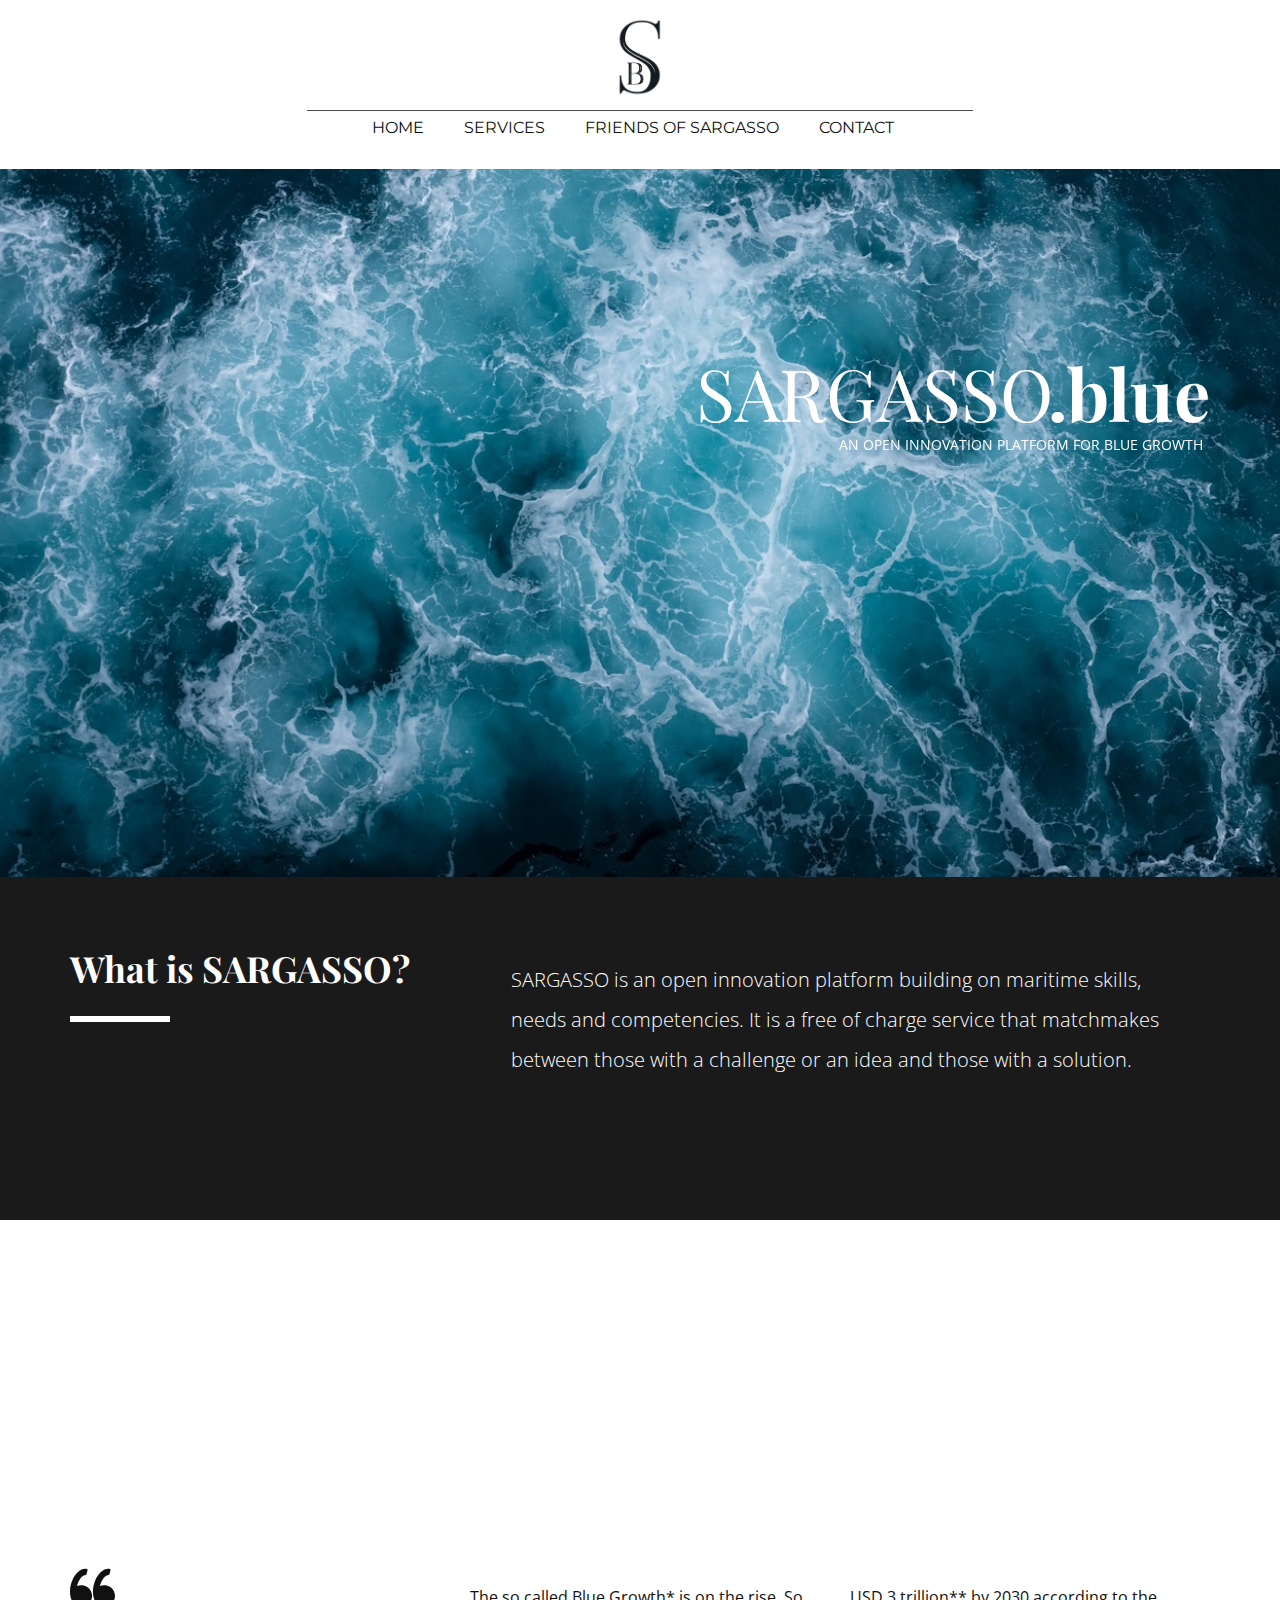
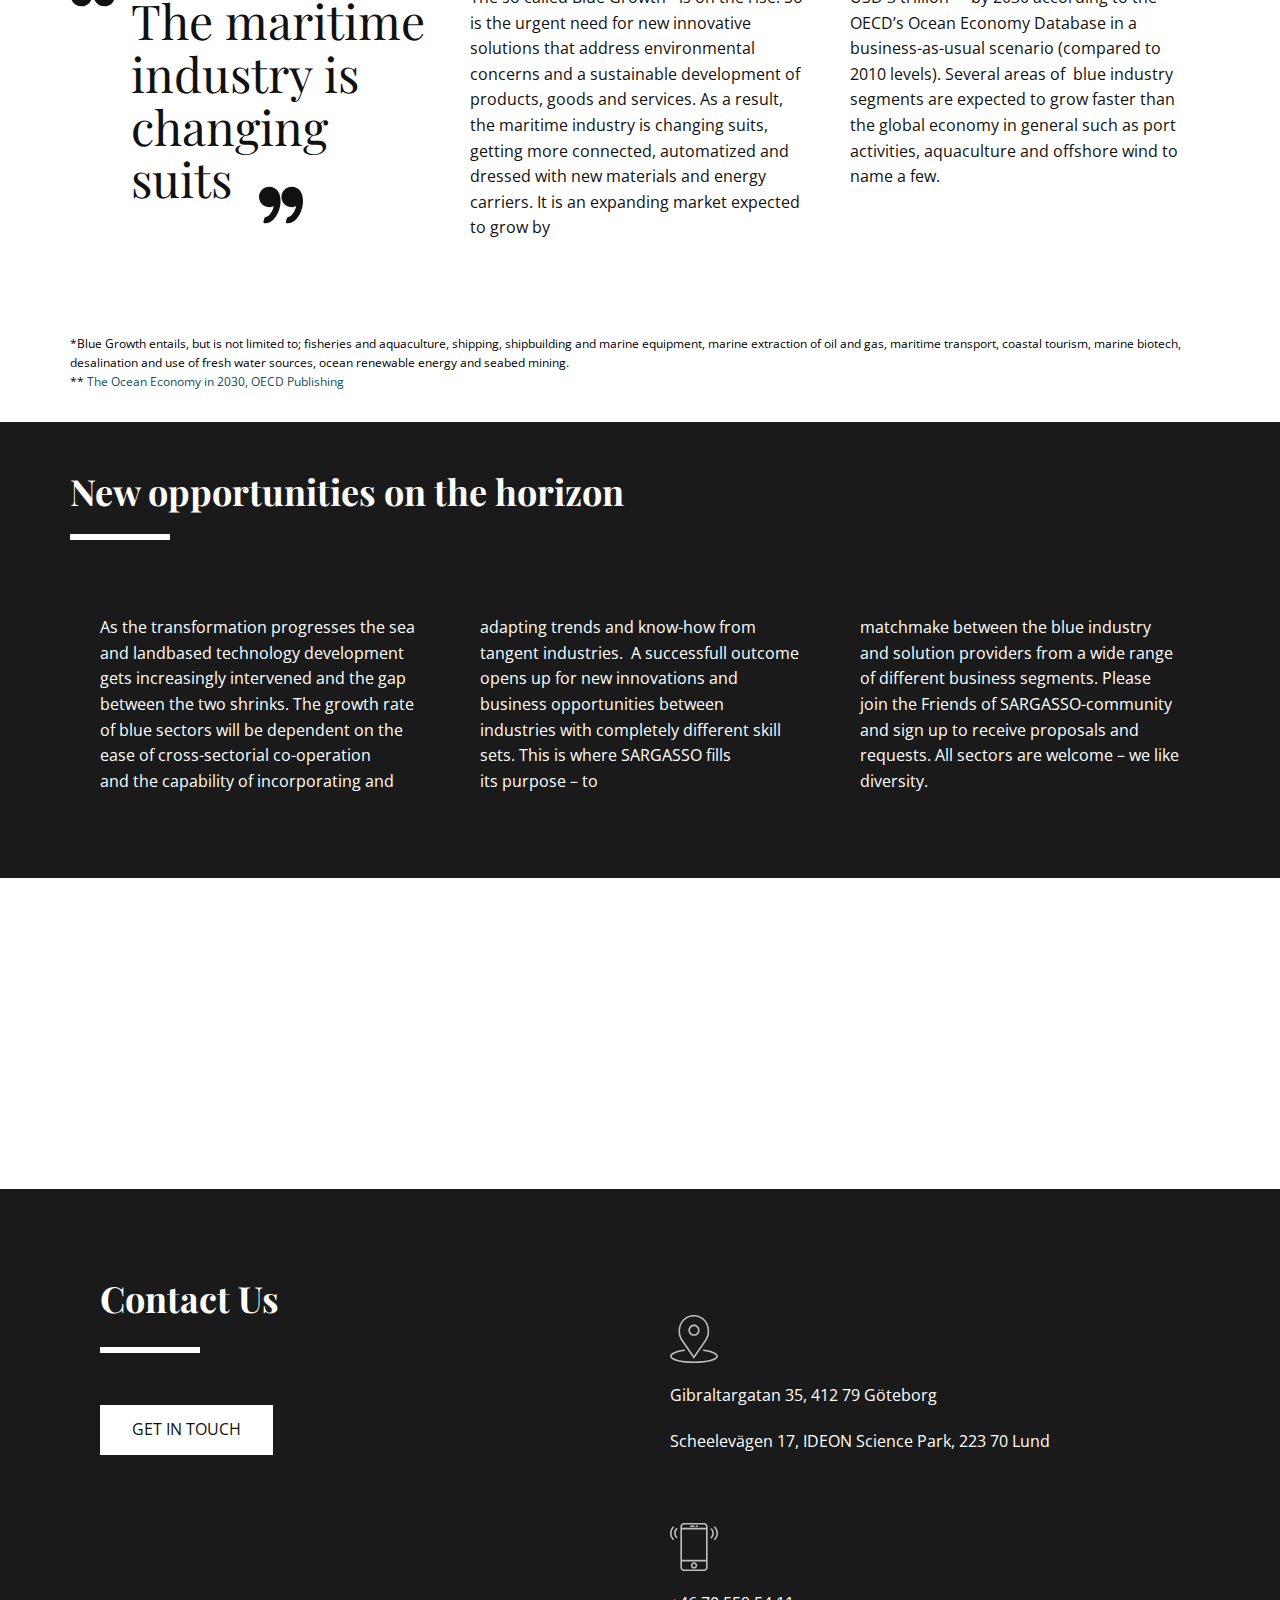
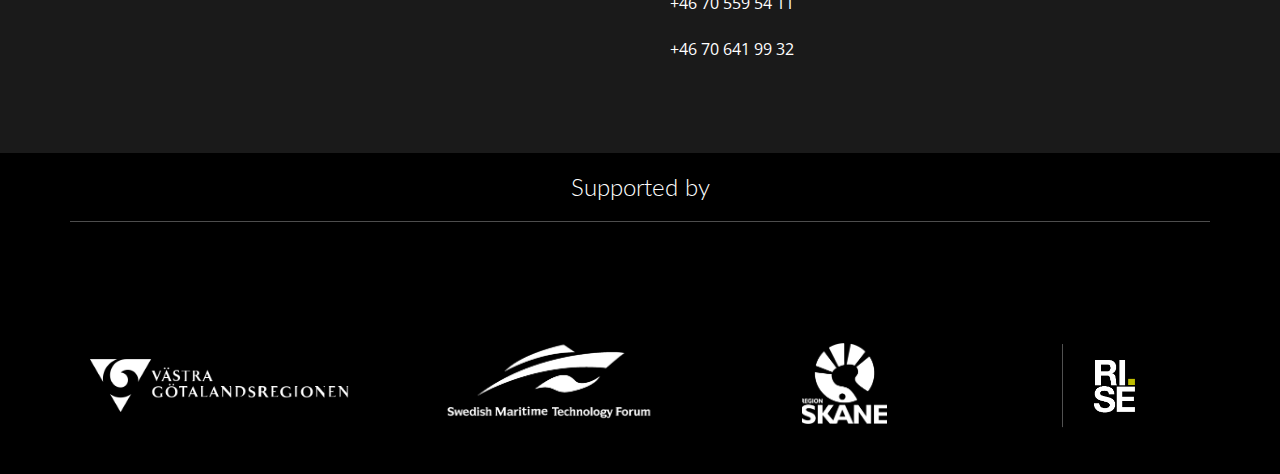
<file: index.html>
<!DOCTYPE html>
<html style="font-size: 16px;">
  <head>
    <meta name="viewport" content="width=device-width, initial-scale=1.0">
    <meta charset="utf-8">
    <meta name="keywords" content="Look Deep Into The Nature, Getting back to nature, This place is special..., Nature, You Might Also Like, Our Mission, Wildlife, Africa is home to many of the world's most famous fauna, Contact Us">
    <meta name="description" content="">
    <meta name="page_type" content="np-template-header-footer-from-plugin">
    <title>index</title>
    <link rel="stylesheet" href="nicepage.css" media="screen">
<link rel="stylesheet" href="index.css" media="screen">
    <script class="u-script" type="text/javascript" src="jquery.js" defer=""></script>
    <script class="u-script" type="text/javascript" src="nicepage.js" defer=""></script>
    <link rel="icon" href="images/favicon1.png">
    
    
    
    
    
    
    
    
    
    <link id="u-theme-google-font" rel="stylesheet" href="https://fonts.googleapis.com/css?family=Roboto:100,100i,300,300i,400,400i,500,500i,700,700i,900,900i|Open+Sans:300,300i,400,400i,600,600i,700,700i,800,800i">
    <link id="u-page-google-font" rel="stylesheet" href="https://fonts.googleapis.com/css?family=Playfair+Display:400,400i,700,700i,900,900i|Montserrat:100,100i,200,200i,300,300i,400,400i,500,500i,600,600i,700,700i,800,800i,900,900i|Lato:100,100i,300,300i,400,400i,700,700i,900,900i">
    <script type="application/ld+json">{
		"@context": "http://schema.org",
		"@type": "Organization",
		"name": "Site6",
		"url": "index.html",
		"logo": "images/logo2.png"
}</script>
    <meta property="og:title" content="index">
    <meta property="og:type" content="website">
    <meta name="theme-color" content="#104e60">
    <link rel="canonical" href="index.html">
    <meta property="og:url" content="index.html">
  </head>
  <body data-home-page="index.html" data-home-page-title="index" class="u-body u-image" style="background-position: 50% 50%; background-attachment: fixed; background-image: url(&quot;images/jackie-chou-o9eV8adqOoY-unsplashkopia.jpg&quot;);"><header class="u-align-center-xs u-clearfix u-header u-white u-header" id="sec-bc4c"><div class="u-clearfix u-sheet u-valign-middle-xs u-sheet-1">
        <a href="index.html" class="u-image u-logo u-image-1" title="Home">
          <img src="images/logo2.png" class="u-logo-image u-logo-image-1" data-image-width="82.4176">
        </a>
        <div class="u-border-1 u-border-grey-70 u-line u-line-horizontal u-line-1"></div>
        <nav class="u-align-left u-menu u-menu-dropdown u-nav-spacing-25 u-offcanvas u-offcanvas-shift u-menu-1" data-responsive-from="MD">
          <div class="menu-collapse u-custom-font u-font-montserrat" style="">
            <a class="u-button-style u-custom-text-active-color u-custom-text-hover-color u-nav-link u-text-custom-color-1" href="#" style="padding: 4px 0; font-size: calc(1em + 8px);">
              <svg class="u-svg-link" preserveAspectRatio="xMidYMin slice" viewBox="0 0 302 302" style="undefined"><use xmlns:xlink="http://www.w3.org/1999/xlink" xlink:href="#svg-7b92"></use></svg>
              <svg xmlns="http://www.w3.org/2000/svg" xmlns:xlink="http://www.w3.org/1999/xlink" version="1.1" id="svg-7b92" x="0px" y="0px" viewBox="0 0 302 302" style="enable-background:new 0 0 302 302;" xml:space="preserve" class="u-svg-content"><g><rect y="36" width="302" height="30"></rect><rect y="236" width="302" height="30"></rect><rect y="136" width="302" height="30"></rect>
</g><g></g><g></g><g></g><g></g><g></g><g></g><g></g><g></g><g></g><g></g><g></g><g></g><g></g><g></g><g></g></svg>
            </a>
          </div>
          <div class="u-custom-menu u-nav-container">
            <ul class="u-custom-font u-font-montserrat u-nav u-unstyled u-nav-1"><li class="u-nav-item"><a class="u-button-style u-nav-link u-text-active-custom-color-1 u-text-hover-grey-75" href="index.html" style="padding: 10px 20px;">HOME</a>
</li><li class="u-nav-item"><a class="u-button-style u-nav-link u-text-active-custom-color-1 u-text-hover-grey-75" href="Services.html" style="padding: 10px 20px;">SERVICES</a>
</li><li class="u-nav-item"><a class="u-button-style u-nav-link u-text-active-custom-color-1 u-text-hover-grey-75" href="Friends.html" style="padding: 10px 20px;">FRIENDS OF SARGASSO</a>
</li><li class="u-nav-item"><a class="u-button-style u-nav-link u-text-active-custom-color-1 u-text-hover-grey-75" href="Contact.html" style="padding: 10px 20px;">CONTACT</a>
</li></ul>
          </div>
          <div class="u-custom-menu u-nav-container-collapse">
            <div class="u-align-center u-black u-container-style u-inner-container-layout u-sidenav">
              <div class="u-menu-close"></div>
              <ul class="u-align-center u-custom-font u-font-lato u-nav u-popupmenu-items u-unstyled u-nav-2"><li class="u-nav-item"><a class="u-button-style u-nav-link" href="index.html" style="padding: 10px 20px;">HOME</a>
</li><li class="u-nav-item"><a class="u-button-style u-nav-link" href="Services.html" style="padding: 10px 20px;">SERVICES</a>
</li><li class="u-nav-item"><a class="u-button-style u-nav-link" href="Friends.html" style="padding: 10px 20px;">FRIENDS OF SARGASSO</a>
</li><li class="u-nav-item"><a class="u-button-style u-nav-link" href="Contact.html" style="padding: 10px 20px;">CONTACT</a>
</li></ul>
            </div>
            <div class="u-menu-overlay"></div>
          </div>
        </nav>
      </div></header> 
    <section class="skrollable u-align-right u-clearfix u-hidden-md u-hidden-sm u-hidden-xs u-section-1" id="carousel_84db">
      <div class="u-clearfix u-sheet u-sheet-1">
        <h1 class="u-custom-font u-font-playfair-display u-text u-text-default u-text-white u-title u-text-1" data-animation-name="fadeIn" data-animation-duration="1000" data-animation-delay="0">SARGASSO</h1>
        <h1 class="u-custom-font u-font-playfair-display u-text u-text-default u-text-white u-title u-text-2" data-animation-name="fadeIn" data-animation-duration="1000" data-animation-delay="1250">.blue</h1>
        <p class="u-text u-text-body-alt-color u-text-3">An Open Innovation Platform for Blue Growth</p>
      </div>
    </section>
    <section class="skrollable u-align-right u-clearfix u-hidden-lg u-hidden-xl u-image u-section-2" id="carousel_9cc3">
      <div class="u-clearfix u-sheet u-sheet-1">
        <h1 class="u-custom-font u-font-playfair-display u-text u-text-white u-title u-text-1" data-animation-name="fadeIn" data-animation-duration="1000" data-animation-delay="0">SARGASSO</h1>
        <h1 class="u-custom-font u-font-playfair-display u-text u-text-default u-text-white u-title u-text-2" data-animation-name="fadeIn" data-animation-duration="1000" data-animation-delay="1250">.blue</h1>
        <p class="u-text u-text-body-alt-color u-text-3">An Open Innovation Platform for Blue Growth</p>
      </div>
    </section>
    <section class="u-align-left u-clearfix u-grey-90 u-section-3" id="carousel_957b">
      <div class="u-clearfix u-sheet u-valign-middle-xs u-sheet-1">
        <div class="u-border-6 u-border-white u-line u-line-horizontal u-line-1"></div>
        <h2 class="u-custom-font u-font-playfair-display u-text u-text-1">What is SARGASSO?<br>
        </h2>
        <p class="u-text u-text-2">SARGASSO is an open innovation platform building on maritime skills, needs and competencies. It is a free of charge service that matchmakes between those with a challenge or an idea and those with a solution.</p>
      </div>
    </section>
    <section class="skrollable u-clearfix u-hidden-md u-hidden-sm u-hidden-xs u-section-4" id="sec-2840">
      <div class="u-clearfix u-sheet u-sheet-1"></div>
    </section>
    <section class="u-clearfix u-white u-section-5" id="carousel_8919">
      <div class="u-clearfix u-sheet u-sheet-1">
        <div class="u-clearfix u-expanded-width u-layout-wrap u-layout-wrap-1">
          <div class="u-layout">
            <div class="u-layout-row">
              <div class="u-container-style u-layout-cell u-left-cell u-size-20 u-layout-cell-1">
                <div class="u-container-layout u-valign-bottom-sm u-container-layout-1">
                  <span class="u-icon u-icon-circle u-icon-1">
                    <svg class="u-svg-link" preserveAspectRatio="xMidYMin slice" viewBox="0 0 95.333 95.332" style=""><use xmlns:xlink="http://www.w3.org/1999/xlink" xlink:href="#svg-4972"></use></svg>
                    <svg xmlns="http://www.w3.org/2000/svg" xmlns:xlink="http://www.w3.org/1999/xlink" version="1.1" id="svg-4972" x="0px" y="0px" viewBox="0 0 95.333 95.332" style="enable-background:new 0 0 95.333 95.332;" xml:space="preserve" class="u-svg-content"><g><g><path d="M30.512,43.939c-2.348-0.676-4.696-1.019-6.98-1.019c-3.527,0-6.47,0.806-8.752,1.793    c2.2-8.054,7.485-21.951,18.013-23.516c0.975-0.145,1.774-0.85,2.04-1.799l2.301-8.23c0.194-0.696,0.079-1.441-0.318-2.045    s-1.035-1.007-1.75-1.105c-0.777-0.106-1.569-0.16-2.354-0.16c-12.637,0-25.152,13.19-30.433,32.076    c-3.1,11.08-4.009,27.738,3.627,38.223c4.273,5.867,10.507,9,18.529,9.313c0.033,0.001,0.065,0.002,0.098,0.002    c9.898,0,18.675-6.666,21.345-16.209c1.595-5.705,0.874-11.688-2.032-16.851C40.971,49.307,36.236,45.586,30.512,43.939z"></path><path d="M92.471,54.413c-2.875-5.106-7.61-8.827-13.334-10.474c-2.348-0.676-4.696-1.019-6.979-1.019    c-3.527,0-6.471,0.806-8.753,1.793c2.2-8.054,7.485-21.951,18.014-23.516c0.975-0.145,1.773-0.85,2.04-1.799l2.301-8.23    c0.194-0.696,0.079-1.441-0.318-2.045c-0.396-0.604-1.034-1.007-1.75-1.105c-0.776-0.106-1.568-0.16-2.354-0.16    c-12.637,0-25.152,13.19-30.434,32.076c-3.099,11.08-4.008,27.738,3.629,38.225c4.272,5.866,10.507,9,18.528,9.312    c0.033,0.001,0.065,0.002,0.099,0.002c9.897,0,18.675-6.666,21.345-16.209C96.098,65.559,95.376,59.575,92.471,54.413z"></path>
</g>
</g><g></g><g></g><g></g><g></g><g></g><g></g><g></g><g></g><g></g><g></g><g></g><g></g><g></g><g></g><g></g></svg>
                  </span>
                  <h2 class="u-custom-font u-font-playfair-display u-subtitle u-text u-text-1">The maritime industry is changing suits</h2>
                  <span class="u-hidden-sm u-hidden-xs u-icon u-icon-circle u-icon-2">
                    <svg class="u-svg-link u-flip-horizontal u-flip-vertical" preserveAspectRatio="xMidYMin slice" viewBox="0 0 95.333 95.332" style=""><use xmlns:xlink="http://www.w3.org/1999/xlink" xlink:href="#svg-ae29"></use></svg>
                    <svg xmlns="http://www.w3.org/2000/svg" xmlns:xlink="http://www.w3.org/1999/xlink" version="1.1" id="svg-ae29" x="0px" y="0px" viewBox="0 0 95.333 95.332" style="enable-background:new 0 0 95.333 95.332;" xml:space="preserve" class="u-svg-content"><g><g><path d="M30.512,43.939c-2.348-0.676-4.696-1.019-6.98-1.019c-3.527,0-6.47,0.806-8.752,1.793    c2.2-8.054,7.485-21.951,18.013-23.516c0.975-0.145,1.774-0.85,2.04-1.799l2.301-8.23c0.194-0.696,0.079-1.441-0.318-2.045    s-1.035-1.007-1.75-1.105c-0.777-0.106-1.569-0.16-2.354-0.16c-12.637,0-25.152,13.19-30.433,32.076    c-3.1,11.08-4.009,27.738,3.627,38.223c4.273,5.867,10.507,9,18.529,9.313c0.033,0.001,0.065,0.002,0.098,0.002    c9.898,0,18.675-6.666,21.345-16.209c1.595-5.705,0.874-11.688-2.032-16.851C40.971,49.307,36.236,45.586,30.512,43.939z"></path><path d="M92.471,54.413c-2.875-5.106-7.61-8.827-13.334-10.474c-2.348-0.676-4.696-1.019-6.979-1.019    c-3.527,0-6.471,0.806-8.753,1.793c2.2-8.054,7.485-21.951,18.014-23.516c0.975-0.145,1.773-0.85,2.04-1.799l2.301-8.23    c0.194-0.696,0.079-1.441-0.318-2.045c-0.396-0.604-1.034-1.007-1.75-1.105c-0.776-0.106-1.568-0.16-2.354-0.16    c-12.637,0-25.152,13.19-30.434,32.076c-3.099,11.08-4.008,27.738,3.629,38.225c4.272,5.866,10.507,9,18.528,9.312    c0.033,0.001,0.065,0.002,0.099,0.002c9.897,0,18.675-6.666,21.345-16.209C96.098,65.559,95.376,59.575,92.471,54.413z"></path>
</g>
</g><g></g><g></g><g></g><g></g><g></g><g></g><g></g><g></g><g></g><g></g><g></g><g></g><g></g><g></g><g></g></svg>
                  </span>
                </div>
              </div>
              <div class="u-container-style u-layout-cell u-size-20 u-layout-cell-2">
                <div class="u-container-layout u-valign-top u-container-layout-2">
                  <p class="u-text u-text-2">The so called Blue Growth* is on the rise. So is the urgent need for new innovative solutions that address environmental concerns and a sustainable development of products, goods and services. As a result, the maritime industry is changing suits, getting more connected, automatized and dressed with new materials and energy carriers.&nbsp;It is an expanding market expected to grow by&nbsp;</p>
                </div>
              </div>
              <div class="u-container-style u-layout-cell u-right-cell u-size-20 u-layout-cell-3">
                <div class="u-container-layout u-valign-top u-container-layout-3">
                  <p class="u-text u-text-3">USD 3 trillion** by 2030 according to the OECD’s Ocean Economy Database in a business-as-usual scenario (compared to 2010 levels). Several areas of&nbsp; blue industry segments are expected to grow faster than the global economy in general such as port activities, aquaculture and offshore wind to name a few.</p>
                </div>
              </div>
            </div>
          </div>
        </div>
        <p class="u-custom-font u-text u-text-black u-text-4">*Blue Growth entails, but is not limited to; fisheries and aquaculture, shipping, shipbuilding and marine equipment, marine extraction of oil and gas, maritime transport, coastal tourism, marine biotech, desalination and use of fresh water sources, ocean renewable energy and seabed mining.<br>**&nbsp;<a href="https://read.oecd-ilibrary.org/economics/the-ocean-economy-in-2030_9789264251724-en#page4" target="_blank" rel="noopener noreferrer">The Ocean Economy in 2030, OECD Publishing</a>
        </p>
      </div>
    </section>
    <section class="u-align-center u-clearfix u-grey-90 u-section-6" id="sec-5c3d">
      <div class="u-clearfix u-sheet u-sheet-1">
        <h2 class="u-align-left u-custom-font u-font-playfair-display u-text u-text-1">New opportunities on the horizon</h2>
        <div class="u-border-6 u-border-white u-hidden-sm u-hidden-xs u-line u-line-horizontal u-line-1"></div>
        <div class="u-clearfix u-expanded-width u-layout-wrap u-layout-wrap-1">
          <div class="u-gutter-0 u-layout">
            <div class="u-layout-row">
              <div class="u-align-left u-container-style u-layout-cell u-left-cell u-size-20 u-layout-cell-1">
                <div class="u-container-layout u-container-layout-1">
                  <p class="u-text u-text-default u-text-2">As the transformation progresses the sea and landbased technology development gets increasingly intervened and the gap between the two shrinks.&nbsp;The growth rate of&nbsp;blue sectors will be dependent on the ease of&nbsp;cross-sectorial co-operation and&nbsp;the capability of incorporating and</p>
                </div>
              </div>
              <div class="u-container-style u-layout-cell u-size-20 u-layout-cell-2">
                <div class="u-container-layout u-container-layout-2">
                  <p class="u-text u-text-default u-text-3">adapting trends and know-how from tangent industries.&nbsp; A successfull outcome opens up for new innovations and business opportunities between industries with completely different skill sets.&nbsp;This is where SARGASSO fills its&nbsp;purpose – to&nbsp;</p>
                </div>
              </div>
              <div class="u-container-style u-layout-cell u-right-cell u-size-20 u-layout-cell-3">
                <div class="u-container-layout u-container-layout-3">
                  <p class="u-text u-text-default u-text-4">matchmake between the blue industry and solution providers from a wide range of different business segments. Please join the Friends of SARGASSO-community and sign up to receive proposals and requests. All sectors are welcome – we like diversity.</p>
                </div>
              </div>
            </div>
          </div>
        </div>
      </div>
    </section>
    <section class="skrollable u-clearfix u-hidden-md u-hidden-sm u-hidden-xs u-image u-parallax u-section-7" id="sec-55b2" data-image-width="1280" data-image-height="720">
      <div class="u-clearfix u-sheet u-sheet-1"></div>
    </section>
    <section class="u-clearfix u-grey-90 u-section-8" id="carousel_1577">
      <div class="u-clearfix u-sheet u-sheet-1">
        <div class="u-clearfix u-expanded-width u-gutter-0 u-layout-wrap u-layout-wrap-1">
          <div class="u-layout">
            <div class="u-layout-col">
              <div class="u-size-30">
                <div class="u-layout-row">
                  <div class="u-container-style u-layout-cell u-left-cell u-size-30 u-layout-cell-1">
                    <div class="u-container-layout u-valign-bottom-lg u-valign-bottom-md u-valign-bottom-sm u-valign-bottom-xl u-container-layout-1">
                      <h2 class="u-custom-font u-font-playfair-display u-text u-text-default u-text-1">Contact Us</h2>
                      <div class="u-border-6 u-border-white u-line u-line-horizontal u-line-1"></div>
                      <a href="Contact.html" class="u-border-2 u-border-white u-btn u-button-style u-hover-grey-90 u-text-hover-white u-white u-btn-1">get in touch</a>
                    </div>
                  </div>
                  <div class="u-align-left u-container-style u-layout-cell u-right-cell u-size-30 u-layout-cell-2">
                    <div class="u-container-layout u-valign-bottom u-container-layout-2">
                      <span class="u-icon u-icon-circle u-text-grey-25 u-icon-1">
                        <svg class="u-svg-link" preserveAspectRatio="xMidYMin slice" viewBox="0 0 60 60" style=""><use xmlns:xlink="http://www.w3.org/1999/xlink" xlink:href="#svg-2cba"></use></svg>
                        <svg version="1.1" id="svg-2cba" xmlns="http://www.w3.org/2000/svg" xmlns:xlink="http://www.w3.org/1999/xlink" x="0px" y="0px" viewBox="0 0 60 60" style="enable-background:new 0 0 60 60;" xml:space="preserve" class="u-svg-content"><g><path d="M30,26c3.86,0,7-3.141,7-7s-3.14-7-7-7s-7,3.141-7,7S26.14,26,30,26z M30,14c2.757,0,5,2.243,5,5s-2.243,5-5,5
		s-5-2.243-5-5S27.243,14,30,14z"></path><path d="M29.823,54.757L45.164,32.6c5.754-7.671,4.922-20.28-1.781-26.982C39.761,1.995,34.945,0,29.823,0
		s-9.938,1.995-13.56,5.617c-6.703,6.702-7.535,19.311-1.804,26.952L29.823,54.757z M17.677,7.031C20.922,3.787,25.235,2,29.823,2
		s8.901,1.787,12.146,5.031c6.05,6.049,6.795,17.437,1.573,24.399L29.823,51.243L16.082,31.4
		C10.882,24.468,11.628,13.08,17.677,7.031z"></path><path d="M42.117,43.007c-0.55-0.067-1.046,0.327-1.11,0.876s0.328,1.046,0.876,1.11C52.399,46.231,58,49.567,58,51.5
		c0,2.714-10.652,6.5-28,6.5S2,54.214,2,51.5c0-1.933,5.601-5.269,16.117-6.507c0.548-0.064,0.94-0.562,0.876-1.11
		c-0.065-0.549-0.561-0.945-1.11-0.876C7.354,44.247,0,47.739,0,51.5C0,55.724,10.305,60,30,60s30-4.276,30-8.5
		C60,47.739,52.646,44.247,42.117,43.007z"></path>
</g><g></g><g></g><g></g><g></g><g></g><g></g><g></g><g></g><g></g><g></g><g></g><g></g><g></g><g></g><g></g></svg>
                      </span>
                      <p class="u-text u-text-default u-text-2">Gibraltargatan 35, 412 79 Göteborg</p>
                      <p class="u-text u-text-3">Scheelevägen 17, IDEON Science Park, 223 70 Lund</p>
                    </div>
                  </div>
                </div>
              </div>
              <div class="u-size-30">
                <div class="u-layout-row">
                  <div class="u-container-style u-layout-cell u-left-cell u-size-30 u-layout-cell-3">
                    <div class="u-container-layout u-container-layout-3"></div>
                  </div>
                  <div class="u-align-left u-container-style u-layout-cell u-right-cell u-size-30 u-layout-cell-4">
                    <div class="u-container-layout u-valign-bottom u-container-layout-4">
                      <span class="u-icon u-icon-circle u-text-grey-25 u-icon-2">
                        <svg class="u-svg-link" preserveAspectRatio="xMidYMin slice" viewBox="0 0 60 60" style=""><use xmlns:xlink="http://www.w3.org/1999/xlink" xlink:href="#svg-e556"></use></svg>
                        <svg version="1.1" id="svg-e556" xmlns="http://www.w3.org/2000/svg" xmlns:xlink="http://www.w3.org/1999/xlink" x="0px" y="0px" viewBox="0 0 60 60" style="enable-background:new 0 0 60 60;" xml:space="preserve" class="u-svg-content"><g><path d="M42.595,0H17.405C14.977,0,13,1.977,13,4.405v51.189C13,58.023,14.977,60,17.405,60h25.189C45.023,60,47,58.023,47,55.595
		V4.405C47,1.977,45.023,0,42.595,0z M15,8h30v38H15V8z M17.405,2h25.189C43.921,2,45,3.079,45,4.405V6H15V4.405
		C15,3.079,16.079,2,17.405,2z M42.595,58H17.405C16.079,58,15,56.921,15,55.595V48h30v7.595C45,56.921,43.921,58,42.595,58z"></path><path d="M30,49c-2.206,0-4,1.794-4,4s1.794,4,4,4s4-1.794,4-4S32.206,49,30,49z M30,55c-1.103,0-2-0.897-2-2s0.897-2,2-2
		s2,0.897,2,2S31.103,55,30,55z"></path><path d="M26,5h4c0.553,0,1-0.447,1-1s-0.447-1-1-1h-4c-0.553,0-1,0.447-1,1S25.447,5,26,5z"></path><path d="M33,5h1c0.553,0,1-0.447,1-1s-0.447-1-1-1h-1c-0.553,0-1,0.447-1,1S32.447,5,33,5z"></path><path d="M56.612,4.569c-0.391-0.391-1.023-0.391-1.414,0s-0.391,1.023,0,1.414c3.736,3.736,3.736,9.815,0,13.552
		c-0.391,0.391-0.391,1.023,0,1.414c0.195,0.195,0.451,0.293,0.707,0.293s0.512-0.098,0.707-0.293
		C61.128,16.434,61.128,9.085,56.612,4.569z"></path><path d="M52.401,6.845c-0.391-0.391-1.023-0.391-1.414,0s-0.391,1.023,0,1.414c1.237,1.237,1.918,2.885,1.918,4.639
		s-0.681,3.401-1.918,4.638c-0.391,0.391-0.391,1.023,0,1.414c0.195,0.195,0.451,0.293,0.707,0.293s0.512-0.098,0.707-0.293
		c1.615-1.614,2.504-3.764,2.504-6.052S54.017,8.459,52.401,6.845z"></path><path d="M4.802,5.983c0.391-0.391,0.391-1.023,0-1.414s-1.023-0.391-1.414,0c-4.516,4.516-4.516,11.864,0,16.38
		c0.195,0.195,0.451,0.293,0.707,0.293s0.512-0.098,0.707-0.293c0.391-0.391,0.391-1.023,0-1.414
		C1.065,15.799,1.065,9.72,4.802,5.983z"></path><path d="M9.013,6.569c-0.391-0.391-1.023-0.391-1.414,0c-1.615,1.614-2.504,3.764-2.504,6.052s0.889,4.438,2.504,6.053
		c0.195,0.195,0.451,0.293,0.707,0.293s0.512-0.098,0.707-0.293c0.391-0.391,0.391-1.023,0-1.414
		c-1.237-1.237-1.918-2.885-1.918-4.639S7.775,9.22,9.013,7.983C9.403,7.593,9.403,6.96,9.013,6.569z"></path>
</g><g></g><g></g><g></g><g></g><g></g><g></g><g></g><g></g><g></g><g></g><g></g><g></g><g></g><g></g><g></g></svg>
                      </span>
                      <p class="u-text u-text-default u-text-4">+46 70 559 54 11</p>
                      <p class="u-text u-text-default u-text-5">+46 70 641 99 32</p>
                    </div>
                  </div>
                </div>
              </div>
            </div>
          </div>
        </div>
      </div>
    </section>
    
    
    <footer class="u-black u-clearfix u-footer u-footer" id="sec-1b5c"><div class="u-clearfix u-sheet u-sheet-1">
        <h3 class="u-align-center u-custom-font u-font-lato u-text u-text-1">Supported by</h3>
        <div class="u-align-left u-border-1 u-border-white u-expanded-width u-line u-line-horizontal u-opacity u-opacity-30 u-line-1"></div>
        <div class="u-clearfix u-expanded-width u-gutter-30 u-layout-wrap u-layout-wrap-1">
          <div class="u-gutter-0 u-layout">
            <div class="u-layout-row">
              <div class="u-align-left u-container-style u-layout-cell u-left-cell u-size-17 u-size-30-md u-layout-cell-1">
                <div class="u-container-layout u-valign-bottom-lg u-valign-bottom-md u-valign-bottom-sm u-valign-bottom-xl u-container-layout-1"><!--position-->
                  <div data-position="" class="u-position u-position-1"><!--block-->
                    <div class="u-block">
                      <div class="u-block-container u-clearfix"><!--block_header-->
                        <h5 class="u-block-header u-text u-text-2"><!--block_header_content--><!--/block_header_content--></h5><!--/block_header--><!--block_content-->
                        <div class="u-block-content u-text u-text-3"><!--block_content_content--><!--/block_content_content--></div><!--/block_content-->
                      </div>
                    </div><!--/block-->
                  </div><!--/position-->
                  <img class="u-expand-resize u-image u-image-1" src="images/vgr-logotyp-neg.png" data-image-width="320" data-image-height="96">
                </div>
              </div>
              <div class="u-align-left u-container-style u-layout-cell u-size-17 u-size-30-md u-layout-cell-2">
                <div class="u-container-layout u-valign-bottom-lg u-valign-bottom-md u-valign-bottom-sm u-valign-bottom-xl u-container-layout-2"><!--position-->
                  <div data-position="" class="u-position u-position-2"><!--block-->
                    <div class="u-block">
                      <div class="u-block-container u-clearfix"><!--block_header-->
                        <h5 class="u-block-header u-text u-text-4"><!--block_header_content--><!--/block_header_content--></h5><!--/block_header--><!--block_content-->
                        <div class="u-block-content u-text u-text-5"><!--block_content_content--><!--/block_content_content--></div><!--/block_content-->
                      </div>
                    </div><!--/block-->
                  </div><!--/position-->
                  <img class="u-expand-resize u-image u-image-2" src="images/rise_smtf_eng_horiz.png" data-image-width="2778" data-image-height="894">
                </div>
              </div>
              <div class="u-align-left u-container-style u-layout-cell u-size-13 u-size-30-md u-layout-cell-3">
                <div class="u-container-layout u-valign-bottom u-container-layout-3"><!--position-->
                  <div data-position="" class="u-position u-position-3"><!--block-->
                    <div class="u-block">
                      <div class="u-block-container u-clearfix"><!--block_header-->
                        <h5 class="u-block-header u-text u-text-6"><!--block_header_content-->&nbsp; &nbsp; &nbsp; &nbsp; &nbsp; &nbsp; &nbsp;<!--/block_header_content--></h5><!--/block_header--><!--block_content-->
                        <div class="u-block-content u-text u-text-7"><!--block_content_content--><!--/block_content_content--></div><!--/block_content-->
                      </div>
                    </div><!--/block-->
                  </div><!--/position-->
                  <img class="u-expand-resize u-image u-image-3" src="images/RSKlogo.png" data-image-width="369" data-image-height="342">
                </div>
              </div>
              <div class="u-align-left u-container-style u-layout-cell u-right-cell u-size-13 u-size-30-md u-layout-cell-4">
                <div class="u-container-layout u-container-layout-4"><!--position-->
                  <div data-position="" class="u-position u-position-4"><!--block-->
                    <div class="u-block">
                      <div class="u-block-container u-clearfix"><!--block_header-->
                        <h5 class="u-block-header u-text u-text-8"><!--block_header_content--><!--/block_header_content--></h5><!--/block_header--><!--block_content-->
                        <div class="u-block-content u-text u-text-9"><!--block_content_content--><!--/block_content_content--></div><!--/block_content-->
                      </div>
                    </div><!--/block-->
                  </div><!--/position-->
                  <img src="images/rise_smtf_eng_horiz.png" alt="" class="u-image u-image-default u-image-4" data-image-width="1600" data-image-height="515">
                </div>
              </div>
            </div>
          </div>
        </div>
      </div></footer>
  </body>
</html>
</file>
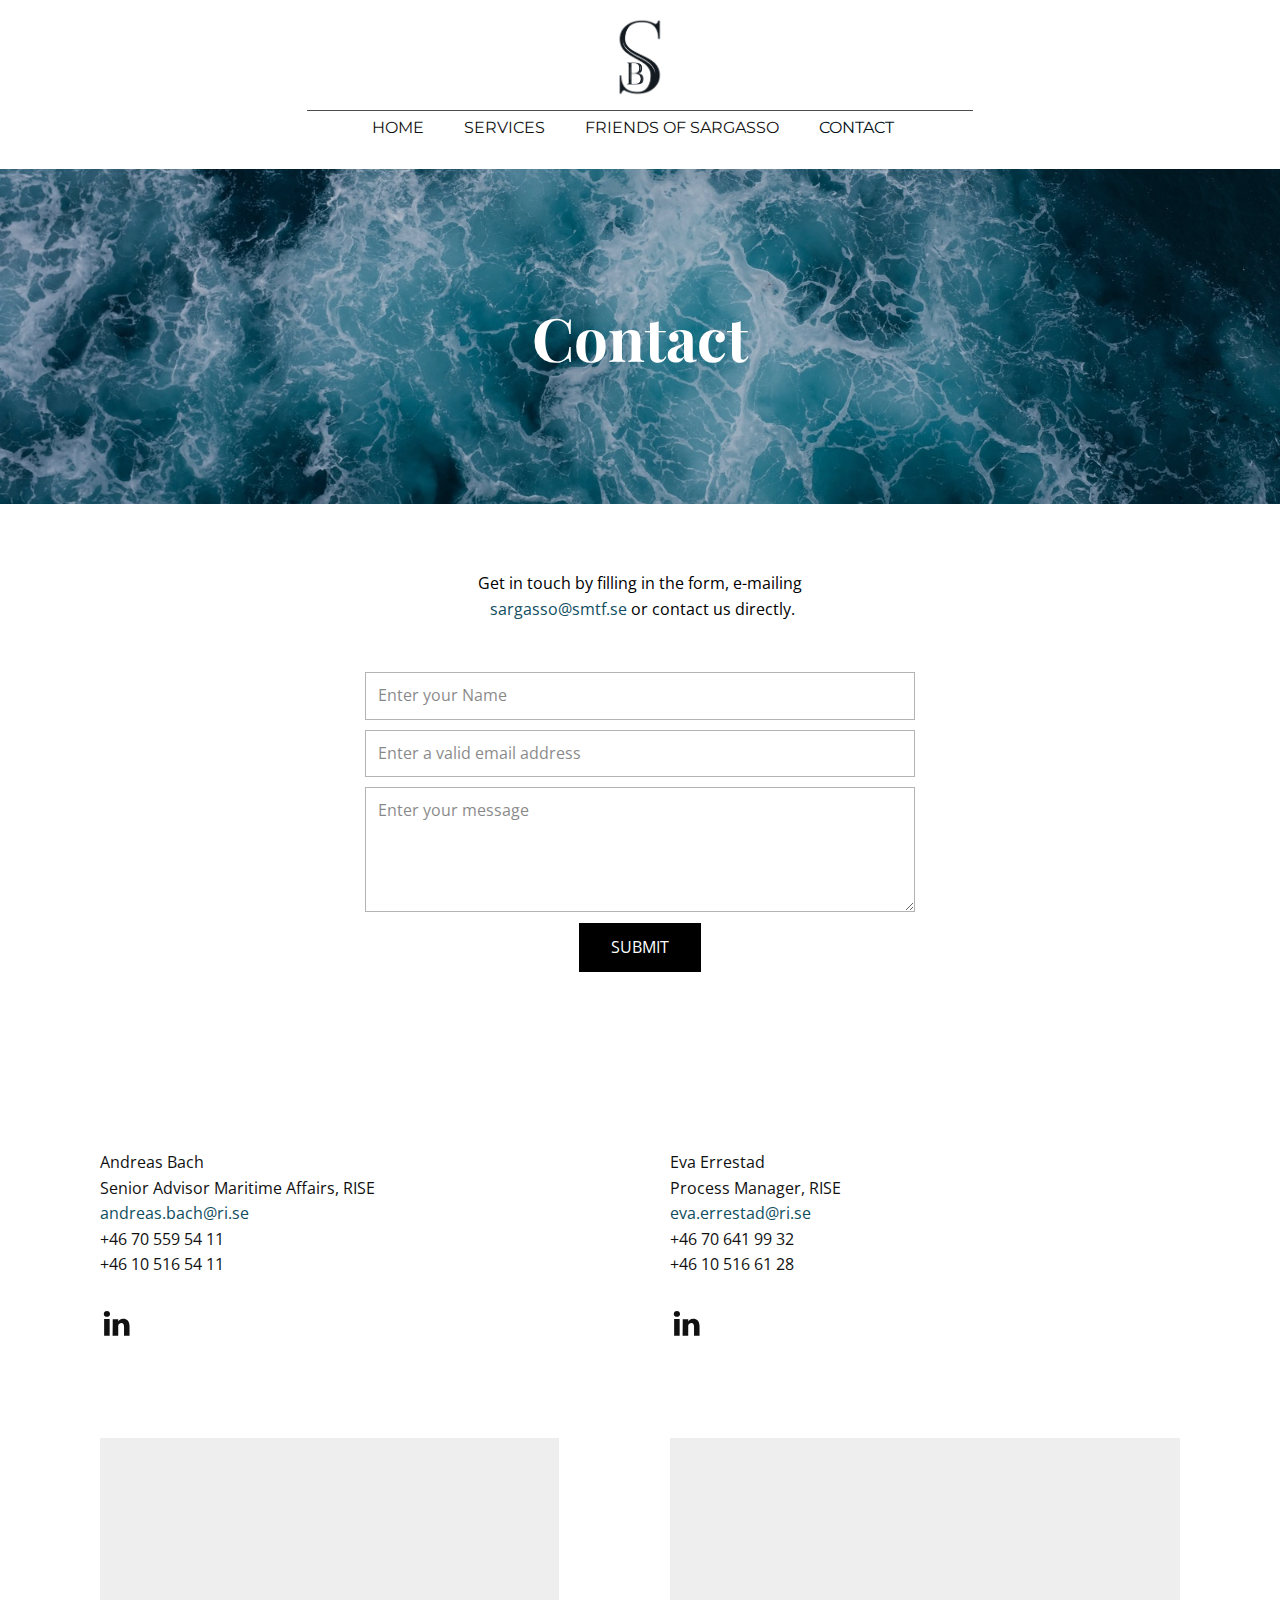
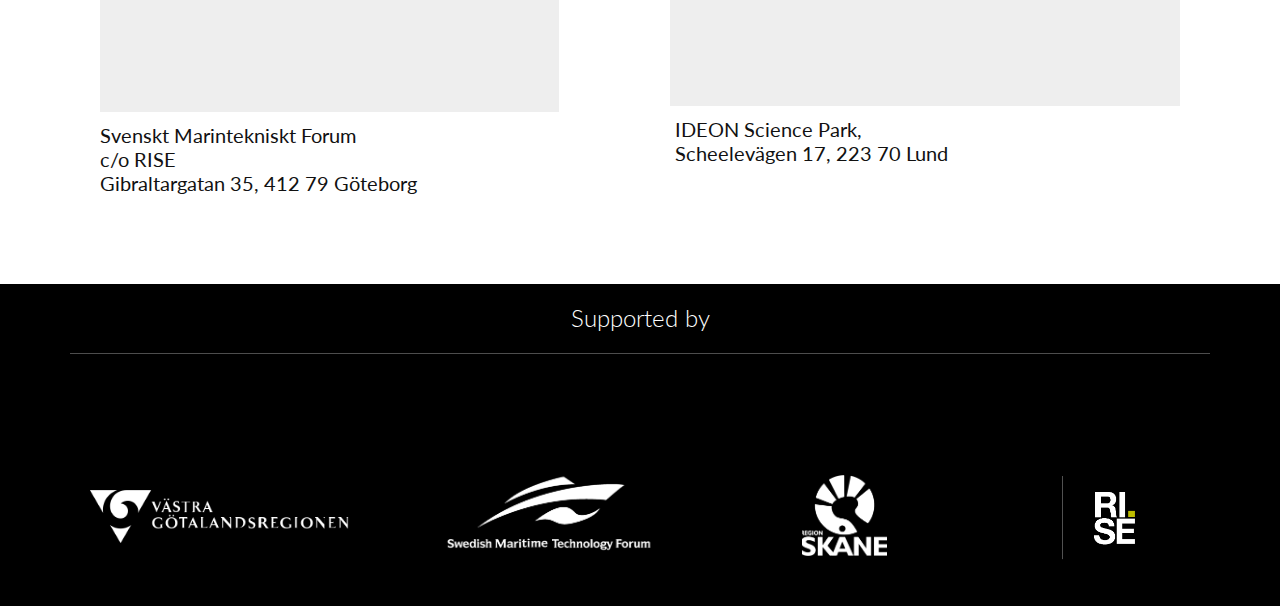
<file: Contact.html>
<!DOCTYPE html>
<html style="font-size: 16px;">
  <head>
    <meta name="viewport" content="width=device-width, initial-scale=1.0">
    <meta charset="utf-8">
    <meta name="keywords" content="">
    <meta name="description" content="">
    <meta name="page_type" content="np-template-header-footer-from-plugin">
    <title>Contact</title>
    <link rel="stylesheet" href="nicepage.css" media="screen">
<link rel="stylesheet" href="Contact.css" media="screen">
    <script class="u-script" type="text/javascript" src="jquery.js" defer=""></script>
    <script class="u-script" type="text/javascript" src="nicepage.js" defer=""></script>
    <link rel="icon" href="images/favicon1.png">
    
    
    
    
    
    
    <link id="u-theme-google-font" rel="stylesheet" href="https://fonts.googleapis.com/css?family=Roboto:100,100i,300,300i,400,400i,500,500i,700,700i,900,900i|Open+Sans:300,300i,400,400i,600,600i,700,700i,800,800i">
    <link id="u-page-google-font" rel="stylesheet" href="https://fonts.googleapis.com/css?family=Playfair+Display:400,400i,700,700i,900,900i|Lato:100,100i,300,300i,400,400i,700,700i,900,900i|Montserrat:100,100i,200,200i,300,300i,400,400i,500,500i,600,600i,700,700i,800,800i,900,900i">
    <script type="application/ld+json">{
		"@context": "http://schema.org",
		"@type": "Organization",
		"name": "Site6",
		"url": "index.html",
		"logo": "images/logo2.png"
}</script>
    <meta property="og:title" content="Contact">
    <meta property="og:type" content="website">
    <meta name="theme-color" content="#104e60">
    <link rel="canonical" href="index.html">
    <meta property="og:url" content="index.html">
  </head>
  <body class="u-body"><header class="u-align-center-xs u-clearfix u-header u-white u-header" id="sec-bc4c"><div class="u-clearfix u-sheet u-valign-middle-xs u-sheet-1">
        <a href="index.html" class="u-image u-logo u-image-1" title="Home">
          <img src="images/logo2.png" class="u-logo-image u-logo-image-1" data-image-width="82.4176">
        </a>
        <div class="u-border-1 u-border-grey-70 u-line u-line-horizontal u-line-1"></div>
        <nav class="u-align-left u-menu u-menu-dropdown u-nav-spacing-25 u-offcanvas u-offcanvas-shift u-menu-1" data-responsive-from="MD">
          <div class="menu-collapse u-custom-font u-font-montserrat" style="">
            <a class="u-button-style u-custom-text-active-color u-custom-text-hover-color u-nav-link u-text-custom-color-1" href="#" style="padding: 4px 0; font-size: calc(1em + 8px);">
              <svg class="u-svg-link" preserveAspectRatio="xMidYMin slice" viewBox="0 0 302 302" style="undefined"><use xmlns:xlink="http://www.w3.org/1999/xlink" xlink:href="#svg-7b92"></use></svg>
              <svg xmlns="http://www.w3.org/2000/svg" xmlns:xlink="http://www.w3.org/1999/xlink" version="1.1" id="svg-7b92" x="0px" y="0px" viewBox="0 0 302 302" style="enable-background:new 0 0 302 302;" xml:space="preserve" class="u-svg-content"><g><rect y="36" width="302" height="30"></rect><rect y="236" width="302" height="30"></rect><rect y="136" width="302" height="30"></rect>
</g><g></g><g></g><g></g><g></g><g></g><g></g><g></g><g></g><g></g><g></g><g></g><g></g><g></g><g></g><g></g></svg>
            </a>
          </div>
          <div class="u-custom-menu u-nav-container">
            <ul class="u-custom-font u-font-montserrat u-nav u-unstyled u-nav-1"><li class="u-nav-item"><a class="u-button-style u-nav-link u-text-active-custom-color-1 u-text-hover-grey-75" href="index.html" style="padding: 10px 20px;">HOME</a>
</li><li class="u-nav-item"><a class="u-button-style u-nav-link u-text-active-custom-color-1 u-text-hover-grey-75" href="Services.html" style="padding: 10px 20px;">SERVICES</a>
</li><li class="u-nav-item"><a class="u-button-style u-nav-link u-text-active-custom-color-1 u-text-hover-grey-75" href="Friends.html" style="padding: 10px 20px;">FRIENDS OF SARGASSO</a>
</li><li class="u-nav-item"><a class="u-button-style u-nav-link u-text-active-custom-color-1 u-text-hover-grey-75" href="Contact.html" style="padding: 10px 20px;">CONTACT</a>
</li></ul>
          </div>
          <div class="u-custom-menu u-nav-container-collapse">
            <div class="u-align-center u-black u-container-style u-inner-container-layout u-sidenav">
              <div class="u-menu-close"></div>
              <ul class="u-align-center u-custom-font u-font-lato u-nav u-popupmenu-items u-unstyled u-nav-2"><li class="u-nav-item"><a class="u-button-style u-nav-link" href="index.html" style="padding: 10px 20px;">HOME</a>
</li><li class="u-nav-item"><a class="u-button-style u-nav-link" href="Services.html" style="padding: 10px 20px;">SERVICES</a>
</li><li class="u-nav-item"><a class="u-button-style u-nav-link" href="Friends.html" style="padding: 10px 20px;">FRIENDS OF SARGASSO</a>
</li><li class="u-nav-item"><a class="u-button-style u-nav-link" href="Contact.html" style="padding: 10px 20px;">CONTACT</a>
</li></ul>
            </div>
            <div class="u-menu-overlay"></div>
          </div>
        </nav>
      </div></header>
    <section class="skrollable u-clearfix u-hidden-md u-hidden-sm u-hidden-xs u-image u-shading u-section-1" id="sec-10e0" data-image-width="1600" data-image-height="875">
      <div class="u-clearfix u-sheet u-sheet-1">
        <h1 class="u-custom-font u-font-playfair-display u-text u-text-default u-text-white u-text-1">Contact</h1>
      </div>
    </section>
    <section class="skrollable u-clearfix u-hidden-lg u-hidden-xl u-image u-shading u-section-2" id="carousel_db7d" data-image-width="1600" data-image-height="875">
      <div class="u-clearfix u-sheet u-valign-middle-lg u-valign-middle-md u-valign-middle-sm u-valign-middle-xl u-sheet-1">
        <h1 class="u-custom-font u-font-playfair-display u-text u-text-default u-text-white u-text-1">Contact</h1>
      </div>
    </section>
    <section class="skrollable u-clearfix u-section-3" id="sec-dec6">
      <div class="u-clearfix u-sheet u-sheet-1">
        <p class="u-align-center u-text u-text-black u-text-1">Get in touch by filling in the form, e-mailing<br>&nbsp;<a href="mailto:sargasso@smtf.se">sargasso@smtf.se</a>&nbsp;or contact us directly.
        </p>
        <div class="u-form u-form-1">
          <form action="#" method="POST" class="u-clearfix u-form-spacing-10 u-form-vertical u-inner-form" style="padding: 10px" source="custom" name="form">
            <div class="u-form-group u-form-name">
              <label for="name-de85" class="u-form-control-hidden u-label">Name</label>
              <input type="text" placeholder="Enter your Name" id="name-de85" name="name" class="u-border-1 u-border-grey-30 u-input u-input-rectangle u-white" required="">
            </div>
            <div class="u-form-email u-form-group">
              <label for="email-de85" class="u-form-control-hidden u-label">Email</label>
              <input type="email" placeholder="Enter a valid email address" id="email-de85" name="email" class="u-border-1 u-border-grey-30 u-input u-input-rectangle u-white" required="">
            </div>
            <div class="u-form-group u-form-message">
              <label for="message-de85" class="u-form-control-hidden u-label">Message</label>
              <textarea placeholder="Enter your message" rows="4" cols="50" id="message-de85" name="message" class="u-border-1 u-border-grey-30 u-input u-input-rectangle u-white" required=""></textarea>
            </div>
            <div class="u-align-center u-form-group u-form-submit">
              <a href="#" class="u-black u-border-2 u-border-black u-border-hover-black u-btn u-btn-rectangle u-btn-submit u-button-style u-hover-white u-btn-1">Submit</a>
              <input type="submit" value="submit" class="u-form-control-hidden">
            </div>
            <div class="u-form-send-message u-form-send-success"> Thank you! Your message has been sent. </div>
            <div class="u-form-send-error u-form-send-message"> Unable to send your message. Please fix errors then try again. </div>
            <input type="hidden" value="" name="recaptchaResponse">
          </form>
        </div>
      </div>
    </section>
    <section class="u-clearfix u-section-4" id="sec-3fd4">
      <div class="u-clearfix u-sheet u-sheet-1">
        <div class="u-clearfix u-expanded-width u-layout-wrap u-layout-wrap-1">
          <div class="u-layout">
            <div class="u-layout-row">
              <div class="u-container-style u-layout-cell u-left-cell u-size-30 u-layout-cell-1">
                <div class="u-container-layout u-container-layout-1">
                  <p class="u-text u-text-default u-text-1">Andreas Bach<br>Senior Advisor Maritime Affairs, RISE<br>
                    <a href="mailto:andreas.bach@ri.se">andreas.bach@ri.se</a>
                    <br>+46 70 559 54 11<br>+46 10 516 54 11
                  </p>
                  <div class="u-social-icons u-spacing-10 u-social-icons-1">
                    <a class="u-social-url" target="_blank" href="#">
                      <span class="u-icon u-icon-circle u-social-linkedin u-social-type-logo u-icon-1">
                        <svg class="u-svg-link" preserveAspectRatio="xMidYMin slice" viewBox="0 0 112 112" style=""><use xmlns:xlink="http://www.w3.org/1999/xlink" xlink:href="#svg-7e0f"></use></svg>
                        <svg x="0px" y="0px" viewBox="0 0 112 112" id="svg-7e0f" class="u-svg-content"><path d="M33.8,96.8H14.5v-58h19.3V96.8z M24.1,30.9L24.1,30.9c-6.6,0-10.8-4.5-10.8-10.1c0-5.8,4.3-10.1,10.9-10.1 S34.9,15,35.1,20.8C35.1,26.4,30.8,30.9,24.1,30.9z M103.3,96.8H84.1v-31c0-7.8-2.7-13.1-9.8-13.1c-5.3,0-8.5,3.6-9.9,7.1 c-0.6,1.3-0.6,3-0.6,4.8V97H44.5c0,0,0.3-52.6,0-58h19.3v8.2c2.6-3.9,7.2-9.6,17.4-9.6c12.7,0,22.2,8.4,22.2,26.1V96.8z"></path></svg>
                      </span>
                    </a>
                  </div>
                </div>
              </div>
              <div class="u-container-style u-layout-cell u-right-cell u-size-30 u-layout-cell-2">
                <div class="u-container-layout u-container-layout-2">
                  <p class="u-text u-text-default u-text-2">Eva Errestad<br>Process Manager, RISE<br>
                    <a href="mailto:eva.errestad@ri.se">eva.errestad@ri.se</a>
                    <br>+46 70 641 99 32<br>+46 10 516 61 28
                  </p>
                  <div class="u-social-icons u-spacing-10 u-social-icons-2">
                    <a class="u-social-url" target="_blank" href="#">
                      <span class="u-icon u-icon-circle u-social-linkedin u-social-type-logo u-icon-2">
                        <svg class="u-svg-link" preserveAspectRatio="xMidYMin slice" viewBox="0 0 112 112" style=""><use xmlns:xlink="http://www.w3.org/1999/xlink" xlink:href="#svg-84d8"></use></svg>
                        <svg x="0px" y="0px" viewBox="0 0 112 112" id="svg-84d8" class="u-svg-content"><path d="M33.8,96.8H14.5v-58h19.3V96.8z M24.1,30.9L24.1,30.9c-6.6,0-10.8-4.5-10.8-10.1c0-5.8,4.3-10.1,10.9-10.1 S34.9,15,35.1,20.8C35.1,26.4,30.8,30.9,24.1,30.9z M103.3,96.8H84.1v-31c0-7.8-2.7-13.1-9.8-13.1c-5.3,0-8.5,3.6-9.9,7.1 c-0.6,1.3-0.6,3-0.6,4.8V97H44.5c0,0,0.3-52.6,0-58h19.3v8.2c2.6-3.9,7.2-9.6,17.4-9.6c12.7,0,22.2,8.4,22.2,26.1V96.8z"></path></svg>
                      </span>
                    </a>
                  </div>
                </div>
              </div>
            </div>
          </div>
        </div>
      </div>
    </section>
    <section class="u-clearfix u-section-5" id="sec-f0f8">
      <div class="u-clearfix u-sheet u-valign-middle u-sheet-1">
        <div class="u-clearfix u-expanded-width u-gutter-0 u-layout-wrap u-layout-wrap-1">
          <div class="u-layout">
            <div class="u-layout-row">
              <div class="u-container-style u-layout-cell u-left-cell u-size-30 u-layout-cell-1">
                <div class="u-container-layout u-valign-top u-container-layout-1">
                  <div class="u-grey-light-2 u-map u-map-1">
                    <div class="embed-responsive">
                      <iframe class="embed-responsive-item" src="//maps.google.com/maps?output=embed&amp;q=Gibraltargatan%2035%2C%20412%2079%20G%C3%B6teborg%20&amp;z=18&amp;t=m" data-map="JTdCJTIyYWRkcmVzcyUyMiUzQSUyMkdpYnJhbHRhcmdhdGFuJTIwMzUlMkMlMjA0MTIlMjA3OSUyMEclQzMlQjZ0ZWJvcmclMjAlMjIlMkMlMjJ6b29tJTIyJTNBMTglMkMlMjJ0eXBlSWQlMjIlM0ElMjJyb2FkJTIyJTJDJTIybGFuZyUyMiUzQSUyMiUyMiU3RA=="></iframe>
                    </div>
                  </div>
                  <h5 class="u-custom-font u-font-lato u-text u-text-default u-text-1">Svenskt Marintekniskt Forum&nbsp;<br>c/o RISE<br>Gibraltargatan 35, 412 79 Göteborg
                  </h5>
                </div>
              </div>
              <div class="u-container-style u-layout-cell u-right-cell u-size-30 u-layout-cell-2">
                <div class="u-container-layout u-valign-top u-container-layout-2">
                  <div class="u-expanded-width u-grey-light-2 u-map u-map-2">
                    <div class="embed-responsive">
                      <iframe class="embed-responsive-item" src="//maps.google.com/maps?output=embed&amp;q=Scheelev%C3%A4gen%2017%2C%20IDEON%20Science%20Park%2C%20223%2070%20Lund&amp;z=18&amp;t=m" data-map="[base64]"></iframe>
                    </div>
                  </div>
                  <h5 class="u-custom-font u-font-lato u-text u-text-2">IDEON Science Park,&nbsp;<br>Scheelevägen 17, 223 70 Lund
                  </h5>
                </div>
              </div>
            </div>
          </div>
        </div>
      </div>
    </section>
    
    
    <footer class="u-black u-clearfix u-footer u-footer" id="sec-1b5c"><div class="u-clearfix u-sheet u-sheet-1">
        <h3 class="u-align-center u-custom-font u-font-lato u-text u-text-1">Supported by</h3>
        <div class="u-align-left u-border-1 u-border-white u-expanded-width u-line u-line-horizontal u-opacity u-opacity-30 u-line-1"></div>
        <div class="u-clearfix u-expanded-width u-gutter-30 u-layout-wrap u-layout-wrap-1">
          <div class="u-gutter-0 u-layout">
            <div class="u-layout-row">
              <div class="u-align-left u-container-style u-layout-cell u-left-cell u-size-17 u-size-30-md u-layout-cell-1">
                <div class="u-container-layout u-valign-bottom-lg u-valign-bottom-md u-valign-bottom-sm u-valign-bottom-xl u-container-layout-1"><!--position-->
                  <div data-position="" class="u-position u-position-1"><!--block-->
                    <div class="u-block">
                      <div class="u-block-container u-clearfix"><!--block_header-->
                        <h5 class="u-block-header u-text u-text-2"><!--block_header_content--><!--/block_header_content--></h5><!--/block_header--><!--block_content-->
                        <div class="u-block-content u-text u-text-3"><!--block_content_content--><!--/block_content_content--></div><!--/block_content-->
                      </div>
                    </div><!--/block-->
                  </div><!--/position-->
                  <img class="u-expand-resize u-image u-image-1" src="images/vgr-logotyp-neg.png" data-image-width="320" data-image-height="96">
                </div>
              </div>
              <div class="u-align-left u-container-style u-layout-cell u-size-17 u-size-30-md u-layout-cell-2">
                <div class="u-container-layout u-valign-bottom-lg u-valign-bottom-md u-valign-bottom-sm u-valign-bottom-xl u-container-layout-2"><!--position-->
                  <div data-position="" class="u-position u-position-2"><!--block-->
                    <div class="u-block">
                      <div class="u-block-container u-clearfix"><!--block_header-->
                        <h5 class="u-block-header u-text u-text-4"><!--block_header_content--><!--/block_header_content--></h5><!--/block_header--><!--block_content-->
                        <div class="u-block-content u-text u-text-5"><!--block_content_content--><!--/block_content_content--></div><!--/block_content-->
                      </div>
                    </div><!--/block-->
                  </div><!--/position-->
                  <img class="u-expand-resize u-image u-image-2" src="images/rise_smtf_eng_horiz.png" data-image-width="2778" data-image-height="894">
                </div>
              </div>
              <div class="u-align-left u-container-style u-layout-cell u-size-13 u-size-30-md u-layout-cell-3">
                <div class="u-container-layout u-valign-bottom u-container-layout-3"><!--position-->
                  <div data-position="" class="u-position u-position-3"><!--block-->
                    <div class="u-block">
                      <div class="u-block-container u-clearfix"><!--block_header-->
                        <h5 class="u-block-header u-text u-text-6"><!--block_header_content-->&nbsp; &nbsp; &nbsp; &nbsp; &nbsp; &nbsp; &nbsp;<!--/block_header_content--></h5><!--/block_header--><!--block_content-->
                        <div class="u-block-content u-text u-text-7"><!--block_content_content--><!--/block_content_content--></div><!--/block_content-->
                      </div>
                    </div><!--/block-->
                  </div><!--/position-->
                  <img class="u-expand-resize u-image u-image-3" src="images/RSKlogo.png" data-image-width="369" data-image-height="342">
                </div>
              </div>
              <div class="u-align-left u-container-style u-layout-cell u-right-cell u-size-13 u-size-30-md u-layout-cell-4">
                <div class="u-container-layout u-container-layout-4"><!--position-->
                  <div data-position="" class="u-position u-position-4"><!--block-->
                    <div class="u-block">
                      <div class="u-block-container u-clearfix"><!--block_header-->
                        <h5 class="u-block-header u-text u-text-8"><!--block_header_content--><!--/block_header_content--></h5><!--/block_header--><!--block_content-->
                        <div class="u-block-content u-text u-text-9"><!--block_content_content--><!--/block_content_content--></div><!--/block_content-->
                      </div>
                    </div><!--/block-->
                  </div><!--/position-->
                  <img src="images/rise_smtf_eng_horiz.png" alt="" class="u-image u-image-default u-image-4" data-image-width="1600" data-image-height="515">
                </div>
              </div>
            </div>
          </div>
        </div>
      </div></footer>
  </body>
</html>
</file>
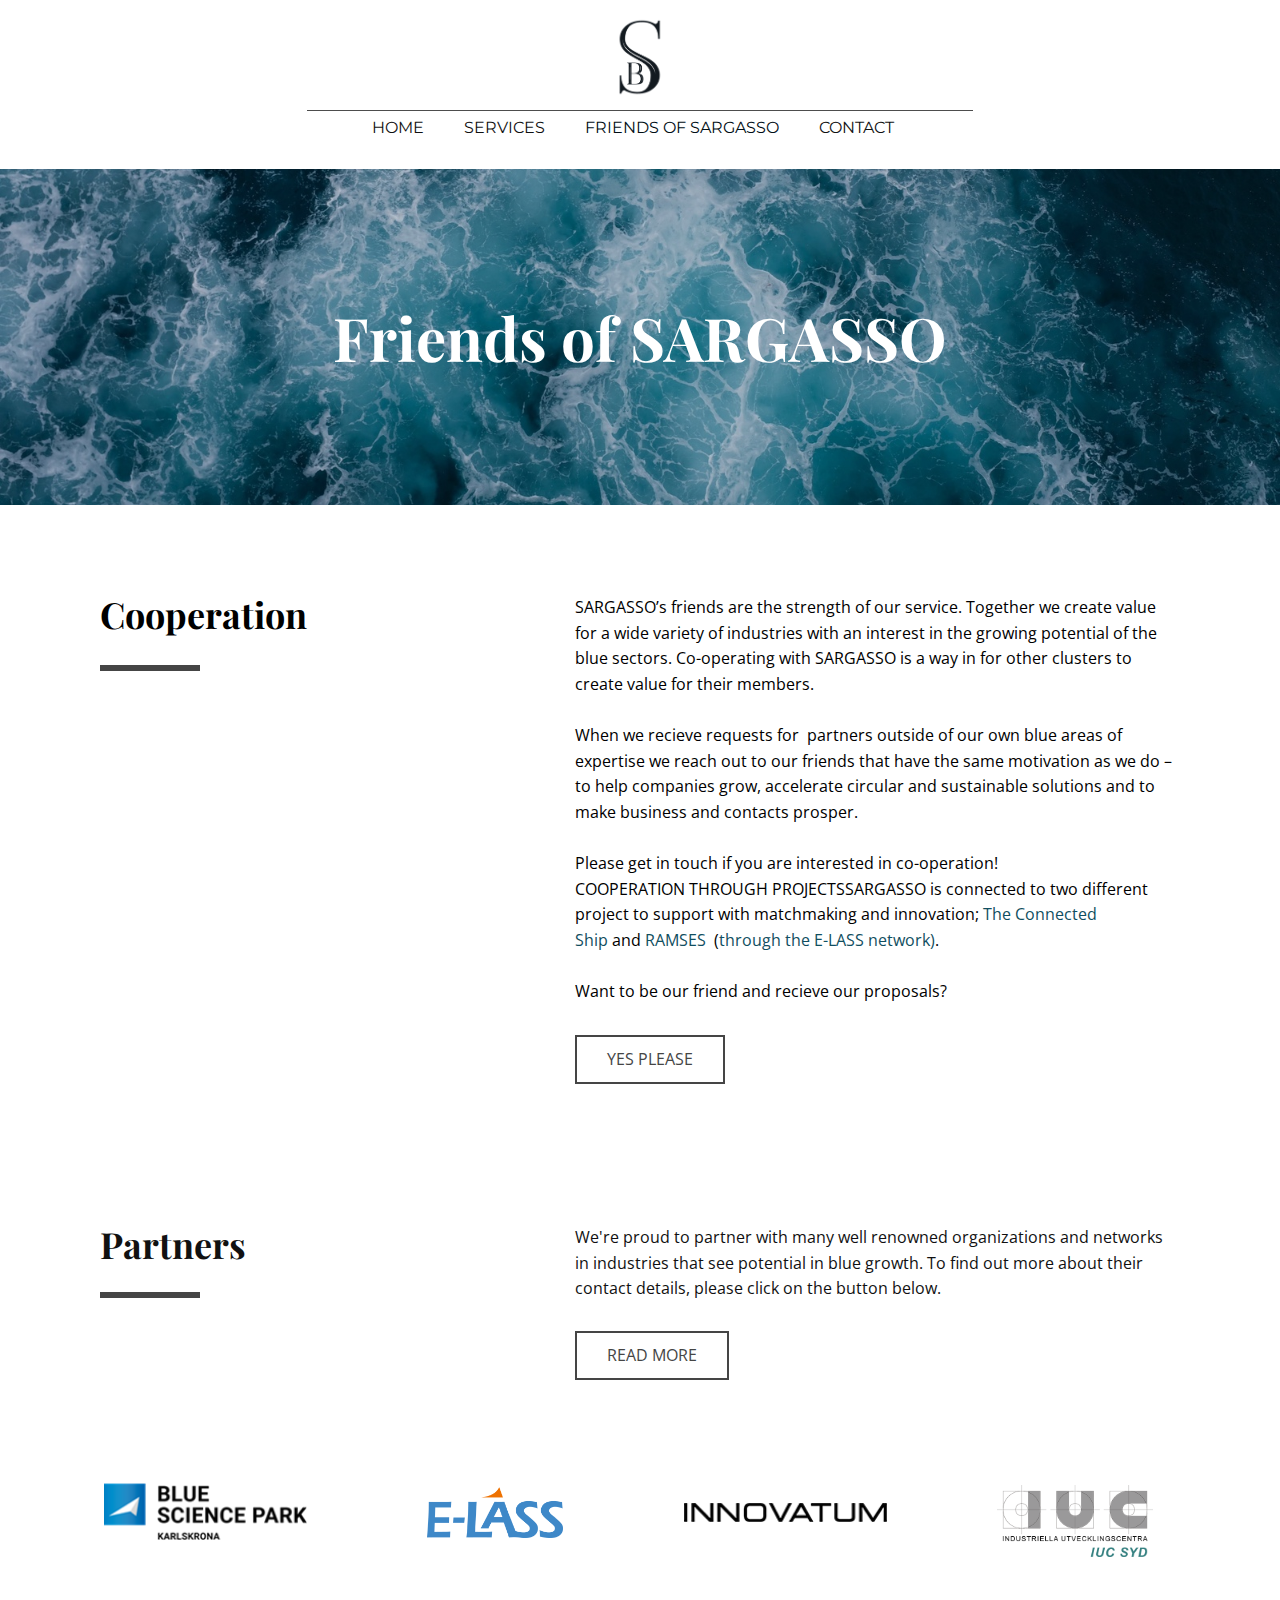
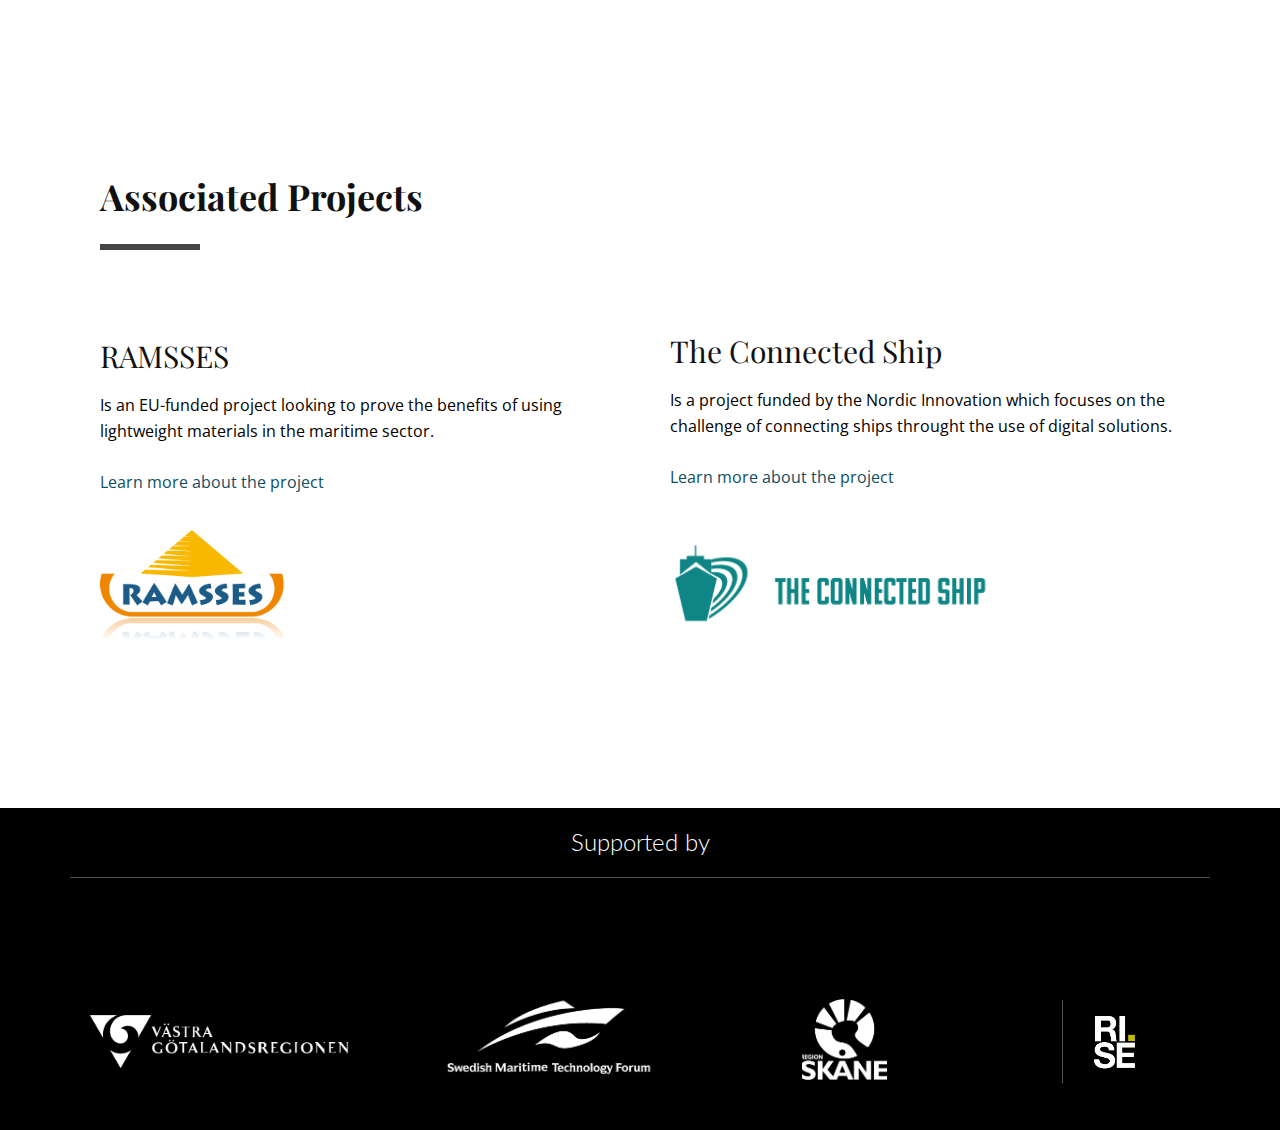
<file: Friends.html>
<!DOCTYPE html>
<html style="font-size: 16px;">
  <head>
    <meta name="viewport" content="width=device-width, initial-scale=1.0">
    <meta charset="utf-8">
    <meta name="keywords" content="">
    <meta name="description" content="">
    <meta name="page_type" content="np-template-header-footer-from-plugin">
    <title>Friends</title>
    <link rel="stylesheet" href="nicepage.css" media="screen">
<link rel="stylesheet" href="Friends.css" media="screen">
    <script class="u-script" type="text/javascript" src="jquery.js" defer=""></script>
    <script class="u-script" type="text/javascript" src="nicepage.js" defer=""></script>
    <link rel="icon" href="images/favicon1.png">
    
    
    
    
    
    
    
    
    
    
    
    <link id="u-theme-google-font" rel="stylesheet" href="https://fonts.googleapis.com/css?family=Roboto:100,100i,300,300i,400,400i,500,500i,700,700i,900,900i|Open+Sans:300,300i,400,400i,600,600i,700,700i,800,800i">
    <link id="u-page-google-font" rel="stylesheet" href="https://fonts.googleapis.com/css?family=Playfair+Display:400,400i,700,700i,900,900i|Montserrat:100,100i,200,200i,300,300i,400,400i,500,500i,600,600i,700,700i,800,800i,900,900i|Lato:100,100i,300,300i,400,400i,700,700i,900,900i">
    <script type="application/ld+json">{
		"@context": "http://schema.org",
		"@type": "Organization",
		"name": "Site6",
		"url": "index.html",
		"logo": "images/logo2.png"
}</script>
    <meta property="og:title" content="Friends">
    <meta property="og:type" content="website">
    <meta name="theme-color" content="#104e60">
    <link rel="canonical" href="index.html">
    <meta property="og:url" content="index.html">
  </head>
  <body class="u-body"><header class="u-align-center-xs u-clearfix u-header u-white u-header" id="sec-bc4c"><div class="u-clearfix u-sheet u-valign-middle-xs u-sheet-1">
        <a href="index.html" class="u-image u-logo u-image-1" title="Home">
          <img src="images/logo2.png" class="u-logo-image u-logo-image-1" data-image-width="82.4176">
        </a>
        <div class="u-border-1 u-border-grey-70 u-line u-line-horizontal u-line-1"></div>
        <nav class="u-align-left u-menu u-menu-dropdown u-nav-spacing-25 u-offcanvas u-offcanvas-shift u-menu-1" data-responsive-from="MD">
          <div class="menu-collapse u-custom-font u-font-montserrat" style="">
            <a class="u-button-style u-custom-text-active-color u-custom-text-hover-color u-nav-link u-text-custom-color-1" href="#" style="padding: 4px 0; font-size: calc(1em + 8px);">
              <svg class="u-svg-link" preserveAspectRatio="xMidYMin slice" viewBox="0 0 302 302" style="undefined"><use xmlns:xlink="http://www.w3.org/1999/xlink" xlink:href="#svg-7b92"></use></svg>
              <svg xmlns="http://www.w3.org/2000/svg" xmlns:xlink="http://www.w3.org/1999/xlink" version="1.1" id="svg-7b92" x="0px" y="0px" viewBox="0 0 302 302" style="enable-background:new 0 0 302 302;" xml:space="preserve" class="u-svg-content"><g><rect y="36" width="302" height="30"></rect><rect y="236" width="302" height="30"></rect><rect y="136" width="302" height="30"></rect>
</g><g></g><g></g><g></g><g></g><g></g><g></g><g></g><g></g><g></g><g></g><g></g><g></g><g></g><g></g><g></g></svg>
            </a>
          </div>
          <div class="u-custom-menu u-nav-container">
            <ul class="u-custom-font u-font-montserrat u-nav u-unstyled u-nav-1"><li class="u-nav-item"><a class="u-button-style u-nav-link u-text-active-custom-color-1 u-text-hover-grey-75" href="index.html" style="padding: 10px 20px;">HOME</a>
</li><li class="u-nav-item"><a class="u-button-style u-nav-link u-text-active-custom-color-1 u-text-hover-grey-75" href="Services.html" style="padding: 10px 20px;">SERVICES</a>
</li><li class="u-nav-item"><a class="u-button-style u-nav-link u-text-active-custom-color-1 u-text-hover-grey-75" href="Friends.html" style="padding: 10px 20px;">FRIENDS OF SARGASSO</a>
</li><li class="u-nav-item"><a class="u-button-style u-nav-link u-text-active-custom-color-1 u-text-hover-grey-75" href="Contact.html" style="padding: 10px 20px;">CONTACT</a>
</li></ul>
          </div>
          <div class="u-custom-menu u-nav-container-collapse">
            <div class="u-align-center u-black u-container-style u-inner-container-layout u-sidenav">
              <div class="u-menu-close"></div>
              <ul class="u-align-center u-custom-font u-font-lato u-nav u-popupmenu-items u-unstyled u-nav-2"><li class="u-nav-item"><a class="u-button-style u-nav-link" href="index.html" style="padding: 10px 20px;">HOME</a>
</li><li class="u-nav-item"><a class="u-button-style u-nav-link" href="Services.html" style="padding: 10px 20px;">SERVICES</a>
</li><li class="u-nav-item"><a class="u-button-style u-nav-link" href="Friends.html" style="padding: 10px 20px;">FRIENDS OF SARGASSO</a>
</li><li class="u-nav-item"><a class="u-button-style u-nav-link" href="Contact.html" style="padding: 10px 20px;">CONTACT</a>
</li></ul>
            </div>
            <div class="u-menu-overlay"></div>
          </div>
        </nav>
      </div></header>
    <section class="skrollable u-align-center u-clearfix u-hidden-md u-hidden-sm u-hidden-xs u-image u-shading u-section-1" src="" id="sec-9afd" data-image-width="1600" data-image-height="875">
      <div class="u-clearfix u-sheet u-valign-middle u-sheet-1">
        <h1 class="u-custom-font u-font-playfair-display u-text u-text-1">Friends of SARGASSO</h1>
      </div>
    </section>
    <section class="skrollable u-align-center u-clearfix u-hidden-lg u-hidden-xl u-image u-shading u-section-2" src="" id="carousel_f639" data-image-width="1600" data-image-height="875">
      <div class="u-clearfix u-sheet u-valign-middle-lg u-valign-middle-md u-valign-middle-sm u-valign-middle-xl u-sheet-1">
        <h1 class="u-custom-font u-font-playfair-display u-text u-text-1">Friends of SARGASSO</h1>
      </div>
    </section>
    <section class="u-clearfix u-white u-section-3" id="sec-58f7">
      <div class="u-clearfix u-sheet u-sheet-1">
        <div class="u-clearfix u-expanded-width u-layout-wrap u-layout-wrap-1">
          <div class="u-layout">
            <div class="u-layout-row">
              <div class="u-container-style u-layout-cell u-left-cell u-size-25 u-layout-cell-1">
                <div class="u-container-layout u-valign-top u-container-layout-1">
                  <h2 class="u-custom-font u-font-playfair-display u-text u-text-black u-text-1">Cooperation</h2>
                  <div class="u-border-6 u-border-grey-dark-1 u-line u-line-horizontal u-line-1"></div>
                </div>
              </div>
              <div class="u-container-style u-layout-cell u-right-cell u-size-35 u-layout-cell-2">
                <div class="u-container-layout u-valign-bottom u-container-layout-2">
                  <p class="u-text u-text-black u-text-2">SARGASSO’s friends are the strength of our service. Together we create value for a wide variety of industries with an interest in the growing potential of the blue sectors. Co-operating with SARGASSO is a way in for other clusters to create value for their members.&nbsp;<br>
                    <br>When we recieve requests for&nbsp; partners outside of our own blue areas of expertise we reach out to our friends that have the same motivation as we do – to help companies grow, accelerate circular and sustainable solutions and to make business and contacts prosper.<br>
                    <br>Please get in touch if you are interested in co-operation!<br>COOPERATION THROUGH PROJECTSSARGASSO is connected to two different project to support with matchmaking and innovation;<a href="https://www.sargasso.blue/friends-of-sargasso/theconnectedship.net" target="_blank" rel="noopener noreferrer">&nbsp;The Connected Ship</a>&nbsp;and<a href="https://www.ramsses-project.eu/" target="_blank" rel="noopener noreferrer">&nbsp;RAMSES</a>
                    <a href="https://www.ramsses-project.eu/" target="_blank" rel="noopener noreferrer">&nbsp;</a>(<a href="https://e-lass.eu/" target="_blank" rel="noopener noreferrer">through the E-LASS network)</a>.<br>
                    <br>Want to be our friend and recieve our proposals?
                  </p>
                  <a href="https://app.bwz.se/ri/b/v?subscribeto=108&amp;ucrc=1EC6D314" class="u-border-2 u-border-grey-dark-1 u-btn u-btn-rectangle u-button-style u-hover-grey-90 u-none u-btn-1" target="_blank">YES PLEASE</a>
                </div>
              </div>
            </div>
          </div>
        </div>
      </div>
    </section>
    <section class="u-clearfix u-white u-section-4" id="sec-4866">
      <div class="u-clearfix u-sheet u-valign-middle u-sheet-1">
        <div class="u-clearfix u-expanded-width u-layout-wrap u-layout-wrap-1">
          <div class="u-layout">
            <div class="u-layout-row">
              <div class="u-container-style u-layout-cell u-left-cell u-size-25 u-layout-cell-1">
                <div class="u-container-layout u-valign-top u-container-layout-1">
                  <h2 class="u-align-left u-custom-font u-font-playfair-display u-text u-text-default u-text-1">Partners</h2>
                  <div class="u-border-6 u-border-grey-dark-1 u-line u-line-horizontal u-line-1"></div>
                </div>
              </div>
              <div class="u-container-style u-layout-cell u-right-cell u-size-35 u-layout-cell-2">
                <div class="u-container-layout u-valign-bottom u-container-layout-2">
                  <p class="u-align-left u-text u-text-2">We're proud to partner with many well renowned organizations and networks in industries that see potential in blue growth. To find out more about their contact details, please click on the button below.</p>
                  <a href="Partners.html" class="u-border-2 u-border-grey-dark-1 u-btn u-btn-rectangle u-button-style u-hover-grey-90 u-none u-btn-1">READ MORE</a>
                </div>
              </div>
            </div>
          </div>
        </div>
      </div>
    </section>
    <section class="u-carousel u-carousel-duration-1250 u-carousel-fade u-slide u-block-2f96-1" id="carousel_bbab" data-interval="1500" data-u-ride="carousel">
      <ol class="u-absolute-hcenter u-carousel-indicators u-hidden u-block-2f96-2">
        <li data-u-target="#carousel_bbab" class="u-grey-30" data-u-slide-to="0"></li>
        <li data-u-target="#carousel_bbab" class="u-grey-30" data-u-slide-to="1"></li>
        <li data-u-target="#carousel_bbab" class="u-grey-30" data-u-slide-to="2"></li>
        <li data-u-target="#carousel_bbab" class="u-grey-30" data-u-slide-to="3"></li>
      </ol>
      <div class="u-carousel-inner" role="listbox">
        <div class="u-carousel-item u-clearfix u-white u-active u-section-5-1">
          <div class="u-clearfix u-sheet u-sheet-1">
            <div class="u-clearfix u-expanded-width u-gutter-20 u-layout-wrap u-layout-wrap-1">
              <div class="u-gutter-0 u-layout">
                <div class="u-layout-row">
                  <div class="u-container-style u-expand-resize u-layout-cell u-left-cell u-size-15 u-size-30-md u-layout-cell-1">
                    <div class="u-container-layout u-valign-middle u-container-layout-1" src="">
                      <img class="u-image u-image-contain u-image-1" src="images/blue_science.png">
                    </div>
                  </div>
                  <div class="u-container-style u-layout-cell u-size-15 u-size-30-md u-layout-cell-2">
                    <div class="u-container-layout u-valign-middle u-container-layout-2" src="">
                      <img class="u-image u-image-contain u-image-2" src="images/elass-logo.png">
                    </div>
                  </div>
                  <div class="u-container-style u-layout-cell u-size-15 u-size-30-md u-layout-cell-3">
                    <div class="u-container-layout u-valign-middle u-container-layout-3" src="">
                      <img class="u-image u-image-contain u-image-3" src="images/Innovatum-logo.png">
                    </div>
                  </div>
                  <div class="u-container-style u-layout-cell u-size-15 u-size-30-md u-layout-cell-4">
                    <div class="u-container-layout u-valign-bottom u-container-layout-4" src="">
                      <img class="u-image u-image-contain u-image-4" src="images/IUC-Syd.png">
                    </div>
                  </div>
                </div>
              </div>
            </div>
          </div>
        </div>
        <div class="u-carousel-item u-clearfix u-white u-section-5-2">
          <div class="u-clearfix u-sheet u-sheet-1">
            <div class="u-clearfix u-expanded-width u-gutter-20 u-layout-wrap u-layout-wrap-1">
              <div class="u-gutter-0 u-layout">
                <div class="u-layout-row">
                  <div class="u-container-style u-expand-resize u-layout-cell u-left-cell u-size-15 u-size-30-md u-layout-cell-1">
                    <div class="u-container-layout u-valign-top u-container-layout-1" src="">
                      <img class="u-image u-image-contain u-image-1" src="images/Packbridge-Logo.png">
                    </div>
                  </div>
                  <div class="u-container-style u-layout-cell u-size-15 u-size-30-md u-layout-cell-2">
                    <div class="u-container-layout u-valign-middle u-container-layout-2" src="">
                      <img class="u-image u-image-contain u-image-2" src="images/rise_smtf_eng_horiz-scaled.png">
                    </div>
                  </div>
                  <div class="u-container-style u-layout-cell u-size-15 u-size-30-md u-layout-cell-3">
                    <div class="u-container-layout u-valign-middle u-container-layout-3" src="">
                      <img class="u-image u-image-contain u-image-3" src="images/sbhub_logotyp.png">
                    </div>
                  </div>
                  <div class="u-container-style u-layout-cell u-size-15 u-size-30-md u-layout-cell-4">
                    <div class="u-container-layout u-valign-middle u-container-layout-4" src="">
                      <img class="u-image u-image-contain u-image-4" src="images/WIN_Guard.png">
                    </div>
                  </div>
                </div>
              </div>
            </div>
          </div>
        </div>
        <div class="u-carousel-item u-clearfix u-white u-section-5-3">
          <div class="u-clearfix u-sheet u-sheet-1">
            <div class="u-clearfix u-expanded-width u-gutter-20 u-layout-wrap u-layout-wrap-1">
              <div class="u-gutter-0 u-layout">
                <div class="u-layout-row">
                  <div class="u-container-style u-layout-cell u-size-20 u-layout-cell-1">
                    <div class="u-container-layout u-valign-middle u-container-layout-1">
                      <img src="images/WMU.jpg" alt="" class="u-image u-image-default u-image-1" data-image-width="438" data-image-height="115">
                    </div>
                  </div>
                  <div class="u-container-style u-expand-resize u-layout-cell u-left-cell u-size-20 u-layout-cell-2">
                    <div class="u-container-layout u-valign-middle u-container-layout-2" src="">
                      <img class="u-image u-image-contain u-image-2" src="images/maritimaklustret.jpg">
                    </div>
                  </div>
                  <div class="u-container-style u-layout-cell u-size-20 u-layout-cell-3">
                    <div class="u-container-layout u-valign-bottom u-container-layout-3" src="">
                      <img class="u-image u-image-contain u-image-3" src="images/Media-Evolution.png">
                    </div>
                  </div>
                </div>
              </div>
            </div>
          </div>
        </div>
        <div class="u-carousel-item u-clearfix u-white u-section-5-4">
          <div class="u-clearfix u-sheet u-sheet-1">
            <div class="u-clearfix u-expanded-width u-gutter-20 u-layout-wrap u-layout-wrap-1">
              <div class="u-gutter-0 u-layout">
                <div class="u-layout-row">
                  <div class="u-align-left u-container-style u-layout-cell u-size-20 u-layout-cell-1">
                    <div class="u-container-layout u-valign-bottom-lg u-valign-bottom-xl u-valign-middle-md u-valign-middle-sm u-valign-top-xs u-container-layout-1">
                      <img src="images/MobileHeights_Logotyp-200.png" alt="" class="u-image u-image-default u-image-1" data-image-width="654" data-image-height="200">
                    </div>
                  </div>
                  <div class="u-container-style u-layout-cell u-size-20 u-layout-cell-2">
                    <div class="u-container-layout u-valign-middle u-container-layout-2" src="">
                      <img class="u-image u-image-contain u-image-2" src="images/Offshorevast.png" data-image-width="634" data-image-height="200">
                    </div>
                  </div>
                  <div class="u-container-style u-layout-cell u-size-20 u-layout-cell-3">
                    <div class="u-container-layout u-valign-bottom-lg u-valign-bottom-xl u-valign-middle-md u-valign-top-xs u-container-layout-3" src="">
                      <img class="u-image u-image-contain u-image-3" src="images/MBC_logo_GRAY.png">
                    </div>
                  </div>
                </div>
              </div>
            </div>
          </div>
        </div>
      </div>
      <a class="u-absolute-vcenter u-carousel-control u-carousel-control-prev u-hidden u-text-grey-30 u-block-2f96-3" href="#carousel_bbab" role="button" data-u-slide="prev">
        <span aria-hidden="true">
          <svg viewBox="0 0 477.175 477.175"><path d="M145.188,238.575l215.5-215.5c5.3-5.3,5.3-13.8,0-19.1s-13.8-5.3-19.1,0l-225.1,225.1c-5.3,5.3-5.3,13.8,0,19.1l225.1,225
                    c2.6,2.6,6.1,4,9.5,4s6.9-1.3,9.5-4c5.3-5.3,5.3-13.8,0-19.1L145.188,238.575z"></path></svg>
        </span>
        <span class="sr-only">Previous</span>
      </a>
      <a class="u-absolute-vcenter u-carousel-control u-carousel-control-next u-hidden u-text-grey-30 u-block-2f96-4" href="#carousel_bbab" role="button" data-u-slide="next">
        <span aria-hidden="true">
          <svg viewBox="0 0 477.175 477.175"><path d="M360.731,229.075l-225.1-225.1c-5.3-5.3-13.8-5.3-19.1,0s-5.3,13.8,0,19.1l215.5,215.5l-215.5,215.5
                    c-5.3,5.3-5.3,13.8,0,19.1c2.6,2.6,6.1,4,9.5,4c3.4,0,6.9-1.3,9.5-4l225.1-225.1C365.931,242.875,365.931,234.275,360.731,229.075z"></path></svg>
        </span>
        <span class="sr-only">Next</span>
      </a>
    </section>
    <section class="u-clearfix u-white u-section-6" id="sec-d262">
      <div class="u-clearfix u-sheet u-sheet-1">
        <div class="u-container-style u-expanded-width u-group u-group-1">
          <div class="u-container-layout u-container-layout-1">
            <h2 class="u-align-left u-custom-font u-font-playfair-display u-text u-text-1">Associated Projects</h2>
            <div class="u-border-6 u-border-grey-dark-1 u-line u-line-horizontal u-line-1"></div>
          </div>
        </div>
        <div class="u-clearfix u-expanded-width u-layout-wrap u-layout-wrap-1">
          <div class="u-layout">
            <div class="u-layout-row">
              <div class="u-align-left u-container-style u-layout-cell u-left-cell u-size-30 u-layout-cell-1">
                <div class="u-container-layout u-valign-bottom u-container-layout-2">
                  <h2 class="u-custom-font u-font-playfair-display u-text u-text-2">RAMSSES</h2>
                  <p class="u-custom-font u-text u-text-black u-text-3">Is an EU-funded project looking to prove the benefits of using lightweight materials in the maritime sector.<br>
                    <br>
                    <a href="https://www.ramsses-project.eu/" target="_blank" rel="noopener noreferrer">Learn more about the project</a>
                  </p>
                  <img src="images/Ramsses_Logo.png" alt="" class="u-image u-image-default u-image-1" data-image-width="238" data-image-height="140">
                </div>
              </div>
              <div class="u-align-left u-container-style u-layout-cell u-right-cell u-size-30 u-layout-cell-2">
                <div class="u-container-layout u-valign-bottom u-container-layout-3">
                  <h2 class="u-custom-font u-font-playfair-display u-text u-text-4">The Connected Ship</h2>
                  <p class="u-custom-font u-text u-text-black u-text-5">Is a project funded by the Nordic Innovation which focuses on the challenge of connecting ships throught the use of digital solutions.<br>
                    <br>
                    <a href="https://theconnectedship.net/" target="_blank" rel="noopener noreferrer">Learn more about the project</a>
                    <br>
                  </p>
                  <img src="images/connectedship_logo.png" alt="" class="u-expanded-width-md u-image u-image-default u-image-2" data-image-width="1516" data-image-height="464">
                </div>
              </div>
            </div>
          </div>
        </div>
      </div>
    </section>
    
    
    <footer class="u-black u-clearfix u-footer u-footer" id="sec-1b5c"><div class="u-clearfix u-sheet u-sheet-1">
        <h3 class="u-align-center u-custom-font u-font-lato u-text u-text-1">Supported by</h3>
        <div class="u-align-left u-border-1 u-border-white u-expanded-width u-line u-line-horizontal u-opacity u-opacity-30 u-line-1"></div>
        <div class="u-clearfix u-expanded-width u-gutter-30 u-layout-wrap u-layout-wrap-1">
          <div class="u-gutter-0 u-layout">
            <div class="u-layout-row">
              <div class="u-align-left u-container-style u-layout-cell u-left-cell u-size-17 u-size-30-md u-layout-cell-1">
                <div class="u-container-layout u-valign-bottom-lg u-valign-bottom-md u-valign-bottom-sm u-valign-bottom-xl u-container-layout-1"><!--position-->
                  <div data-position="" class="u-position u-position-1"><!--block-->
                    <div class="u-block">
                      <div class="u-block-container u-clearfix"><!--block_header-->
                        <h5 class="u-block-header u-text u-text-2"><!--block_header_content--><!--/block_header_content--></h5><!--/block_header--><!--block_content-->
                        <div class="u-block-content u-text u-text-3"><!--block_content_content--><!--/block_content_content--></div><!--/block_content-->
                      </div>
                    </div><!--/block-->
                  </div><!--/position-->
                  <img class="u-expand-resize u-image u-image-1" src="images/vgr-logotyp-neg.png" data-image-width="320" data-image-height="96">
                </div>
              </div>
              <div class="u-align-left u-container-style u-layout-cell u-size-17 u-size-30-md u-layout-cell-2">
                <div class="u-container-layout u-valign-bottom-lg u-valign-bottom-md u-valign-bottom-sm u-valign-bottom-xl u-container-layout-2"><!--position-->
                  <div data-position="" class="u-position u-position-2"><!--block-->
                    <div class="u-block">
                      <div class="u-block-container u-clearfix"><!--block_header-->
                        <h5 class="u-block-header u-text u-text-4"><!--block_header_content--><!--/block_header_content--></h5><!--/block_header--><!--block_content-->
                        <div class="u-block-content u-text u-text-5"><!--block_content_content--><!--/block_content_content--></div><!--/block_content-->
                      </div>
                    </div><!--/block-->
                  </div><!--/position-->
                  <img class="u-expand-resize u-image u-image-2" src="images/rise_smtf_eng_horiz.png" data-image-width="2778" data-image-height="894">
                </div>
              </div>
              <div class="u-align-left u-container-style u-layout-cell u-size-13 u-size-30-md u-layout-cell-3">
                <div class="u-container-layout u-valign-bottom u-container-layout-3"><!--position-->
                  <div data-position="" class="u-position u-position-3"><!--block-->
                    <div class="u-block">
                      <div class="u-block-container u-clearfix"><!--block_header-->
                        <h5 class="u-block-header u-text u-text-6"><!--block_header_content-->&nbsp; &nbsp; &nbsp; &nbsp; &nbsp; &nbsp; &nbsp;<!--/block_header_content--></h5><!--/block_header--><!--block_content-->
                        <div class="u-block-content u-text u-text-7"><!--block_content_content--><!--/block_content_content--></div><!--/block_content-->
                      </div>
                    </div><!--/block-->
                  </div><!--/position-->
                  <img class="u-expand-resize u-image u-image-3" src="images/RSKlogo.png" data-image-width="369" data-image-height="342">
                </div>
              </div>
              <div class="u-align-left u-container-style u-layout-cell u-right-cell u-size-13 u-size-30-md u-layout-cell-4">
                <div class="u-container-layout u-container-layout-4"><!--position-->
                  <div data-position="" class="u-position u-position-4"><!--block-->
                    <div class="u-block">
                      <div class="u-block-container u-clearfix"><!--block_header-->
                        <h5 class="u-block-header u-text u-text-8"><!--block_header_content--><!--/block_header_content--></h5><!--/block_header--><!--block_content-->
                        <div class="u-block-content u-text u-text-9"><!--block_content_content--><!--/block_content_content--></div><!--/block_content-->
                      </div>
                    </div><!--/block-->
                  </div><!--/position-->
                  <img src="images/rise_smtf_eng_horiz.png" alt="" class="u-image u-image-default u-image-4" data-image-width="1600" data-image-height="515">
                </div>
              </div>
            </div>
          </div>
        </div>
      </div></footer>
  </body>
</html>
</file>
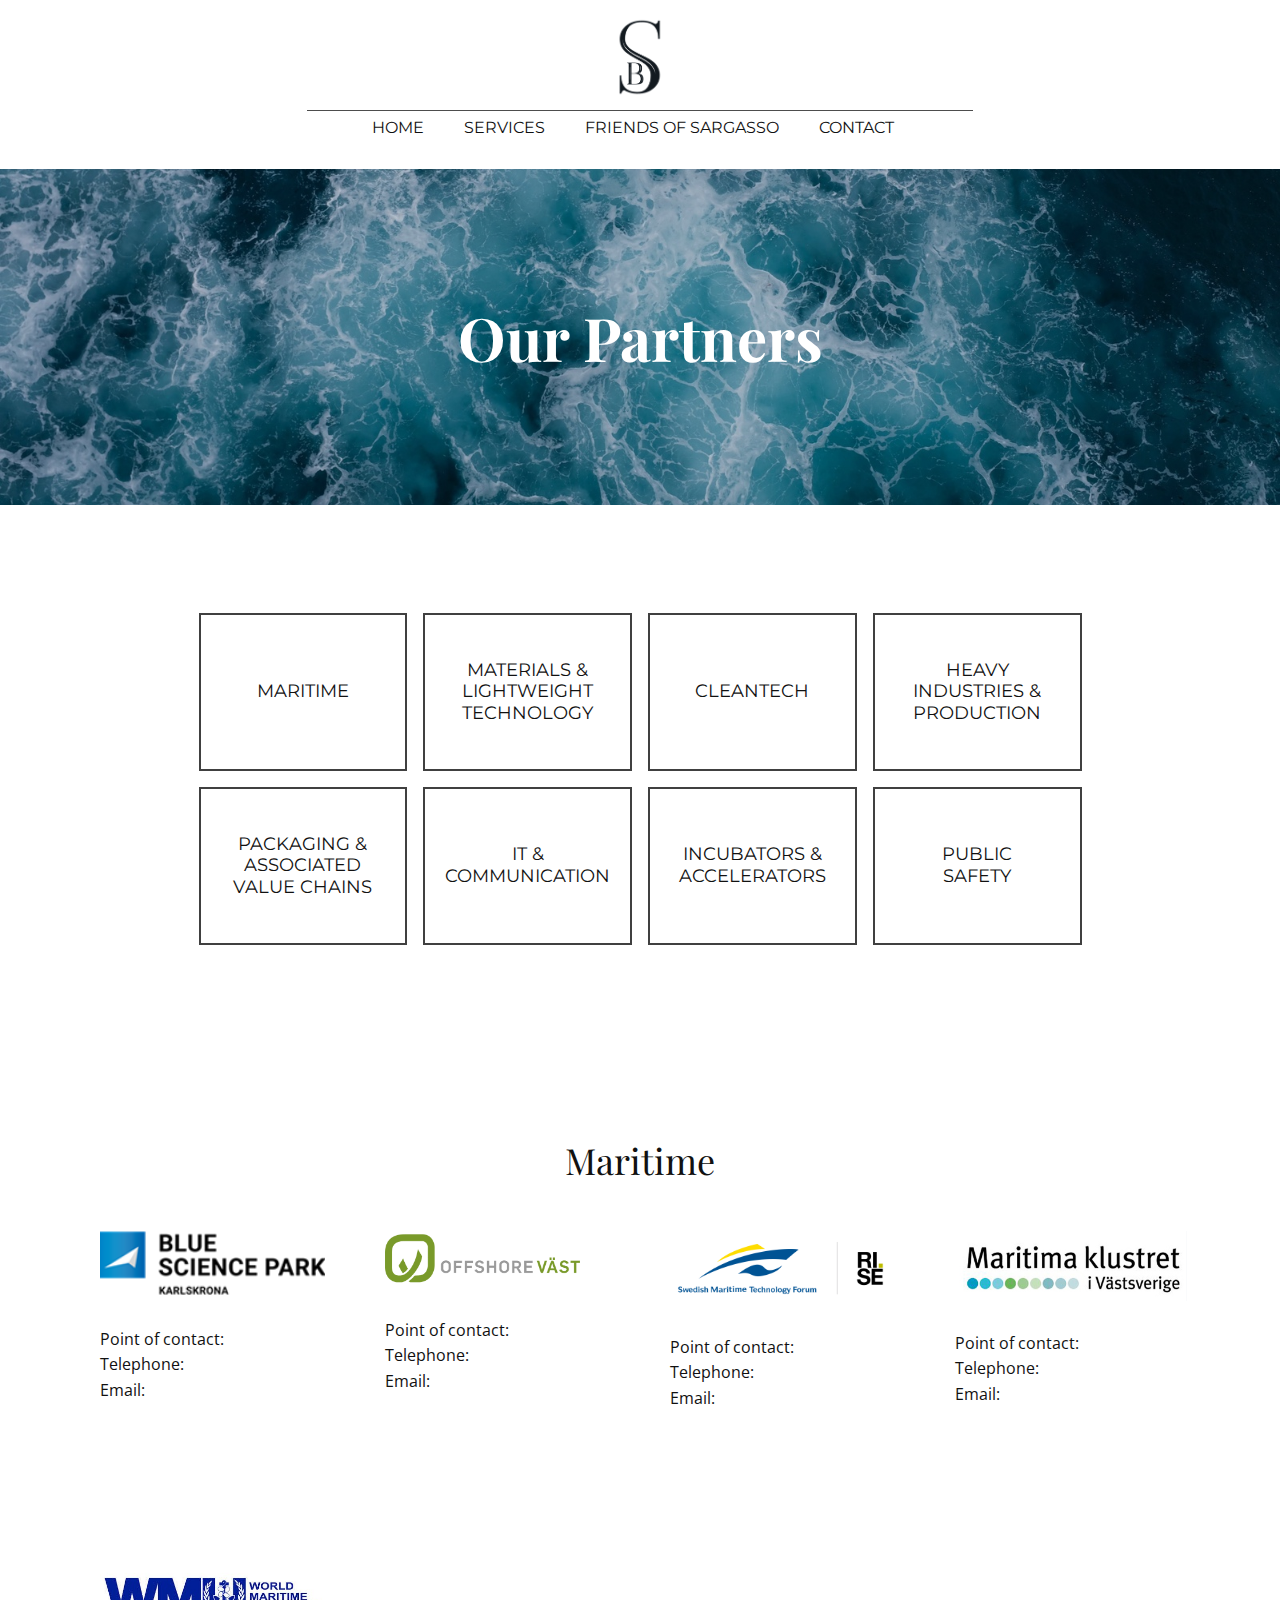
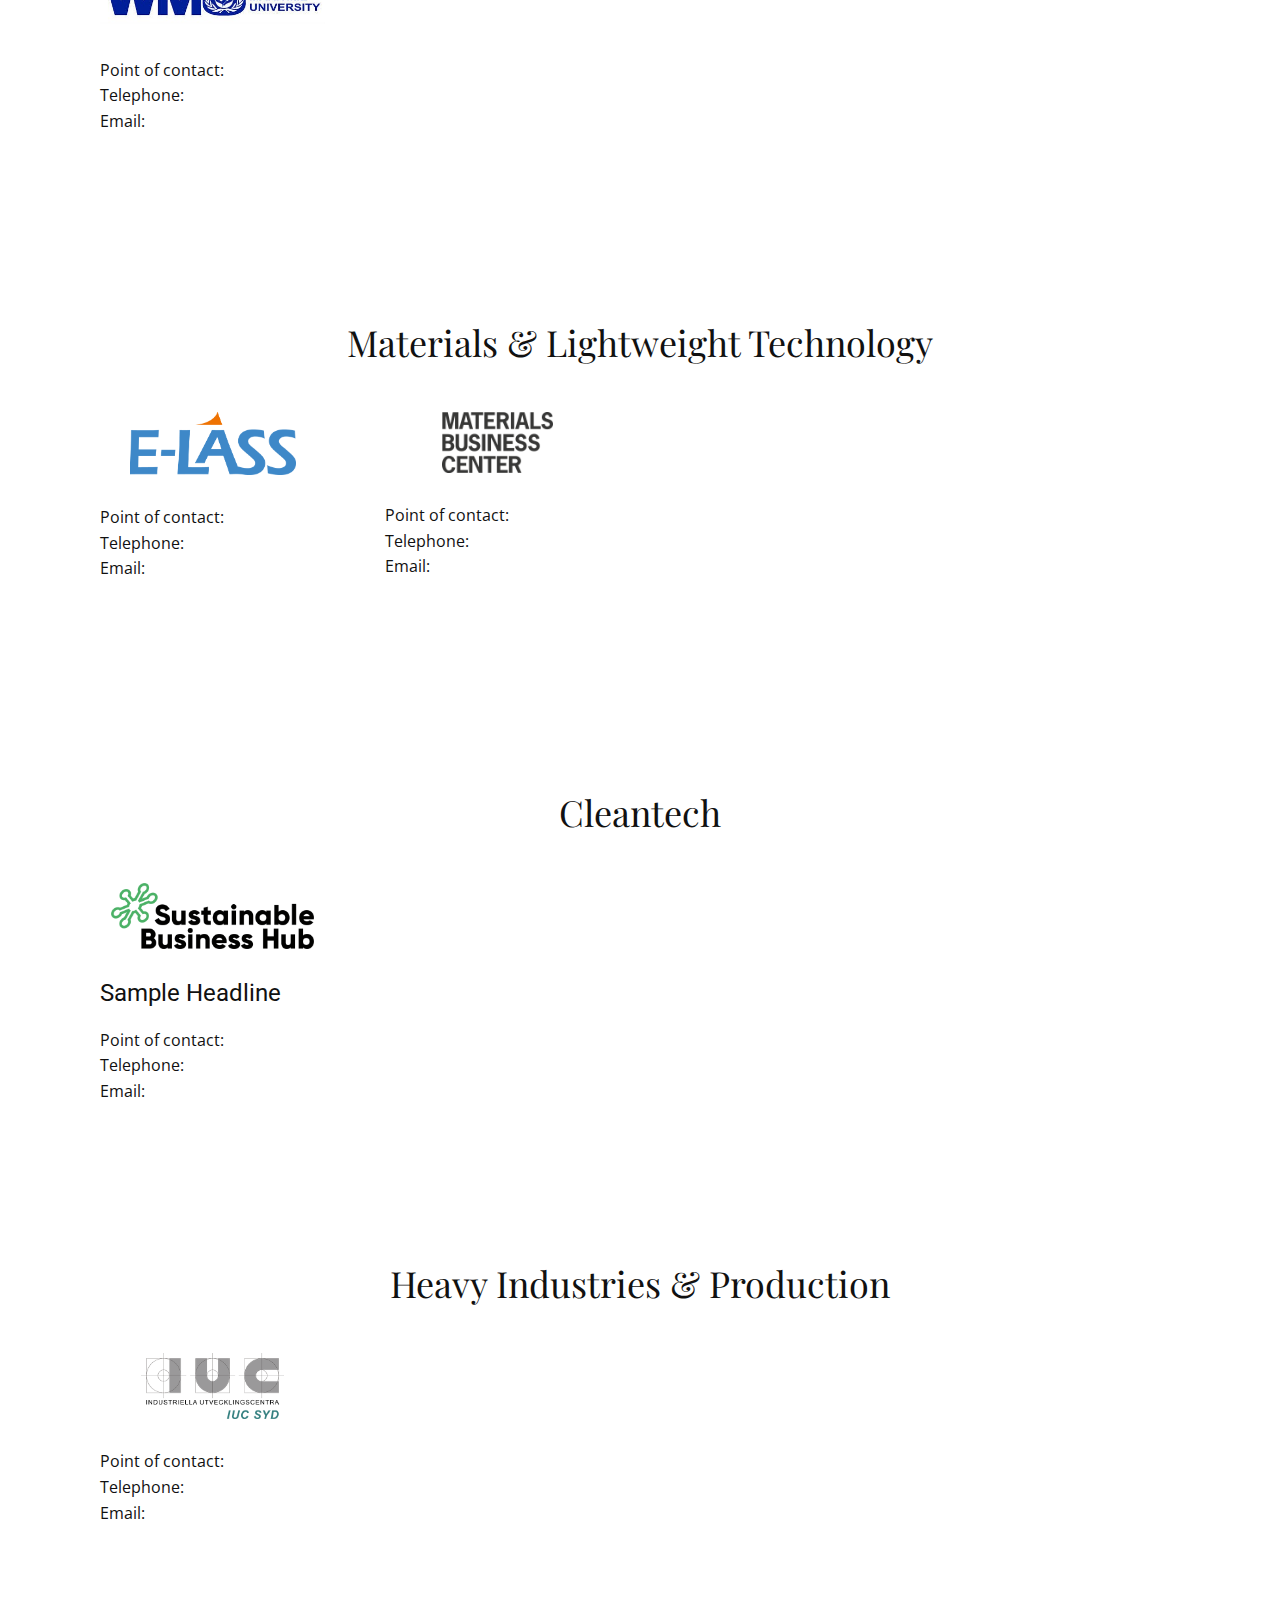
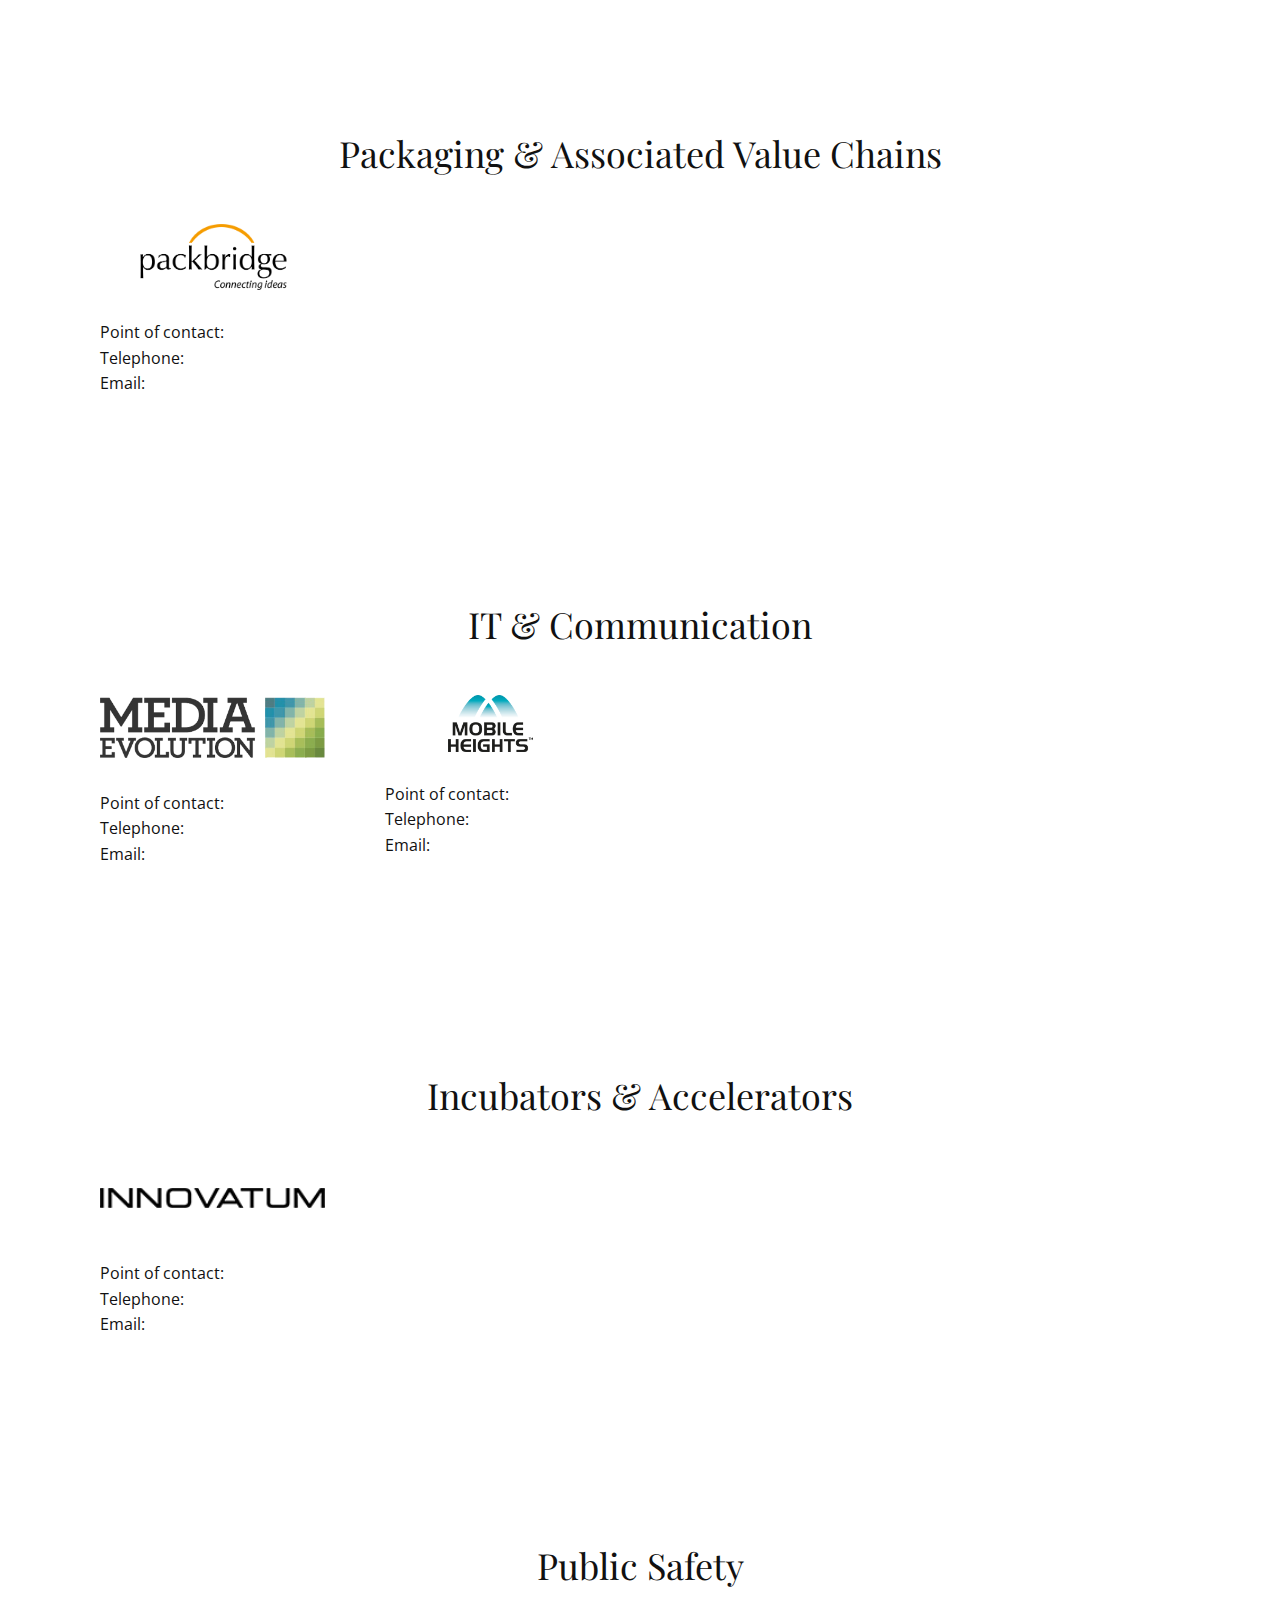
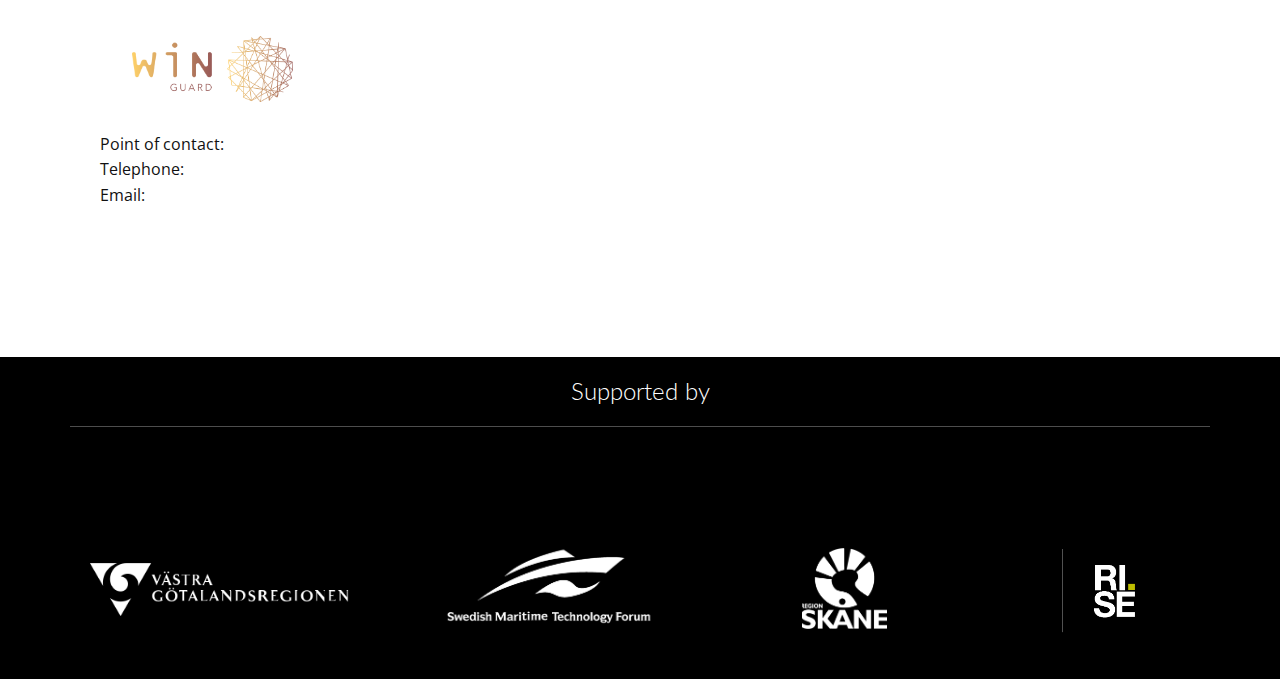
<file: Partners.html>
<!DOCTYPE html>
<html style="font-size: 16px;">
  <head>
    <meta name="viewport" content="width=device-width, initial-scale=1.0">
    <meta charset="utf-8">
    <meta name="keywords" content="">
    <meta name="description" content="">
    <meta name="page_type" content="np-template-header-footer-from-plugin">
    <title>Partners</title>
    <link rel="stylesheet" href="nicepage.css" media="screen">
<link rel="stylesheet" href="Partners.css" media="screen">
    <script class="u-script" type="text/javascript" src="jquery.js" defer=""></script>
    <script class="u-script" type="text/javascript" src="nicepage.js" defer=""></script>
    <link rel="icon" href="images/favicon1.png">
    
    
    
    
    
    
    
    
    
    
    
    
    
    
    
    
    <link id="u-theme-google-font" rel="stylesheet" href="https://fonts.googleapis.com/css?family=Roboto:100,100i,300,300i,400,400i,500,500i,700,700i,900,900i|Open+Sans:300,300i,400,400i,600,600i,700,700i,800,800i">
    <link id="u-page-google-font" rel="stylesheet" href="https://fonts.googleapis.com/css?family=Playfair+Display:400,400i,700,700i,900,900i|Montserrat:100,100i,200,200i,300,300i,400,400i,500,500i,600,600i,700,700i,800,800i,900,900i|Lato:100,100i,300,300i,400,400i,700,700i,900,900i">
    <script type="application/ld+json">{
		"@context": "http://schema.org",
		"@type": "Organization",
		"name": "Site6",
		"url": "index.html",
		"logo": "images/logo2.png"
}</script>
    <meta property="og:title" content="Partners">
    <meta property="og:type" content="website">
    <meta name="theme-color" content="#104e60">
    <link rel="canonical" href="index.html">
    <meta property="og:url" content="index.html">
  </head>
  <body class="u-body"><header class="u-align-center-xs u-clearfix u-header u-white u-header" id="sec-bc4c"><div class="u-clearfix u-sheet u-valign-middle-xs u-sheet-1">
        <a href="index.html" class="u-image u-logo u-image-1" title="Home">
          <img src="images/logo2.png" class="u-logo-image u-logo-image-1" data-image-width="82.4176">
        </a>
        <div class="u-border-1 u-border-grey-70 u-line u-line-horizontal u-line-1"></div>
        <nav class="u-align-left u-menu u-menu-dropdown u-nav-spacing-25 u-offcanvas u-offcanvas-shift u-menu-1" data-responsive-from="MD">
          <div class="menu-collapse u-custom-font u-font-montserrat" style="">
            <a class="u-button-style u-custom-text-active-color u-custom-text-hover-color u-nav-link u-text-custom-color-1" href="#" style="padding: 4px 0; font-size: calc(1em + 8px);">
              <svg class="u-svg-link" preserveAspectRatio="xMidYMin slice" viewBox="0 0 302 302" style="undefined"><use xmlns:xlink="http://www.w3.org/1999/xlink" xlink:href="#svg-7b92"></use></svg>
              <svg xmlns="http://www.w3.org/2000/svg" xmlns:xlink="http://www.w3.org/1999/xlink" version="1.1" id="svg-7b92" x="0px" y="0px" viewBox="0 0 302 302" style="enable-background:new 0 0 302 302;" xml:space="preserve" class="u-svg-content"><g><rect y="36" width="302" height="30"></rect><rect y="236" width="302" height="30"></rect><rect y="136" width="302" height="30"></rect>
</g><g></g><g></g><g></g><g></g><g></g><g></g><g></g><g></g><g></g><g></g><g></g><g></g><g></g><g></g><g></g></svg>
            </a>
          </div>
          <div class="u-custom-menu u-nav-container">
            <ul class="u-custom-font u-font-montserrat u-nav u-unstyled u-nav-1"><li class="u-nav-item"><a class="u-button-style u-nav-link u-text-active-custom-color-1 u-text-hover-grey-75" href="index.html" style="padding: 10px 20px;">HOME</a>
</li><li class="u-nav-item"><a class="u-button-style u-nav-link u-text-active-custom-color-1 u-text-hover-grey-75" href="Services.html" style="padding: 10px 20px;">SERVICES</a>
</li><li class="u-nav-item"><a class="u-button-style u-nav-link u-text-active-custom-color-1 u-text-hover-grey-75" href="Friends.html" style="padding: 10px 20px;">FRIENDS OF SARGASSO</a>
</li><li class="u-nav-item"><a class="u-button-style u-nav-link u-text-active-custom-color-1 u-text-hover-grey-75" href="Contact.html" style="padding: 10px 20px;">CONTACT</a>
</li></ul>
          </div>
          <div class="u-custom-menu u-nav-container-collapse">
            <div class="u-align-center u-black u-container-style u-inner-container-layout u-sidenav">
              <div class="u-menu-close"></div>
              <ul class="u-align-center u-custom-font u-font-lato u-nav u-popupmenu-items u-unstyled u-nav-2"><li class="u-nav-item"><a class="u-button-style u-nav-link" href="index.html" style="padding: 10px 20px;">HOME</a>
</li><li class="u-nav-item"><a class="u-button-style u-nav-link" href="Services.html" style="padding: 10px 20px;">SERVICES</a>
</li><li class="u-nav-item"><a class="u-button-style u-nav-link" href="Friends.html" style="padding: 10px 20px;">FRIENDS OF SARGASSO</a>
</li><li class="u-nav-item"><a class="u-button-style u-nav-link" href="Contact.html" style="padding: 10px 20px;">CONTACT</a>
</li></ul>
            </div>
            <div class="u-menu-overlay"></div>
          </div>
        </nav>
      </div></header>
    <section class="skrollable u-align-center u-clearfix u-image u-shading u-section-1" src="" id="sec-33f1" data-image-width="1600" data-image-height="875">
      <div class="u-clearfix u-sheet u-valign-middle-lg u-valign-middle-md u-valign-middle-sm u-valign-middle-xl u-sheet-1">
        <h1 class="u-custom-font u-font-playfair-display u-text u-text-1">Our Partners</h1>
      </div>
    </section>
    <section class="u-clearfix u-section-2" id="sec-ea82">
      <div class="u-clearfix u-sheet u-sheet-1">
        <div class="u-clearfix u-expanded-width-xs u-gutter-16 u-layout-wrap u-layout-wrap-1">
          <div class="u-layout">
            <div class="u-layout-col">
              <div class="u-size-30">
                <div class="u-layout-row">
                  <div class="u-container-style u-layout-cell u-left-cell u-size-15 u-size-30-md u-white u-layout-cell-1" data-href="#sec-93de">
                    <div class="u-border-2 u-border-grey-75 u-container-layout u-valign-middle u-container-layout-1">
                      <h3 class="u-align-center u-custom-font u-font-montserrat u-text u-text-1">MARITIME</h3>
                    </div>
                  </div>
                  <div class="u-container-style u-layout-cell u-size-15 u-size-30-md u-white u-layout-cell-2" data-href="#carousel_2306">
                    <div class="u-border-2 u-border-grey-75 u-container-layout u-valign-middle u-container-layout-2">
                      <h3 class="u-align-center u-custom-font u-font-montserrat u-text u-text-2">MATERIALS &amp; LIGHTWEIGHT TECHNOLOGY</h3>
                    </div>
                  </div>
                  <div class="u-container-style u-layout-cell u-size-15 u-size-30-md u-white u-layout-cell-3" data-href="#carousel_fafb">
                    <div class="u-border-2 u-border-grey-75 u-container-layout u-valign-middle u-container-layout-3">
                      <h3 class="u-align-center u-custom-font u-font-montserrat u-text u-text-3">CLEANTECH</h3>
                    </div>
                  </div>
                  <div class="u-container-style u-layout-cell u-right-cell u-size-15 u-size-30-md u-white u-layout-cell-4" data-href="#carousel_f067">
                    <div class="u-border-2 u-border-grey-75 u-container-layout u-valign-middle u-container-layout-4">
                      <h3 class="u-align-center u-custom-font u-font-montserrat u-text u-text-4">HEAVY INDUSTRIES &amp; PRODUCTION</h3>
                    </div>
                  </div>
                </div>
              </div>
              <div class="u-size-30">
                <div class="u-layout-row">
                  <div class="u-container-style u-layout-cell u-left-cell u-size-15 u-size-30-md u-white u-layout-cell-5" data-href="#carousel_4e53">
                    <div class="u-border-2 u-border-grey-75 u-container-layout u-valign-middle u-container-layout-5">
                      <h3 class="u-align-center u-custom-font u-font-montserrat u-text u-text-5">PACKAGING &amp; ASSOCIATED VALUE CHAINS</h3>
                    </div>
                  </div>
                  <div class="u-container-style u-layout-cell u-size-15 u-size-30-md u-white u-layout-cell-6" data-href="#carousel_318c">
                    <div class="u-border-2 u-border-grey-75 u-container-layout u-valign-middle u-container-layout-6">
                      <h3 class="u-align-center u-custom-font u-font-montserrat u-text u-text-6">IT &amp; COMMUNICATION</h3>
                    </div>
                  </div>
                  <div class="u-container-style u-layout-cell u-size-15 u-size-30-md u-white u-layout-cell-7" data-href="#carousel_e07f">
                    <div class="u-border-2 u-border-grey-75 u-container-layout u-valign-middle u-container-layout-7">
                      <h3 class="u-align-center u-custom-font u-font-montserrat u-text u-text-7">INCUBATORS &amp; ACCELERATORS</h3>
                    </div>
                  </div>
                  <div class="u-container-style u-layout-cell u-right-cell u-size-15 u-size-30-md u-white u-layout-cell-8" data-href="#carousel_450c">
                    <div class="u-border-2 u-border-grey-75 u-container-layout u-valign-middle u-container-layout-8">
                      <h3 class="u-align-center u-custom-font u-font-montserrat u-text u-text-8">PUBLIC SAFETY</h3>
                    </div>
                  </div>
                </div>
              </div>
            </div>
          </div>
        </div>
      </div>
    </section>
    <section class="u-align-center u-clearfix u-hidden u-section-3" id="sec-0885">
      <div class="u-clearfix u-sheet u-valign-bottom u-sheet-1">
        <div class="u-clearfix u-gutter-0 u-layout-wrap u-layout-wrap-1">
          <div class="u-layout">
            <div class="u-layout-row">
              <div class="u-align-left u-container-style u-layout-cell u-left-cell u-size-20 u-layout-cell-1">
                <div class="u-border-1 u-border-palette-5-light-1 u-container-layout u-valign-top u-container-layout-1">
                  <img class="u-expand-resize u-image u-image-1" src="images/blue_science.png" data-image-width="199" data-image-height="58">
                  <h3 class="u-text u-text-1">Blue Science Park Karlskrona</h3>
                  <p class="u-text u-text-2">Point of contact:<br>Telephone:<br>Email:&nbsp;
                  </p>
                </div>
              </div>
              <div class="u-align-left u-container-style u-layout-cell u-size-20 u-layout-cell-2">
                <div class="u-border-1 u-border-palette-5-light-1 u-container-layout u-valign-top u-container-layout-2">
                  <img src="images/elass-logo.png" alt="" class="u-image u-image-contain u-image-default u-image-2" data-image-width="512" data-image-height="194">
                  <h3 class="u-text u-text-3">E-LASS</h3>
                  <p class="u-text u-text-4">Point of contact:<br>Telephone:<br>Email:
                  </p>
                </div>
              </div>
              <div class="u-align-left u-container-style u-layout-cell u-right-cell u-size-20 u-layout-cell-3">
                <div class="u-border-1 u-border-palette-5-light-1 u-container-layout u-valign-top u-container-layout-3">
                  <img src="images/Innovatum-logo.png" alt="" class="u-image u-image-contain u-image-default u-image-3" data-image-width="200" data-image-height="18">
                  <h3 class="u-text u-text-5">Innovatum</h3>
                  <p class="u-text u-text-6">Point of contact:<br>Telephone:<br>Email:
                  </p>
                </div>
              </div>
            </div>
          </div>
        </div>
      </div>
    </section>
    <section class="u-align-center u-clearfix u-hidden u-section-4" id="sec-703c">
      <div class="u-clearfix u-sheet u-valign-middle u-sheet-1">
        <div class="u-clearfix u-expanded-width-lg u-expanded-width-md u-expanded-width-sm u-expanded-width-xs u-gutter-0 u-layout-wrap u-layout-wrap-1">
          <div class="u-layout">
            <div class="u-layout-row">
              <div class="u-align-left u-container-style u-layout-cell u-left-cell u-size-20 u-layout-cell-1">
                <div class="u-border-1 u-border-palette-5-light-1 u-container-layout u-valign-top u-container-layout-1">
                  <img class="u-expand-resize u-image u-image-contain u-image-1" src="images/IUC-Syd.png" data-image-width="434" data-image-height="200">
                  <h3 class="u-text u-text-1">Industriella utvecklingscentra</h3>
                  <p class="u-text u-text-2">Point of contact:<br>Telephone:<br>Email:
                  </p>
                </div>
              </div>
              <div class="u-align-left u-container-style u-layout-cell u-size-20 u-layout-cell-2">
                <div class="u-border-1 u-border-palette-5-light-1 u-container-layout u-valign-top u-container-layout-2">
                  <img src="images/maritimaklustret.jpg" alt="" class="u-image u-image-contain u-image-default u-image-2" data-image-width="398" data-image-height="120">
                  <h3 class="u-text u-text-3">Maritima klustret i Västsverige</h3>
                  <p class="u-text u-text-4">Point of contact:<br>Telephone:<br>Email:
                  </p>
                </div>
              </div>
              <div class="u-align-left u-container-style u-layout-cell u-right-cell u-size-20 u-layout-cell-3">
                <div class="u-border-1 u-border-palette-5-light-1 u-container-layout u-valign-top u-container-layout-3">
                  <img src="images/Media-Evolution.png" alt="" class="u-image u-image-contain u-image-default u-image-3" data-image-width="739" data-image-height="200">
                  <h3 class="u-text u-text-5">Media Evolution</h3>
                  <p class="u-text u-text-6">Point of contact:<br>Telephone:<br>Email:
                  </p>
                </div>
              </div>
            </div>
          </div>
        </div>
      </div>
    </section>
    <section class="u-align-center u-clearfix u-hidden u-section-5" id="sec-c399">
      <div class="u-clearfix u-sheet u-valign-middle u-sheet-1">
        <div class="u-clearfix u-expanded-width u-gutter-0 u-layout-wrap u-layout-wrap-1">
          <div class="u-layout">
            <div class="u-layout-row">
              <div class="u-align-left u-container-style u-layout-cell u-left-cell u-size-20 u-layout-cell-1">
                <div class="u-border-1 u-border-palette-5-light-1 u-container-layout u-valign-top u-container-layout-1">
                  <img class="u-expand-resize u-image u-image-contain u-image-1" src="images/MobileHeights_Logotyp-200.png" data-image-width="654" data-image-height="200">
                  <h3 class="u-text u-text-1">Mobile Heights</h3>
                  <p class="u-text u-text-2">Point of contact:<br>Telephone:<br>Email:
                  </p>
                </div>
              </div>
              <div class="u-align-left u-container-style u-layout-cell u-size-20 u-layout-cell-2">
                <div class="u-border-1 u-border-palette-5-light-1 u-container-layout u-valign-top u-container-layout-2">
                  <img src="images/Offshorevast.png" alt="" class="u-image u-image-contain u-image-default u-image-2" data-image-width="634" data-image-height="200">
                  <h3 class="u-text u-text-3">Offshore Väst</h3>
                  <p class="u-text u-text-4">Point of contact:<br>Telephone:<br>Email:
                  </p>
                </div>
              </div>
              <div class="u-align-left u-container-style u-layout-cell u-right-cell u-size-20 u-layout-cell-3">
                <div class="u-border-1 u-border-palette-5-light-1 u-container-layout u-valign-top u-container-layout-3">
                  <img src="images/Packbridge-Logo.png" alt="" class="u-image u-image-contain u-image-default u-image-3" data-image-width="400" data-image-height="175">
                  <h3 class="u-text u-text-5">Packbridge</h3>
                  <p class="u-text u-text-6">Point of contact:<br>Telephone:<br>Email:
                  </p>
                </div>
              </div>
            </div>
          </div>
        </div>
      </div>
    </section>
    <section class="u-align-center u-clearfix u-hidden u-section-6" id="sec-3fa1">
      <div class="u-clearfix u-sheet u-valign-middle u-sheet-1">
        <div class="u-clearfix u-expanded-width-lg u-expanded-width-md u-expanded-width-sm u-expanded-width-xs u-gutter-0 u-layout-wrap u-layout-wrap-1">
          <div class="u-layout">
            <div class="u-layout-row">
              <div class="u-align-left u-container-style u-layout-cell u-left-cell u-size-20 u-layout-cell-1">
                <div class="u-border-1 u-border-palette-5-light-1 u-container-layout u-valign-top u-container-layout-1">
                  <img class="u-expand-resize u-image u-image-contain u-image-1" src="images/sbhub_logotyp.png" data-image-width="618" data-image-height="200">
                  <h3 class="u-text u-text-1">Sustainable Business Hub</h3>
                  <p class="u-text u-text-2">Point of contact:<br>Telephone:<br>Email:
                  </p>
                </div>
              </div>
              <div class="u-align-left u-container-style u-layout-cell u-size-20 u-layout-cell-2">
                <div class="u-border-1 u-border-palette-5-light-1 u-container-layout u-valign-top u-container-layout-2">
                  <img src="images/WIN_Guard.png" alt="" class="u-image u-image-contain u-image-default u-image-2" data-image-width="487" data-image-height="200">
                  <h3 class="u-text u-text-3">Win Guard</h3>
                  <p class="u-text u-text-4">Point of contact:<br>Telephone:<br>Email:
                  </p>
                </div>
              </div>
              <div class="u-align-left u-container-style u-layout-cell u-right-cell u-size-20 u-layout-cell-3">
                <div class="u-border-1 u-border-palette-5-light-1 u-container-layout u-valign-top u-container-layout-3">
                  <img src="images/WMU.jpg" alt="" class="u-image u-image-contain u-image-default u-image-3" data-image-width="438" data-image-height="115">
                  <h3 class="u-text u-text-5">World Maritime University</h3>
                  <p class="u-text u-text-6">Point of contact:<br>Telephone:<br>Email:
                  </p>
                </div>
              </div>
            </div>
          </div>
        </div>
      </div>
    </section>
    <section class="u-align-center u-clearfix u-hidden u-section-7" id="sec-2952">
      <div class="u-clearfix u-sheet u-valign-middle-xs u-valign-top-xl u-sheet-1">
        <div class="u-clearfix u-expanded-width u-gutter-0 u-layout-wrap u-layout-wrap-1">
          <div class="u-layout">
            <div class="u-layout-row">
              <div class="u-align-left u-container-style u-layout-cell u-left-cell u-size-20 u-layout-cell-1">
                <div class="u-border-1 u-border-palette-5-light-1 u-container-layout u-valign-top u-container-layout-1">
                  <img class="u-expand-resize u-image u-image-contain u-image-1" src="images/MBC_logo_GRAY.png" data-image-width="1032" data-image-height="568">
                  <h3 class="u-text u-text-1">Materials Business Center</h3>
                  <p class="u-text u-text-2">Point of contact:<br>Telephone:<br>Email:
                  </p>
                </div>
              </div>
              <div class="u-align-left u-container-style u-layout-cell u-size-20 u-layout-cell-2">
                <div class="u-border-1 u-border-palette-5-light-1 u-container-layout u-valign-bottom-md u-valign-bottom-sm u-valign-bottom-xs u-valign-top-lg u-valign-top-xl u-container-layout-2">
                  <img src="images/rise_smtf_eng_horiz-scaled.png" alt="" class="u-image u-image-contain u-image-default u-image-2" data-image-width="1600" data-image-height="515">
                  <h3 class="u-text u-text-3">Swedish Maritime Technology Forum</h3>
                  <p class="u-text u-text-4">Point of contact:<br>Telephone:<br>Email:
                  </p>
                </div>
              </div>
              <div class="u-align-left u-container-style u-layout-cell u-right-cell u-size-20 u-layout-cell-3">
                <div class="u-container-layout u-container-layout-3"></div>
              </div>
            </div>
          </div>
        </div>
      </div>
    </section>
    <section class="u-align-center u-clearfix u-white u-section-8" id="sec-93de">
      <div class="u-clearfix u-sheet u-sheet-1">
        <h2 class="u-custom-font u-font-playfair-display u-text u-text-1">Maritime</h2>
        <div class="u-clearfix u-expanded-width u-gutter-0 u-layout-wrap u-layout-wrap-1">
          <div class="u-layout">
            <div class="u-layout-row">
              <div class="u-align-left u-container-style u-layout-cell u-left-cell u-size-15 u-size-30-md u-layout-cell-1">
                <div class="u-container-layout u-valign-top u-container-layout-1">
                  <img src="images/blue_science.png" alt="" class="u-image u-image-default u-image-1" data-image-width="199" data-image-height="58">
                  <p class="u-text u-text-2">Point of contact:<br>Telephone:<br>Email:
                  </p>
                </div>
              </div>
              <div class="u-align-left u-container-style u-layout-cell u-size-15 u-size-30-md u-layout-cell-2">
                <div class="u-container-layout u-valign-top u-container-layout-2">
                  <img src="images/Offshorevast.png" alt="" class="u-image u-image-default u-image-2" data-image-width="634" data-image-height="200">
                  <p class="u-text u-text-3">Point of contact:<br>Telephone:<br>Email:
                  </p>
                </div>
              </div>
              <div class="u-align-left u-container-style u-layout-cell u-size-15 u-size-30-md u-layout-cell-3">
                <div class="u-container-layout u-valign-top u-container-layout-3">
                  <img src="images/rise_smtf_eng_horiz-scaled.png" alt="" class="u-image u-image-default u-image-3" data-image-width="1600" data-image-height="515">
                  <p class="u-text u-text-4">Point of contact:<br>Telephone:<br>Email:
                  </p>
                </div>
              </div>
              <div class="u-align-left u-container-style u-layout-cell u-right-cell u-size-15 u-size-30-md u-layout-cell-4">
                <div class="u-container-layout u-valign-top u-container-layout-4">
                  <img src="images/maritimaklustret.jpg" alt="" class="u-image u-image-default u-image-4" data-image-width="398" data-image-height="120">
                  <p class="u-text u-text-5">Point of contact:<br>Telephone:<br>Email:
                  </p>
                </div>
              </div>
            </div>
          </div>
        </div>
        <div class="u-clearfix u-expanded-width u-gutter-0 u-layout-wrap u-layout-wrap-2">
          <div class="u-layout">
            <div class="u-layout-row">
              <div class="u-align-left u-container-style u-layout-cell u-left-cell u-size-15 u-size-30-md u-layout-cell-5">
                <div class="u-container-layout u-valign-top u-container-layout-5">
                  <img src="images/WMU.jpg" alt="" class="u-image u-image-contain u-image-default u-image-5" data-image-width="438" data-image-height="115">
                  <p class="u-text u-text-6">Point of contact:<br>Telephone:<br>Email:
                  </p>
                </div>
              </div>
              <div class="u-align-left u-container-style u-hidden-lg u-hidden-md u-hidden-sm u-hidden-xs u-layout-cell u-size-15 u-size-30-md u-layout-cell-6">
                <div class="u-container-layout u-container-layout-6"></div>
              </div>
              <div class="u-align-left u-container-style u-hidden-lg u-hidden-md u-hidden-sm u-hidden-xs u-layout-cell u-size-15 u-size-30-md u-layout-cell-7">
                <div class="u-container-layout u-container-layout-7"></div>
              </div>
              <div class="u-align-left u-container-style u-hidden-lg u-hidden-md u-hidden-sm u-hidden-xs u-layout-cell u-right-cell u-size-15 u-size-30-md u-layout-cell-8">
                <div class="u-container-layout u-container-layout-8"></div>
              </div>
            </div>
          </div>
        </div>
      </div>
    </section>
    <section class="u-align-center u-clearfix u-white u-section-9" id="carousel_2306">
      <div class="u-clearfix u-sheet u-sheet-1">
        <h2 class="u-custom-font u-font-playfair-display u-text u-text-1">Materials &amp; Lightweight Technology</h2>
        <div class="u-clearfix u-expanded-width u-gutter-0 u-layout-wrap u-layout-wrap-1">
          <div class="u-layout">
            <div class="u-layout-row">
              <div class="u-align-left u-container-style u-layout-cell u-left-cell u-size-15 u-size-30-md u-layout-cell-1">
                <div class="u-container-layout u-valign-top u-container-layout-1">
                  <img src="images/elass-logo.png" alt="" class="u-image u-image-default u-image-1" data-image-width="512" data-image-height="194">
                  <p class="u-text u-text-2">Point of contact:<br>Telephone:<br>Email:
                  </p>
                </div>
              </div>
              <div class="u-align-left u-container-style u-layout-cell u-size-15 u-size-30-md u-layout-cell-2">
                <div class="u-container-layout u-valign-top u-container-layout-2">
                  <img src="images/MBC_logo_GRAY.png" alt="" class="u-image u-image-contain u-image-default u-image-2" data-image-width="1032" data-image-height="568">
                  <p class="u-text u-text-3">Point of contact:<br>Telephone:<br>Email:
                  </p>
                </div>
              </div>
              <div class="u-align-left u-container-style u-hidden-lg u-hidden-md u-hidden-sm u-hidden-xs u-layout-cell u-size-15 u-size-30-md u-layout-cell-3">
                <div class="u-container-layout u-container-layout-3"></div>
              </div>
              <div class="u-align-left u-container-style u-hidden-lg u-hidden-md u-hidden-sm u-hidden-xs u-layout-cell u-right-cell u-size-15 u-size-30-md u-layout-cell-4">
                <div class="u-container-layout u-container-layout-4"></div>
              </div>
            </div>
          </div>
        </div>
      </div>
    </section>
    <section class="u-align-center u-clearfix u-white u-section-10" id="carousel_fafb">
      <div class="u-clearfix u-sheet u-sheet-1">
        <h2 class="u-custom-font u-font-playfair-display u-text u-text-1">Cleantech</h2>
        <div class="u-clearfix u-expanded-width u-gutter-0 u-layout-wrap u-layout-wrap-1">
          <div class="u-layout">
            <div class="u-layout-row">
              <div class="u-align-left u-container-style u-layout-cell u-left-cell u-size-15 u-size-30-md u-layout-cell-1">
                <div class="u-container-layout u-valign-top u-container-layout-1">
                  <img src="images/sbhub_logotyp.png" alt="" class="u-image u-image-contain u-image-default u-image-1" data-image-width="618" data-image-height="200">
                  <h4 class="u-text u-text-2">Sample Headline</h4>
                  <p class="u-text u-text-3">Point of contact:<br>Telephone:<br>Email:
                  </p>
                </div>
              </div>
              <div class="u-align-left u-container-style u-hidden-lg u-hidden-md u-hidden-sm u-hidden-xs u-layout-cell u-size-15 u-size-30-md u-layout-cell-2">
                <div class="u-container-layout u-container-layout-2"></div>
              </div>
              <div class="u-align-left u-container-style u-hidden-lg u-hidden-md u-hidden-sm u-hidden-xs u-layout-cell u-size-15 u-size-30-md u-layout-cell-3">
                <div class="u-container-layout u-container-layout-3"></div>
              </div>
              <div class="u-align-left u-container-style u-hidden-lg u-hidden-md u-hidden-sm u-hidden-xs u-layout-cell u-right-cell u-size-15 u-size-30-md u-layout-cell-4">
                <div class="u-container-layout u-container-layout-4"></div>
              </div>
            </div>
          </div>
        </div>
      </div>
    </section>
    <section class="u-align-center u-clearfix u-white u-section-11" id="carousel_f067">
      <div class="u-clearfix u-sheet u-sheet-1">
        <h2 class="u-custom-font u-font-playfair-display u-text u-text-1">Heavy Industries &amp; Production</h2>
        <div class="u-clearfix u-expanded-width u-gutter-0 u-layout-wrap u-layout-wrap-1">
          <div class="u-layout">
            <div class="u-layout-row">
              <div class="u-align-left u-container-style u-layout-cell u-left-cell u-size-15 u-size-30-md u-layout-cell-1">
                <div class="u-container-layout u-valign-top u-container-layout-1">
                  <img src="images/IUC-Syd.png" alt="" class="u-image u-image-contain u-image-default u-image-1" data-image-width="434" data-image-height="200">
                  <p class="u-text u-text-2">Point of contact:<br>Telephone:<br>Email:
                  </p>
                </div>
              </div>
              <div class="u-align-left u-container-style u-hidden-lg u-hidden-md u-hidden-sm u-hidden-xs u-layout-cell u-size-15 u-size-30-md u-layout-cell-2">
                <div class="u-container-layout u-container-layout-2"></div>
              </div>
              <div class="u-align-left u-container-style u-hidden-lg u-hidden-md u-hidden-sm u-hidden-xs u-layout-cell u-size-15 u-size-30-md u-layout-cell-3">
                <div class="u-container-layout u-container-layout-3"></div>
              </div>
              <div class="u-align-left u-container-style u-hidden-lg u-hidden-md u-hidden-sm u-hidden-xs u-layout-cell u-right-cell u-size-15 u-size-30-md u-layout-cell-4">
                <div class="u-container-layout u-container-layout-4"></div>
              </div>
            </div>
          </div>
        </div>
      </div>
    </section>
    <section class="u-align-center u-clearfix u-white u-section-12" id="carousel_4e53">
      <div class="u-clearfix u-sheet u-sheet-1">
        <h2 class="u-custom-font u-font-playfair-display u-text u-text-1">Packaging &amp; Associated Value Chains</h2>
        <div class="u-clearfix u-expanded-width u-gutter-0 u-layout-wrap u-layout-wrap-1">
          <div class="u-layout">
            <div class="u-layout-row">
              <div class="u-align-left u-container-style u-layout-cell u-left-cell u-size-15 u-size-30-md u-layout-cell-1">
                <div class="u-container-layout u-valign-top u-container-layout-1">
                  <img src="images/Packbridge-Logo1.png" alt="" class="u-image u-image-contain u-image-default u-image-1" data-image-width="400" data-image-height="175">
                  <p class="u-text u-text-2">Point of contact:<br>Telephone:<br>Email:
                  </p>
                </div>
              </div>
              <div class="u-align-left u-container-style u-hidden-lg u-hidden-md u-hidden-sm u-hidden-xs u-layout-cell u-size-15 u-size-30-md u-layout-cell-2">
                <div class="u-container-layout u-container-layout-2"></div>
              </div>
              <div class="u-align-left u-container-style u-hidden-lg u-hidden-md u-hidden-sm u-hidden-xs u-layout-cell u-size-15 u-size-30-md u-layout-cell-3">
                <div class="u-container-layout u-container-layout-3"></div>
              </div>
              <div class="u-align-left u-container-style u-hidden-lg u-hidden-md u-hidden-sm u-hidden-xs u-layout-cell u-right-cell u-size-15 u-size-30-md u-layout-cell-4">
                <div class="u-container-layout u-container-layout-4"></div>
              </div>
            </div>
          </div>
        </div>
      </div>
    </section>
    <section class="u-align-center u-clearfix u-white u-section-13" id="carousel_318c">
      <div class="u-clearfix u-sheet u-sheet-1">
        <h2 class="u-custom-font u-font-playfair-display u-text u-text-1">IT &amp; Communication</h2>
        <div class="u-clearfix u-expanded-width u-gutter-0 u-layout-wrap u-layout-wrap-1">
          <div class="u-layout">
            <div class="u-layout-row">
              <div class="u-align-left u-container-style u-layout-cell u-left-cell u-size-15 u-size-30-md u-layout-cell-1">
                <div class="u-container-layout u-valign-top u-container-layout-1">
                  <img src="images/Media-Evolution.png" alt="" class="u-image u-image-contain u-image-default u-image-1" data-image-width="739" data-image-height="200">
                  <p class="u-text u-text-2">Point of contact:<br>Telephone:<br>Email:
                  </p>
                </div>
              </div>
              <div class="u-align-left u-container-style u-layout-cell u-size-15 u-size-30-md u-layout-cell-2">
                <div class="u-container-layout u-valign-top u-container-layout-2">
                  <img src="images/MobileHeights_Logotyp-200.png" alt="" class="u-image u-image-contain u-image-default u-image-2" data-image-width="654" data-image-height="200">
                  <p class="u-text u-text-3">Point of contact:<br>Telephone:<br>Email:
                  </p>
                </div>
              </div>
              <div class="u-align-left u-container-style u-hidden-lg u-hidden-md u-hidden-sm u-hidden-xs u-layout-cell u-size-15 u-size-30-md u-layout-cell-3">
                <div class="u-container-layout u-container-layout-3"></div>
              </div>
              <div class="u-align-left u-container-style u-hidden-lg u-hidden-md u-hidden-sm u-hidden-xs u-layout-cell u-right-cell u-size-15 u-size-30-md u-layout-cell-4">
                <div class="u-container-layout u-container-layout-4"></div>
              </div>
            </div>
          </div>
        </div>
      </div>
    </section>
    <section class="u-align-center u-clearfix u-white u-section-14" id="carousel_e07f">
      <div class="u-clearfix u-sheet u-sheet-1">
        <h2 class="u-custom-font u-font-playfair-display u-text u-text-1">Incubators &amp; Accelerators</h2>
        <div class="u-clearfix u-expanded-width u-gutter-0 u-layout-wrap u-layout-wrap-1">
          <div class="u-layout">
            <div class="u-layout-row">
              <div class="u-align-left u-container-style u-layout-cell u-left-cell u-size-15 u-size-30-md u-layout-cell-1">
                <div class="u-container-layout u-valign-top u-container-layout-1">
                  <img src="images/Innovatum-logo.png" alt="" class="u-image u-image-contain u-image-default u-image-1" data-image-width="200" data-image-height="18">
                  <p class="u-text u-text-2">Point of contact:<br>Telephone:<br>Email:
                  </p>
                </div>
              </div>
              <div class="u-align-left u-container-style u-hidden-lg u-hidden-md u-hidden-sm u-hidden-xs u-layout-cell u-size-15 u-size-30-md u-layout-cell-2">
                <div class="u-container-layout u-container-layout-2"></div>
              </div>
              <div class="u-align-left u-container-style u-hidden-lg u-hidden-md u-hidden-sm u-hidden-xs u-layout-cell u-size-15 u-size-30-md u-layout-cell-3">
                <div class="u-container-layout u-container-layout-3"></div>
              </div>
              <div class="u-align-left u-container-style u-hidden-lg u-hidden-md u-hidden-sm u-hidden-xs u-layout-cell u-right-cell u-size-15 u-size-30-md u-layout-cell-4">
                <div class="u-container-layout u-container-layout-4"></div>
              </div>
            </div>
          </div>
        </div>
      </div>
    </section>
    <section class="u-align-center u-clearfix u-white u-section-15" id="carousel_450c">
      <div class="u-clearfix u-sheet u-sheet-1">
        <h2 class="u-custom-font u-font-playfair-display u-text u-text-1">Public Safety</h2>
        <div class="u-clearfix u-expanded-width u-gutter-0 u-layout-wrap u-layout-wrap-1">
          <div class="u-layout">
            <div class="u-layout-row">
              <div class="u-align-left u-container-style u-layout-cell u-left-cell u-size-15 u-size-30-md u-layout-cell-1">
                <div class="u-container-layout u-valign-top u-container-layout-1">
                  <img src="images/WIN_Guard.png" alt="" class="u-image u-image-contain u-image-default u-image-1" data-image-width="487" data-image-height="200">
                  <p class="u-text u-text-2">Point of contact:<br>Telephone:<br>Email:
                  </p>
                </div>
              </div>
              <div class="u-align-left u-container-style u-hidden-lg u-hidden-md u-hidden-sm u-hidden-xs u-layout-cell u-size-15 u-size-30-md u-layout-cell-2">
                <div class="u-container-layout u-container-layout-2"></div>
              </div>
              <div class="u-align-left u-container-style u-hidden-lg u-hidden-md u-hidden-sm u-hidden-xs u-layout-cell u-size-15 u-size-30-md u-layout-cell-3">
                <div class="u-container-layout u-container-layout-3"></div>
              </div>
              <div class="u-align-left u-container-style u-hidden-lg u-hidden-md u-hidden-sm u-hidden-xs u-layout-cell u-right-cell u-size-15 u-size-30-md u-layout-cell-4">
                <div class="u-container-layout u-container-layout-4"></div>
              </div>
            </div>
          </div>
        </div>
      </div>
    </section>
    
    
    <footer class="u-black u-clearfix u-footer u-footer" id="sec-1b5c"><div class="u-clearfix u-sheet u-sheet-1">
        <h3 class="u-align-center u-custom-font u-font-lato u-text u-text-1">Supported by</h3>
        <div class="u-align-left u-border-1 u-border-white u-expanded-width u-line u-line-horizontal u-opacity u-opacity-30 u-line-1"></div>
        <div class="u-clearfix u-expanded-width u-gutter-30 u-layout-wrap u-layout-wrap-1">
          <div class="u-gutter-0 u-layout">
            <div class="u-layout-row">
              <div class="u-align-left u-container-style u-layout-cell u-left-cell u-size-17 u-size-30-md u-layout-cell-1">
                <div class="u-container-layout u-valign-bottom-lg u-valign-bottom-md u-valign-bottom-sm u-valign-bottom-xl u-container-layout-1"><!--position-->
                  <div data-position="" class="u-position u-position-1"><!--block-->
                    <div class="u-block">
                      <div class="u-block-container u-clearfix"><!--block_header-->
                        <h5 class="u-block-header u-text u-text-2"><!--block_header_content--><!--/block_header_content--></h5><!--/block_header--><!--block_content-->
                        <div class="u-block-content u-text u-text-3"><!--block_content_content--><!--/block_content_content--></div><!--/block_content-->
                      </div>
                    </div><!--/block-->
                  </div><!--/position-->
                  <img class="u-expand-resize u-image u-image-1" src="images/vgr-logotyp-neg.png" data-image-width="320" data-image-height="96">
                </div>
              </div>
              <div class="u-align-left u-container-style u-layout-cell u-size-17 u-size-30-md u-layout-cell-2">
                <div class="u-container-layout u-valign-bottom-lg u-valign-bottom-md u-valign-bottom-sm u-valign-bottom-xl u-container-layout-2"><!--position-->
                  <div data-position="" class="u-position u-position-2"><!--block-->
                    <div class="u-block">
                      <div class="u-block-container u-clearfix"><!--block_header-->
                        <h5 class="u-block-header u-text u-text-4"><!--block_header_content--><!--/block_header_content--></h5><!--/block_header--><!--block_content-->
                        <div class="u-block-content u-text u-text-5"><!--block_content_content--><!--/block_content_content--></div><!--/block_content-->
                      </div>
                    </div><!--/block-->
                  </div><!--/position-->
                  <img class="u-expand-resize u-image u-image-2" src="images/rise_smtf_eng_horiz.png" data-image-width="2778" data-image-height="894">
                </div>
              </div>
              <div class="u-align-left u-container-style u-layout-cell u-size-13 u-size-30-md u-layout-cell-3">
                <div class="u-container-layout u-valign-bottom u-container-layout-3"><!--position-->
                  <div data-position="" class="u-position u-position-3"><!--block-->
                    <div class="u-block">
                      <div class="u-block-container u-clearfix"><!--block_header-->
                        <h5 class="u-block-header u-text u-text-6"><!--block_header_content-->&nbsp; &nbsp; &nbsp; &nbsp; &nbsp; &nbsp; &nbsp;<!--/block_header_content--></h5><!--/block_header--><!--block_content-->
                        <div class="u-block-content u-text u-text-7"><!--block_content_content--><!--/block_content_content--></div><!--/block_content-->
                      </div>
                    </div><!--/block-->
                  </div><!--/position-->
                  <img class="u-expand-resize u-image u-image-3" src="images/RSKlogo.png" data-image-width="369" data-image-height="342">
                </div>
              </div>
              <div class="u-align-left u-container-style u-layout-cell u-right-cell u-size-13 u-size-30-md u-layout-cell-4">
                <div class="u-container-layout u-container-layout-4"><!--position-->
                  <div data-position="" class="u-position u-position-4"><!--block-->
                    <div class="u-block">
                      <div class="u-block-container u-clearfix"><!--block_header-->
                        <h5 class="u-block-header u-text u-text-8"><!--block_header_content--><!--/block_header_content--></h5><!--/block_header--><!--block_content-->
                        <div class="u-block-content u-text u-text-9"><!--block_content_content--><!--/block_content_content--></div><!--/block_content-->
                      </div>
                    </div><!--/block-->
                  </div><!--/position-->
                  <img src="images/rise_smtf_eng_horiz.png" alt="" class="u-image u-image-default u-image-4" data-image-width="1600" data-image-height="515">
                </div>
              </div>
            </div>
          </div>
        </div>
      </div></footer>
  </body>
</html>
</file>
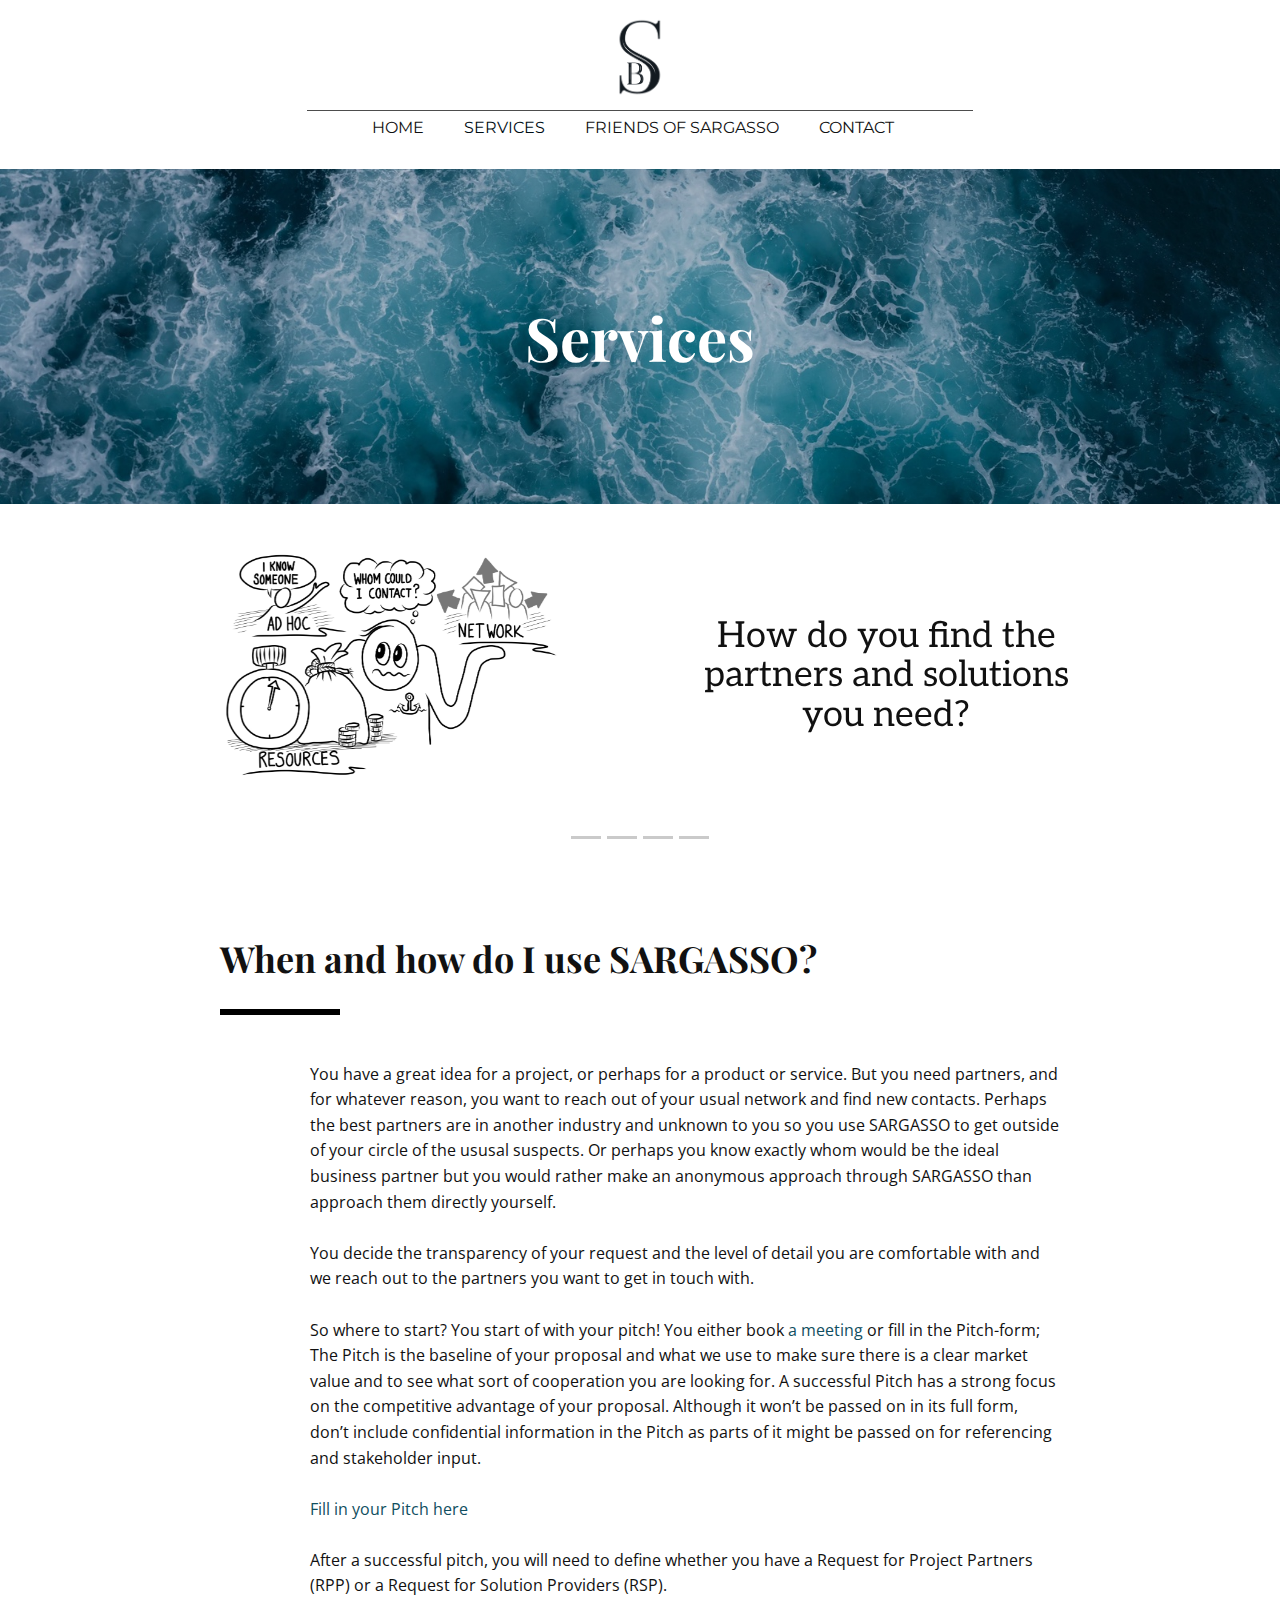
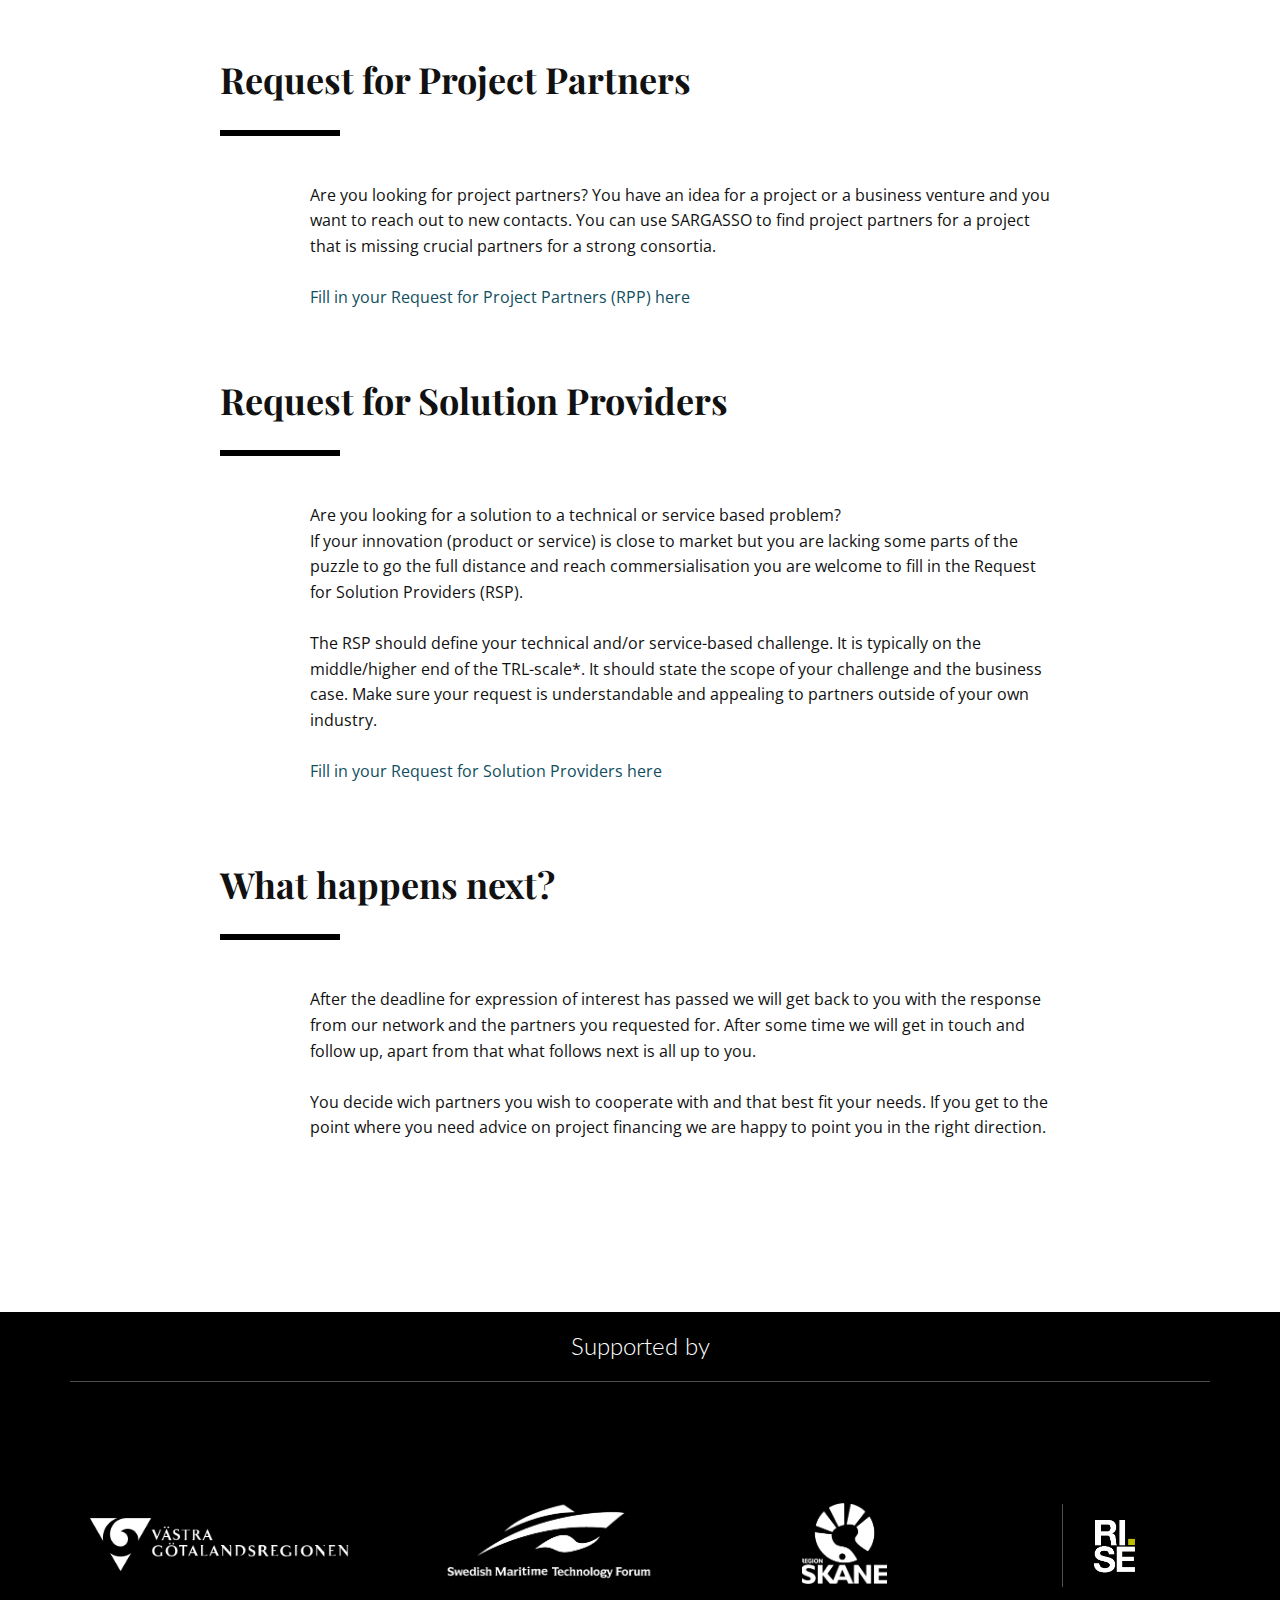
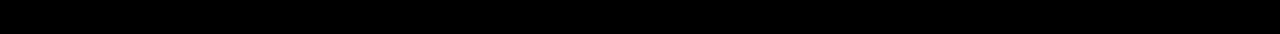
<file: Services.html>
<!DOCTYPE html>
<html style="font-size: 16px;">
  <head>
    <meta name="viewport" content="width=device-width, initial-scale=1.0">
    <meta charset="utf-8">
    <meta name="keywords" content="">
    <meta name="description" content="">
    <meta name="page_type" content="np-template-header-footer-from-plugin">
    <title>Services</title>
    <link rel="stylesheet" href="nicepage.css" media="screen">
<link rel="stylesheet" href="Services.css" media="screen">
    <script class="u-script" type="text/javascript" src="jquery.js" defer=""></script>
    <script class="u-script" type="text/javascript" src="nicepage.js" defer=""></script>
    <link rel="icon" href="images/favicon1.png">
    
    
    
    
    
    
    
    
    
    
    
    
    <link id="u-theme-google-font" rel="stylesheet" href="https://fonts.googleapis.com/css?family=Roboto:100,100i,300,300i,400,400i,500,500i,700,700i,900,900i|Open+Sans:300,300i,400,400i,600,600i,700,700i,800,800i">
    <link id="u-page-google-font" rel="stylesheet" href="https://fonts.googleapis.com/css?family=Playfair+Display:400,400i,700,700i,900,900i|Montserrat:100,100i,200,200i,300,300i,400,400i,500,500i,600,600i,700,700i,800,800i,900,900i|Lato:100,100i,300,300i,400,400i,700,700i,900,900i|Aleo">
    <script type="application/ld+json">{
		"@context": "http://schema.org",
		"@type": "Organization",
		"name": "Site6",
		"url": "index.html",
		"logo": "images/logo2.png"
}</script>
    <meta property="og:title" content="Services">
    <meta property="og:type" content="website">
    <meta name="theme-color" content="#104e60">
    <link rel="canonical" href="index.html">
    <meta property="og:url" content="index.html">
  </head>
  <body class="u-body"><header class="u-align-center-xs u-clearfix u-header u-white u-header" id="sec-bc4c"><div class="u-clearfix u-sheet u-valign-middle-xs u-sheet-1">
        <a href="index.html" class="u-image u-logo u-image-1" title="Home">
          <img src="images/logo2.png" class="u-logo-image u-logo-image-1" data-image-width="82.4176">
        </a>
        <div class="u-border-1 u-border-grey-70 u-line u-line-horizontal u-line-1"></div>
        <nav class="u-align-left u-menu u-menu-dropdown u-nav-spacing-25 u-offcanvas u-offcanvas-shift u-menu-1" data-responsive-from="MD">
          <div class="menu-collapse u-custom-font u-font-montserrat" style="">
            <a class="u-button-style u-custom-text-active-color u-custom-text-hover-color u-nav-link u-text-custom-color-1" href="#" style="padding: 4px 0; font-size: calc(1em + 8px);">
              <svg class="u-svg-link" preserveAspectRatio="xMidYMin slice" viewBox="0 0 302 302" style="undefined"><use xmlns:xlink="http://www.w3.org/1999/xlink" xlink:href="#svg-7b92"></use></svg>
              <svg xmlns="http://www.w3.org/2000/svg" xmlns:xlink="http://www.w3.org/1999/xlink" version="1.1" id="svg-7b92" x="0px" y="0px" viewBox="0 0 302 302" style="enable-background:new 0 0 302 302;" xml:space="preserve" class="u-svg-content"><g><rect y="36" width="302" height="30"></rect><rect y="236" width="302" height="30"></rect><rect y="136" width="302" height="30"></rect>
</g><g></g><g></g><g></g><g></g><g></g><g></g><g></g><g></g><g></g><g></g><g></g><g></g><g></g><g></g><g></g></svg>
            </a>
          </div>
          <div class="u-custom-menu u-nav-container">
            <ul class="u-custom-font u-font-montserrat u-nav u-unstyled u-nav-1"><li class="u-nav-item"><a class="u-button-style u-nav-link u-text-active-custom-color-1 u-text-hover-grey-75" href="index.html" style="padding: 10px 20px;">HOME</a>
</li><li class="u-nav-item"><a class="u-button-style u-nav-link u-text-active-custom-color-1 u-text-hover-grey-75" href="Services.html" style="padding: 10px 20px;">SERVICES</a>
</li><li class="u-nav-item"><a class="u-button-style u-nav-link u-text-active-custom-color-1 u-text-hover-grey-75" href="Friends.html" style="padding: 10px 20px;">FRIENDS OF SARGASSO</a>
</li><li class="u-nav-item"><a class="u-button-style u-nav-link u-text-active-custom-color-1 u-text-hover-grey-75" href="Contact.html" style="padding: 10px 20px;">CONTACT</a>
</li></ul>
          </div>
          <div class="u-custom-menu u-nav-container-collapse">
            <div class="u-align-center u-black u-container-style u-inner-container-layout u-sidenav">
              <div class="u-menu-close"></div>
              <ul class="u-align-center u-custom-font u-font-lato u-nav u-popupmenu-items u-unstyled u-nav-2"><li class="u-nav-item"><a class="u-button-style u-nav-link" href="index.html" style="padding: 10px 20px;">HOME</a>
</li><li class="u-nav-item"><a class="u-button-style u-nav-link" href="Services.html" style="padding: 10px 20px;">SERVICES</a>
</li><li class="u-nav-item"><a class="u-button-style u-nav-link" href="Friends.html" style="padding: 10px 20px;">FRIENDS OF SARGASSO</a>
</li><li class="u-nav-item"><a class="u-button-style u-nav-link" href="Contact.html" style="padding: 10px 20px;">CONTACT</a>
</li></ul>
            </div>
            <div class="u-menu-overlay"></div>
          </div>
        </nav>
      </div></header>
    <section class="skrollable u-align-center u-clearfix u-hidden-md u-hidden-sm u-hidden-xs u-image u-shading u-section-1" id="sec-fb05" data-image-width="1600" data-image-height="875">
      <div class="u-clearfix u-sheet u-valign-middle u-sheet-1">
        <h1 class="u-custom-font u-font-playfair-display u-text u-text-white u-text-1">Services</h1>
      </div>
    </section>
    <section class="skrollable u-align-center u-clearfix u-hidden-lg u-hidden-xl u-image u-shading u-section-2" id="carousel_640d" data-image-width="1600" data-image-height="875">
      <div class="u-clearfix u-sheet u-valign-middle-lg u-valign-middle-md u-valign-middle-xl u-sheet-1">
        <h1 class="u-custom-font u-font-playfair-display u-text u-text-white u-text-1">Services</h1>
      </div>
    </section>
    <section class="u-carousel u-carousel-duration-750 u-slide u-valign-middle u-block-e694-1" id="carousel_56fd" data-interval="3000" data-u-ride="carousel">
      <ol class="u-absolute-hcenter u-carousel-indicators u-block-e694-2">
        <li data-u-target="#carousel_56fd" class="u-grey-30" data-u-slide-to="0"></li>
        <li data-u-target="#carousel_56fd" class="u-grey-30" data-u-slide-to="1"></li>
        <li data-u-target="#carousel_56fd" class="u-grey-30" data-u-slide-to="2"></li>
        <li data-u-target="#carousel_56fd" class="u-grey-30" data-u-slide-to="3"></li>
      </ol>
      <div class="u-carousel-inner" role="listbox">
        <div class="u-carousel-item u-clearfix u-active u-section-3-1">
          <div class="u-clearfix u-sheet u-valign-top-sm u-sheet-1">
            <div class="u-clearfix u-layout-wrap u-layout-wrap-1">
              <div class="u-gutter-0 u-layout">
                <div class="u-layout-row">
                  <div class="u-size-30">
                    <div class="u-layout-row">
                      <div class="u-container-style u-layout-cell u-right-cell u-size-60 u-layout-cell-1">
                        <div class="u-container-layout u-valign-top u-container-layout-1">
                          <img class="u-expand-resize u-image u-image-1" src="images/sargasso_how_to.jpg" data-animation-name="fadeIn" data-animation-duration="1000" data-animation-delay="0">
                        </div>
                      </div>
                    </div>
                  </div>
                  <div class="u-size-30">
                    <div class="u-layout-col">
                      <div class="u-align-center-lg u-align-center-md u-align-center-xl u-container-style u-layout-cell u-left-cell u-size-60 u-layout-cell-2">
                        <div class="u-container-layout u-valign-middle-lg u-valign-middle-md u-valign-middle-xl u-valign-top-sm u-valign-top-xs u-container-layout-2">
                          <h1 class="u-align-center-sm u-align-center-xs u-custom-font u-text u-title u-text-1" data-animation-name="fadeIn" data-animation-duration="1000" data-animation-delay="0">How do you find the partners and solutions you need?</h1>
                        </div>
                      </div>
                    </div>
                  </div>
                </div>
              </div>
            </div>
          </div>
        </div>
        <div class="u-carousel-item u-clearfix u-section-3-2">
          <div class="u-clearfix u-sheet u-valign-top-sm u-valign-top-xs u-sheet-1">
            <div class="u-clearfix u-layout-wrap u-layout-wrap-1">
              <div class="u-gutter-0 u-layout">
                <div class="u-layout-row">
                  <div class="u-size-30">
                    <div class="u-layout-row">
                      <div class="u-container-style u-layout-cell u-right-cell u-size-60 u-layout-cell-1">
                        <div class="u-container-layout u-valign-top u-container-layout-1">
                          <img class="u-expand-resize u-image u-image-1" src="images/Marin_land_utanPil.jpg" data-animation-name="fadeIn" data-animation-duration="1000" data-animation-delay="0">
                        </div>
                      </div>
                    </div>
                  </div>
                  <div class="u-size-30">
                    <div class="u-layout-col">
                      <div class="u-align-center-lg u-align-center-md u-align-center-xl u-container-style u-layout-cell u-left-cell u-size-60 u-layout-cell-2">
                        <div class="u-container-layout u-valign-middle-lg u-valign-middle-md u-valign-middle-xl u-valign-top-sm u-valign-top-xs u-container-layout-2">
                          <h1 class="u-align-center-sm u-align-center-xs u-custom-font u-text u-title u-text-1" data-animation-name="fadeIn" data-animation-duration="1000" data-animation-delay="0">Find partners from other industries?</h1>
                        </div>
                      </div>
                    </div>
                  </div>
                </div>
              </div>
            </div>
          </div>
        </div>
        <div class="u-carousel-item u-clearfix u-section-3-3">
          <div class="u-clearfix u-sheet u-valign-top-sm u-valign-top-xs u-sheet-1">
            <div class="u-clearfix u-layout-wrap u-layout-wrap-1">
              <div class="u-gutter-0 u-layout">
                <div class="u-layout-row">
                  <div class="u-size-30">
                    <div class="u-layout-row">
                      <div class="u-container-style u-layout-cell u-right-cell u-size-60 u-layout-cell-1">
                        <div class="u-container-layout u-valign-top u-container-layout-1">
                          <img class="u-expand-resize u-image u-image-1" src="images/Blue_growth.jpg" data-animation-name="fadeIn" data-animation-duration="1000" data-animation-delay="0" data-image-width="1500" data-image-height="844">
                        </div>
                      </div>
                    </div>
                  </div>
                  <div class="u-size-30">
                    <div class="u-layout-col">
                      <div class="u-align-center-lg u-align-center-md u-align-center-xl u-container-style u-layout-cell u-left-cell u-size-60 u-layout-cell-2">
                        <div class="u-container-layout u-valign-middle-lg u-valign-middle-md u-valign-middle-xl u-valign-top-sm u-valign-top-xs u-container-layout-2">
                          <h1 class="u-align-center-sm u-align-center-xs u-custom-font u-text u-title u-text-1" data-animation-name="fadeIn" data-animation-duration="1000" data-animation-delay="0">Contribute to financial growth and sustainable development?</h1>
                        </div>
                      </div>
                    </div>
                  </div>
                </div>
              </div>
            </div>
          </div>
        </div>
        <div class="u-carousel-item u-clearfix u-section-3-4">
          <div class="u-clearfix u-sheet u-valign-top-sm u-sheet-1">
            <div class="u-clearfix u-layout-wrap u-layout-wrap-1">
              <div class="u-gutter-0 u-layout">
                <div class="u-layout-row">
                  <div class="u-size-30">
                    <div class="u-layout-row">
                      <div class="u-container-style u-layout-cell u-right-cell u-size-60 u-layout-cell-1">
                        <div class="u-container-layout u-valign-top u-container-layout-1">
                          <img class="u-expand-resize u-image u-image-1" src="images/Ett_plus_ett_Tre.jpg" data-animation-name="fadeIn" data-animation-duration="1000" data-animation-delay="0" data-image-width="1500" data-image-height="844">
                        </div>
                      </div>
                    </div>
                  </div>
                  <div class="u-size-30">
                    <div class="u-layout-col">
                      <div class="u-align-center-lg u-align-center-md u-align-center-xl u-container-style u-layout-cell u-left-cell u-size-60 u-layout-cell-2">
                        <div class="u-container-layout u-valign-middle-lg u-valign-middle-md u-valign-middle-xl u-valign-top-sm u-valign-top-xs u-container-layout-2">
                          <h1 class="u-align-center-sm u-align-center-xs u-custom-font u-text u-title u-text-1" data-animation-name="fadeIn" data-animation-duration="1000" data-animation-delay="0">Create successful partnerships without loosing ownership of your idea?</h1>
                        </div>
                      </div>
                    </div>
                  </div>
                </div>
              </div>
            </div>
          </div>
        </div>
      </div>
      <a class="u-absolute-vcenter u-carousel-control u-carousel-control-prev u-hidden u-text-grey-30 u-block-e694-3" href="#carousel_56fd" role="button" data-u-slide="prev">
        <span aria-hidden="true">
          <svg viewBox="0 0 477.175 477.175"><path d="M145.188,238.575l215.5-215.5c5.3-5.3,5.3-13.8,0-19.1s-13.8-5.3-19.1,0l-225.1,225.1c-5.3,5.3-5.3,13.8,0,19.1l225.1,225
                    c2.6,2.6,6.1,4,9.5,4s6.9-1.3,9.5-4c5.3-5.3,5.3-13.8,0-19.1L145.188,238.575z"></path></svg>
        </span>
        <span class="sr-only">Previous</span>
      </a>
      <a class="u-absolute-vcenter u-carousel-control u-carousel-control-next u-hidden u-text-grey-30 u-block-e694-4" href="#carousel_56fd" role="button" data-u-slide="next">
        <span aria-hidden="true">
          <svg viewBox="0 0 477.175 477.175"><path d="M360.731,229.075l-225.1-225.1c-5.3-5.3-13.8-5.3-19.1,0s-5.3,13.8,0,19.1l215.5,215.5l-215.5,215.5
                    c-5.3,5.3-5.3,13.8,0,19.1c2.6,2.6,6.1,4,9.5,4c3.4,0,6.9-1.3,9.5-4l225.1-225.1C365.931,242.875,365.931,234.275,360.731,229.075z"></path></svg>
        </span>
        <span class="sr-only">Next</span>
      </a>
    </section>
    <section class="u-align-center u-clearfix u-section-4" id="sec-d0be">
      <div class="u-clearfix u-sheet u-sheet-1">
        <div class="u-clearfix u-layout-wrap u-layout-wrap-1">
          <div class="u-layout">
            <div class="u-layout-col">
              <div class="u-size-30">
                <div class="u-layout-col">
                  <div class="u-container-style u-layout-cell u-left-cell u-right-cell u-size-60 u-layout-cell-1">
                    <div class="u-container-layout u-container-layout-1">
                      <h2 class="u-custom-font u-font-playfair-display u-text u-text-default u-text-1">When and how do I use SARGASSO?</h2>
                      <div class="u-border-6 u-border-black u-line u-line-horizontal u-line-1"></div>
                    </div>
                  </div>
                </div>
              </div>
              <div class="u-size-30">
                <div class="u-layout-row">
                  <div class="u-container-style u-hidden-sm u-hidden-xs u-layout-cell u-left-cell u-size-6 u-layout-cell-2">
                    <div class="u-container-layout u-valign-middle u-container-layout-2"></div>
                  </div>
                  <div class="u-container-style u-layout-cell u-right-cell u-size-54 u-layout-cell-3">
                    <div class="u-container-layout u-container-layout-3">
                      <p class="u-text u-text-default u-text-2">You have a great idea for a project, or perhaps for a product or service. But you need partners, and for whatever reason, you want to reach out of your usual network and find new contacts. Perhaps the best partners are in another industry and unknown to you so you use SARGASSO to get outside of your circle of the ususal suspects. Or perhaps you know exactly whom would be the ideal business partner but you would rather make an anonymous approach through SARGASSO than approach them directly yourself.<br>
                        <br>You decide the transparency of your request and the level of detail you are comfortable with and we reach out to the partners you want to get in touch with.<br>
                        <br>So where to start? You start of with your pitch! You either book&nbsp;<a href="mailto:eva.errestad@ri.se">a meeting</a>&nbsp;or fill in the Pitch-form; The Pitch is the baseline of your proposal and what we use to make sure there is a clear market value and to see what sort of cooperation you are looking for. A successful Pitch has a strong focus on the competitive advantage of your proposal. Although it won’t be passed on in its full form, don’t include confidential information in the Pitch as parts of it might be passed on for referencing and stakeholder input.<br>
                        <br>
                        <a href="https://app.bwz.se/ri/b/v?survey=186&amp;ucrc=16179FB95D" target="_blank" rel="noopener noreferrer">Fill in your Pitch here</a>
                        <br>
                        <br>After a successful pitch, you will need to define whether you have a Request for Project Partners (RPP) or a Request for Solution Providers (RSP).
                      </p>
                    </div>
                  </div>
                </div>
              </div>
            </div>
          </div>
        </div>
      </div>
    </section>
    <section class="u-align-center u-clearfix u-section-5" id="carousel_e223">
      <div class="u-clearfix u-sheet u-valign-middle u-sheet-1">
        <div class="u-clearfix u-expanded-width-xs u-layout-wrap u-layout-wrap-1">
          <div class="u-layout">
            <div class="u-layout-col">
              <div class="u-size-30">
                <div class="u-layout-col">
                  <div class="u-container-style u-layout-cell u-left-cell u-right-cell u-size-60 u-layout-cell-1">
                    <div class="u-container-layout u-container-layout-1">
                      <h2 class="u-custom-font u-font-playfair-display u-text u-text-default u-text-1">Request for Project Partners</h2>
                      <div class="u-border-6 u-border-black u-line u-line-horizontal u-line-1"></div>
                    </div>
                  </div>
                </div>
              </div>
              <div class="u-size-30">
                <div class="u-layout-row">
                  <div class="u-container-style u-hidden-sm u-hidden-xs u-layout-cell u-left-cell u-size-6 u-layout-cell-2">
                    <div class="u-container-layout u-valign-middle u-container-layout-2"></div>
                  </div>
                  <div class="u-container-style u-layout-cell u-right-cell u-size-54 u-layout-cell-3">
                    <div class="u-container-layout u-container-layout-3">
                      <p class="u-text u-text-default u-text-2">Are you looking for project partners? You have an idea for a project or a business venture and you want to reach out to new contacts. You can use SARGASSO to find project partners for a project that is missing crucial partners for a strong consortia.<br>
                        <br>
                        <a href="https://app.bwz.se/ri/b/v?survey=185&amp;ucrc=A8F17FDCA1" target="_blank" rel="noopener noreferrer">Fill in your Request for Project Partners (RPP) here</a>
                      </p>
                    </div>
                  </div>
                </div>
              </div>
            </div>
          </div>
        </div>
      </div>
    </section>
    <section class="u-align-center u-clearfix u-section-6" id="carousel_e2f4">
      <div class="u-clearfix u-sheet u-valign-middle u-sheet-1">
        <div class="u-clearfix u-expanded-width-xs u-layout-wrap u-layout-wrap-1">
          <div class="u-layout">
            <div class="u-layout-col">
              <div class="u-size-30">
                <div class="u-layout-col">
                  <div class="u-container-style u-layout-cell u-left-cell u-right-cell u-size-60 u-layout-cell-1">
                    <div class="u-container-layout u-container-layout-1">
                      <h2 class="u-custom-font u-font-playfair-display u-text u-text-default u-text-1">Request for Solution Providers</h2>
                      <div class="u-border-6 u-border-black u-line u-line-horizontal u-line-1"></div>
                    </div>
                  </div>
                </div>
              </div>
              <div class="u-size-30">
                <div class="u-layout-row">
                  <div class="u-container-style u-hidden-sm u-hidden-xs u-layout-cell u-left-cell u-size-6 u-layout-cell-2">
                    <div class="u-container-layout u-valign-middle u-container-layout-2"></div>
                  </div>
                  <div class="u-container-style u-layout-cell u-right-cell u-size-54 u-layout-cell-3">
                    <div class="u-container-layout u-container-layout-3">
                      <p class="u-text u-text-default u-text-2">Are you looking for a solution to a technical or service based problem?<br>If your innovation (product or service) is close to market but you are lacking some parts of the puzzle to go the full distance and reach commersialisation you are welcome to fill in the Request for Solution Providers (RSP).<br>
                        <br>The RSP should define your technical and/or service-based challenge. It is typically on the middle/higher end of the TRL-scale*. It should state the scope of your challenge and the business case. Make sure your request is understandable and appealing to partners outside of your own industry.<br>
                        <br>
                        <a href="https://app.bwz.se/ri/b/v?survey=176&amp;ucrc=13A6324E82" target="_blank" rel="noopener noreferrer">Fill in your Request for Solution Providers here</a>
                        <br>
                      </p>
                    </div>
                  </div>
                </div>
              </div>
            </div>
          </div>
        </div>
      </div>
    </section>
    <section class="u-align-center u-clearfix u-section-7" id="carousel_e622">
      <div class="u-clearfix u-sheet u-valign-top u-sheet-1">
        <div class="u-clearfix u-layout-wrap u-layout-wrap-1">
          <div class="u-layout">
            <div class="u-layout-col">
              <div class="u-size-30">
                <div class="u-layout-col">
                  <div class="u-container-style u-layout-cell u-left-cell u-right-cell u-size-60 u-layout-cell-1">
                    <div class="u-container-layout u-container-layout-1">
                      <h2 class="u-custom-font u-font-playfair-display u-text u-text-1">What happens next?</h2>
                      <div class="u-border-6 u-border-black u-line u-line-horizontal u-line-1"></div>
                    </div>
                  </div>
                </div>
              </div>
              <div class="u-size-30">
                <div class="u-layout-row">
                  <div class="u-container-style u-hidden-sm u-hidden-xs u-layout-cell u-left-cell u-size-6 u-layout-cell-2">
                    <div class="u-container-layout u-valign-middle u-container-layout-2"></div>
                  </div>
                  <div class="u-container-style u-layout-cell u-right-cell u-size-54 u-layout-cell-3">
                    <div class="u-container-layout u-container-layout-3">
                      <p class="u-text u-text-default u-text-2">After the deadline for expression of interest has passed we will get back to you with the response from our network and the partners you requested for. After some time we will get in touch and follow up, apart from that what follows next is all up to you.&nbsp;<br>
                        <br>You decide wich partners you wish to cooperate with and that best fit your needs. If you get to the point where you need advice on project financing we are happy to point you in the right direction.<br>
                      </p>
                    </div>
                  </div>
                </div>
              </div>
            </div>
          </div>
        </div>
      </div>
    </section>
    
    
    <footer class="u-black u-clearfix u-footer u-footer" id="sec-1b5c"><div class="u-clearfix u-sheet u-sheet-1">
        <h3 class="u-align-center u-custom-font u-font-lato u-text u-text-1">Supported by</h3>
        <div class="u-align-left u-border-1 u-border-white u-expanded-width u-line u-line-horizontal u-opacity u-opacity-30 u-line-1"></div>
        <div class="u-clearfix u-expanded-width u-gutter-30 u-layout-wrap u-layout-wrap-1">
          <div class="u-gutter-0 u-layout">
            <div class="u-layout-row">
              <div class="u-align-left u-container-style u-layout-cell u-left-cell u-size-17 u-size-30-md u-layout-cell-1">
                <div class="u-container-layout u-valign-bottom-lg u-valign-bottom-md u-valign-bottom-sm u-valign-bottom-xl u-container-layout-1"><!--position-->
                  <div data-position="" class="u-position u-position-1"><!--block-->
                    <div class="u-block">
                      <div class="u-block-container u-clearfix"><!--block_header-->
                        <h5 class="u-block-header u-text u-text-2"><!--block_header_content--><!--/block_header_content--></h5><!--/block_header--><!--block_content-->
                        <div class="u-block-content u-text u-text-3"><!--block_content_content--><!--/block_content_content--></div><!--/block_content-->
                      </div>
                    </div><!--/block-->
                  </div><!--/position-->
                  <img class="u-expand-resize u-image u-image-1" src="images/vgr-logotyp-neg.png" data-image-width="320" data-image-height="96">
                </div>
              </div>
              <div class="u-align-left u-container-style u-layout-cell u-size-17 u-size-30-md u-layout-cell-2">
                <div class="u-container-layout u-valign-bottom-lg u-valign-bottom-md u-valign-bottom-sm u-valign-bottom-xl u-container-layout-2"><!--position-->
                  <div data-position="" class="u-position u-position-2"><!--block-->
                    <div class="u-block">
                      <div class="u-block-container u-clearfix"><!--block_header-->
                        <h5 class="u-block-header u-text u-text-4"><!--block_header_content--><!--/block_header_content--></h5><!--/block_header--><!--block_content-->
                        <div class="u-block-content u-text u-text-5"><!--block_content_content--><!--/block_content_content--></div><!--/block_content-->
                      </div>
                    </div><!--/block-->
                  </div><!--/position-->
                  <img class="u-expand-resize u-image u-image-2" src="images/rise_smtf_eng_horiz.png" data-image-width="2778" data-image-height="894">
                </div>
              </div>
              <div class="u-align-left u-container-style u-layout-cell u-size-13 u-size-30-md u-layout-cell-3">
                <div class="u-container-layout u-valign-bottom u-container-layout-3"><!--position-->
                  <div data-position="" class="u-position u-position-3"><!--block-->
                    <div class="u-block">
                      <div class="u-block-container u-clearfix"><!--block_header-->
                        <h5 class="u-block-header u-text u-text-6"><!--block_header_content-->&nbsp; &nbsp; &nbsp; &nbsp; &nbsp; &nbsp; &nbsp;<!--/block_header_content--></h5><!--/block_header--><!--block_content-->
                        <div class="u-block-content u-text u-text-7"><!--block_content_content--><!--/block_content_content--></div><!--/block_content-->
                      </div>
                    </div><!--/block-->
                  </div><!--/position-->
                  <img class="u-expand-resize u-image u-image-3" src="images/RSKlogo.png" data-image-width="369" data-image-height="342">
                </div>
              </div>
              <div class="u-align-left u-container-style u-layout-cell u-right-cell u-size-13 u-size-30-md u-layout-cell-4">
                <div class="u-container-layout u-container-layout-4"><!--position-->
                  <div data-position="" class="u-position u-position-4"><!--block-->
                    <div class="u-block">
                      <div class="u-block-container u-clearfix"><!--block_header-->
                        <h5 class="u-block-header u-text u-text-8"><!--block_header_content--><!--/block_header_content--></h5><!--/block_header--><!--block_content-->
                        <div class="u-block-content u-text u-text-9"><!--block_content_content--><!--/block_content_content--></div><!--/block_content-->
                      </div>
                    </div><!--/block-->
                  </div><!--/position-->
                  <img src="images/rise_smtf_eng_horiz.png" alt="" class="u-image u-image-default u-image-4" data-image-width="1600" data-image-height="515">
                </div>
              </div>
            </div>
          </div>
        </div>
      </div></footer>
  </body>
</html>
</file>
<file: index.css>
.u-section-1 .u-sheet-1 {min-height: 708px}
.u-section-1 .u-text-1 {animation-duration: 1000ms; margin: 184px 157px 0 auto}
.u-section-1 .u-text-2 {animation-duration: 1000ms; font-weight: 700; margin: -79px 0 0 auto}
.u-section-1 .u-text-3 {text-transform: uppercase; line-height: 1.8; font-size: 0.875rem; margin: 0 7px 60px 752px} 

@media (max-width: 1199px){ .u-section-1 .u-sheet-1 {min-height: 584px}
.u-section-1 .u-text-1 {width: auto; margin-right: 164px}
.u-section-1 .u-text-3 {margin-right: 0; margin-left: 559px} }

@media (max-width: 991px){ .u-section-1 .u-sheet-1 {min-height: 447px}
.u-section-1 .u-text-1 {margin-right: auto; margin-left: 155px}
.u-section-1 .u-text-3 {margin-left: 339px} }

@media (max-width: 767px){ .u-section-1 .u-sheet-1 {min-height: 427px}
.u-section-1 .u-text-1 {margin-top: 104px; margin-right: 90px; margin-left: auto}
.u-section-1 .u-text-2 {margin-top: -39px}
.u-section-1 .u-text-3 {width: auto; margin-top: 8px; margin-left: 159px} }

@media (max-width: 575px){ .u-section-1 .u-sheet-1 {min-height: 412px}
.u-section-1 .u-text-1 {margin-top: 83px; margin-right: auto; margin-left: 57px}
.u-section-1 .u-text-2 {width: auto}
.u-section-1 .u-text-3 {font-size: 0.75rem; margin-top: 0; margin-left: 0} }.u-section-2 {background-image: url("images/jackie-chou-o9eV8adqOoY-unsplash.jpg"); background-position: 50.8% 50%}
.u-section-2 .u-sheet-1 {min-height: 708px}
.u-section-2 .u-text-1 {animation-duration: 1000ms; margin: 184px 157px 0 auto}
.u-section-2 .u-text-2 {animation-duration: 1000ms; font-weight: 700; margin: -79px 0 0 auto}
.u-section-2 .u-text-3 {text-transform: uppercase; line-height: 1.8; font-size: 0.875rem; margin: 0 7px 60px 752px} 

@media (max-width: 1199px){ .u-section-2 .u-sheet-1 {min-height: 584px}
.u-section-2 .u-text-1 {width: auto; margin-top: 0; margin-right: 164px}
.u-section-2 .u-text-3 {margin-right: 0; margin-bottom: 0; margin-left: 559px} }

@media (max-width: 991px){ .u-section-2 .u-sheet-1 {min-height: 447px}
.u-section-2 .u-text-1 {margin-top: 184px}
.u-section-2 .u-text-3 {margin-bottom: 60px; margin-left: 339px} }

@media (max-width: 767px){ .u-section-2 .u-sheet-1 {min-height: 427px}
.u-section-2 .u-text-1 {margin-top: 131px; margin-right: auto; margin-left: 106px}
.u-section-2 .u-text-2 {margin-top: -66px}
.u-section-2 .u-text-3 {width: auto; margin-top: 8px; margin-left: 159px} }

@media (max-width: 575px){ .u-section-2 .u-sheet-1 {min-height: 689px}
.u-section-2 .u-text-1 {margin-top: 69px; margin-right: 102px; margin-left: 0}
.u-section-2 .u-text-2 {width: auto; margin-top: -52px}
.u-section-2 .u-text-3 {font-size: 0.75rem; margin-top: 35px; margin-left: 0} }.u-section-3 {background-image: none}
.u-section-3 .u-sheet-1 {min-height: 343px}
.u-section-3 .u-line-1 {width: 100px; height: 6px; transform-origin: left center 0; margin: 139px auto 0 0}
.u-section-3 .u-text-1 {font-size: 2.25rem; font-weight: 700; margin: -73px 786px 0 0}
.u-section-3 .u-text-2 {font-size: 1.25rem; line-height: 2; letter-spacing: 0; font-weight: 300; margin: -29px 40px 0 441px} 

@media (max-width: 1199px){ .u-section-3 .u-text-1 {margin-right: 586px}
.u-section-3 .u-text-2 {margin-top: 62px; margin-left: 0; margin-right: 0} }

@media (max-width: 991px){ .u-section-3 .u-text-1 {margin-right: 366px} }

@media (max-width: 767px){ .u-section-3 .u-line-1 {margin-top: 20px; margin-left: 220px}
.u-section-3 .u-text-1 {width: auto; margin-top: 50px; margin-right: 93px; font-size: 1.5}
.u-section-3 .u-text-2 {margin-top: 32px} }

@media (max-width: 575px){ .u-section-3 .u-sheet-1 {min-height: 431px}
.u-section-3 .u-line-1 {margin-top: 50px; margin-left: 0}
.u-section-3 .u-text-1 {font-size: 1.25rem; margin-top: -54px; margin-right: 0}
.u-section-3 .u-text-2 {font-size: 1.125rem; margin-top: 58px; margin-bottom: 50px} }.u-section-4 .u-sheet-1 {min-height: 254px} 

@media (max-width: 1199px){ .u-section-4 .u-sheet-1 {min-height: 500px} }.u-section-5 {background-image: none}
.u-section-5 .u-sheet-1 {min-height: 547px}
.u-section-5 .u-layout-wrap-1 {margin: 91px auto 0 0}
.u-section-5 .u-layout-cell-1 {min-height: 339px}
.u-section-5 .u-container-layout-1 {padding: 20px}
.u-section-5 .u-icon-1 {height: 45px; width: 45px; margin: -20px auto 0 -20px}
.u-section-5 .u-text-1 {font-size: 3rem; margin: -16px 0 0 41px}
.u-section-5 .u-icon-2 {height: 44px; width: 44px; margin: -22px 127px 0 auto}
.u-section-5 .u-layout-cell-2 {min-height: 306px; background-image: none}
.u-section-5 .u-container-layout-2 {padding: 20px}
.u-section-5 .u-text-2 {margin: 0}
.u-section-5 .u-layout-cell-3 {min-height: 306px; background-image: none}
.u-section-5 .u-container-layout-3 {padding: 20px}
.u-section-5 .u-text-3 {margin: 0}
.u-section-5 .u-text-4 {font-size: 0.75rem; margin: 30px 0} 

@media (max-width: 1199px){ .u-section-5 .u-sheet-1 {min-height: 196px}
.u-section-5 .u-layout-wrap-1 {margin-right: initial; margin-left: initial}
.u-section-5 .u-layout-cell-1 {min-height: 100px}
.u-section-5 .u-text-1 {width: auto; margin-right: 9px; margin-left: 30px}
.u-section-5 .u-icon-2 {margin-right: 82px}
.u-section-5 .u-layout-cell-2 {min-height: 100px}
.u-section-5 .u-text-2 {position: relative}
.u-section-5 .u-layout-cell-3 {min-height: 100px}
.u-section-5 .u-text-3 {position: relative} }

@media (max-width: 991px){ .u-section-5 .u-text-1 {margin-right: -34px; margin-left: 34px; font-size: 2.25rem}
.u-section-5 .u-icon-2 {margin-right: 30px} }

@media (max-width: 767px){ .u-section-5 .u-sheet-1 {min-height: 296px}
.u-section-5 .u-container-layout-1 {padding-left: 10px; padding-right: 10px}
.u-section-5 .u-text-1 {font-size: 1.5}
.u-section-5 .u-icon-2 {margin-top: -19px; margin-right: 0}
.u-section-5 .u-container-layout-2 {padding-left: 10px; padding-right: 10px}
.u-section-5 .u-container-layout-3 {padding-left: 10px; padding-right: 10px} }

@media (max-width: 575px){ .u-section-5 .u-layout-cell-1 {min-height: 126px}
.u-section-5 .u-text-1 {margin-right: 12px}
.u-section-5 .u-icon-2 {margin-top: -6px; margin-right: 77px; margin-bottom: -13px} }.u-section-6 {background-image: none}
.u-section-6 .u-sheet-1 {min-height: 449px}
.u-section-6 .u-text-1 {font-weight: 700; font-size: 2.25rem; margin: 50px auto 0 0}
.u-section-6 .u-line-1 {width: 100px; height: 6px; transform-origin: left center 0; margin: 23px auto 0 0}
.u-section-6 .u-layout-wrap-1 {margin: 45px auto 34px 0}
.u-section-6 .u-layout-cell-1 {min-height: 255px}
.u-section-6 .u-container-layout-1 {padding: 30px}
.u-section-6 .u-text-2 {margin-top: 0}
.u-section-6 .u-layout-cell-2 {min-height: 255px}
.u-section-6 .u-container-layout-2 {padding: 30px}
.u-section-6 .u-text-3 {margin-top: 0}
.u-section-6 .u-layout-cell-3 {min-height: 255px}
.u-section-6 .u-container-layout-3 {padding: 30px}
.u-section-6 .u-text-4 {margin-top: 0} 

@media (max-width: 1199px){ .u-section-6 .u-sheet-1 {min-height: 417px}
.u-section-6 .u-line-1 {margin-top: 50px}
.u-section-6 .u-layout-wrap-1 {margin-top: 18px; margin-bottom: 0; margin-right: initial; margin-left: initial}
.u-section-6 .u-layout-cell-1 {min-height: 210px}
.u-section-6 .u-layout-cell-2 {min-height: 210px}
.u-section-6 .u-layout-cell-3 {min-height: 210px} }

@media (max-width: 991px){ .u-section-6 .u-sheet-1 {min-height: 469px}
.u-section-6 .u-layout-cell-1 {min-height: 100px}
.u-section-6 .u-layout-cell-2 {min-height: 100px}
.u-section-6 .u-layout-cell-3 {min-height: 100px} }

@media (max-width: 767px){ .u-section-6 .u-sheet-1 {min-height: 569px}
.u-section-6 .u-text-1 {margin-top: 33px; margin-right: 0; font-size: 1.5}
.u-section-6 .u-line-1 {margin-top: 20px; margin-left: 270px}
.u-section-6 .u-layout-wrap-1 {margin-top: 7px; margin-right: initial; margin-left: initial}
.u-section-6 .u-container-layout-1 {padding-left: 10px; padding-right: 10px}
.u-section-6 .u-container-layout-2 {padding-left: 10px; padding-right: 10px}
.u-section-6 .u-container-layout-3 {padding-left: 10px; padding-right: 10px} }

@media (max-width: 575px){ .u-section-6 .u-sheet-1 {min-height: 595px}
.u-section-6 .u-text-1 {width: auto; font-size: 1.25rem; margin-left: 10px}
.u-section-6 .u-line-1 {margin-top: 0; margin-left: 30px}
.u-section-6 .u-layout-wrap-1 {margin-top: 8px; margin-right: initial; margin-left: initial} }.u-section-7 {background-image: url("images/5fe1dd4a435bb108f5d084609629317e113fdce15b4c704c7d267edc9649c35e_1280.jpg")}
.u-section-7 .u-sheet-1 {min-height: 311px} 

@media (max-width: 1199px){ .u-section-7 {background-position: 50% 50%}
.u-section-7 .u-sheet-1 {min-height: 257px} }

@media (max-width: 991px){ .u-section-7 {background-position: 50% 26.37%}
.u-section-7 .u-sheet-1 {min-height: 197px} }

@media (max-width: 767px){ .u-section-7 .u-sheet-1 {min-height: 148px} }

@media (max-width: 575px){ .u-section-7 .u-sheet-1 {min-height: 93px} }.u-section-8 {background-image: none}
.u-section-8 .u-sheet-1 {min-height: 541px}
.u-section-8 .u-layout-wrap-1 {margin-top: 60px; margin-bottom: 60px}
.u-section-8 .u-layout-cell-1 {min-height: 234px}
.u-section-8 .u-container-layout-1 {padding: 30px}
.u-section-8 .u-text-1 {margin-top: 0; margin-bottom: 0; font-weight: 700; font-size: 2.25rem}
.u-section-8 .u-line-1 {width: 100px; height: 6px; transform-origin: left center 0; margin: 28px auto 0 0}
.u-section-8 .u-btn-1 {background-image: none; border-style: solid; text-transform: uppercase; margin: 52px auto 0 0}
.u-section-8 .u-layout-cell-2 {min-height: 234px}
.u-section-8 .u-container-layout-2 {padding: 30px}
.u-section-8 .u-icon-1 {height: 48px; width: 48px; margin: 0 auto 0 0}
.u-section-8 .u-text-2 {margin: 20px auto 0 0}
.u-section-8 .u-text-3 {width: 397px; margin: 20px auto 0 0}
.u-section-8 .u-layout-cell-3 {min-height: 208px}
.u-section-8 .u-container-layout-3 {padding: 30px}
.u-section-8 .u-layout-cell-4 {min-height: 208px}
.u-section-8 .u-container-layout-4 {padding: 30px}
.u-section-8 .u-icon-2 {height: 48px; width: 48px; margin: 0 auto 0 0}
.u-section-8 .u-text-4 {margin: 20px auto 0 0}
.u-section-8 .u-text-5 {width: 237px; margin: 20px auto 0 0} 

@media (max-width: 1199px){ .u-section-8 .u-sheet-1 {min-height: 528px}
.u-section-8 .u-layout-cell-1 {min-height: 193px}
.u-section-8 .u-layout-cell-2 {min-height: 193px}
.u-section-8 .u-text-3 {height: 25px}
.u-section-8 .u-layout-cell-3 {min-height: 172px}
.u-section-8 .u-layout-cell-4 {min-height: 172px}
.u-section-8 .u-text-5 {height: 25px} }

@media (max-width: 991px){ .u-section-8 .u-sheet-1 {min-height: 428px}
.u-section-8 .u-layout-cell-1 {min-height: 100px}
.u-section-8 .u-layout-cell-2 {min-height: 234px}
.u-section-8 .u-text-3 {margin-right: 0; width: 300px}
.u-section-8 .u-layout-cell-3 {min-height: 132px}
.u-section-8 .u-layout-cell-4 {min-height: 100px} }

@media (max-width: 767px){ .u-section-8 .u-sheet-1 {min-height: 830px}
.u-section-8 .u-container-layout-1 {padding-left: 10px; padding-right: 10px}
.u-section-8 .u-text-1 {font-size: 1.5}
.u-section-8 .u-layout-cell-2 {min-height: 100px}
.u-section-8 .u-container-layout-2 {padding-left: 10px; padding-right: 10px}
.u-section-8 .u-text-3 {width: 397px}
.u-section-8 .u-layout-cell-3 {min-height: 15px}
.u-section-8 .u-container-layout-3 {padding-left: 10px; padding-right: 10px}
.u-section-8 .u-container-layout-4 {padding-left: 10px; padding-right: 10px} }

@media (max-width: 575px){ .u-section-8 .u-sheet-1 {min-height: 665px}
.u-section-8 .u-layout-cell-1 {min-height: 221px}
.u-section-8 .u-btn-1 {margin-top: 45px; padding: 3px 11px 4px}
.u-section-8 .u-layout-cell-2 {min-height: 223px}
.u-section-8 .u-text-3 {width: auto; margin-right: 30px}
.u-section-8 .u-layout-cell-3 {min-height: 9px} }
</file>
<file: Contact.css>
.u-section-1 {background-image: linear-gradient(0deg, rgba(0,0,0,0.2), rgba(0,0,0,0.2)), url("images/jackie-chou-o9eV8adqOoY-unsplashkopia.jpg"); background-position: 50% 50%}
.u-section-1 .u-sheet-1 {min-height: 335px}
.u-section-1 .u-text-1 {font-size: 3.75rem; font-weight: 700; margin: 135px auto 0} 

@media (max-width: 1199px){ .u-section-1 .u-sheet-1 {min-height: 336px} }

@media (max-width: 767px){ .u-section-1 .u-text-1 {font-size: 2.25} }.u-section-2 {background-image: linear-gradient(0deg, rgba(0,0,0,0.15), rgba(0,0,0,0.15)), url("images/jackie-chou-o9eV8adqOoY-unsplashkopia.jpg"); background-position: 50% 50%}
.u-section-2 .u-sheet-1 {min-height: 336px}
.u-section-2 .u-text-1 {font-size: 3.75rem; font-weight: 700; margin: 60px auto} 

@media (max-width: 767px){ .u-section-2 .u-text-1 {font-size: 2.25} }

@media (max-width: 575px){ .u-section-2 .u-sheet-1 {min-height: 403px}
.u-section-2 .u-text-1 {width: auto; margin-top: 158px} }.u-section-3 .u-sheet-1 {min-height: 556px}
.u-section-3 .u-text-1 {font-size: 1rem; width: 550px; margin: 67px auto 0}
.u-section-3 .u-form-1 {height: 313px; width: 570px; margin: 40px 285px 60px}
.u-section-3 .u-btn-1 {background-image: none; border-style: solid; text-transform: uppercase} 

@media (max-width: 1199px){ .u-section-3 .u-form-1 {height: 317px; margin-left: auto; margin-right: auto} }

@media (max-width: 767px){ .u-section-3 .u-text-1 {width: 540px}
.u-section-3 .u-form-1 {width: 540px} }

@media (max-width: 575px){ .u-section-3 .u-text-1 {width: 340px}
.u-section-3 .u-form-1 {width: 340px} }.u-section-4 .u-sheet-1 {min-height: 286px}
.u-section-4 .u-layout-wrap-1 {margin-top: 60px; margin-bottom: 0}
.u-section-4 .u-layout-cell-1 {min-height: 226px}
.u-section-4 .u-container-layout-1 {padding: 30px 30px 9px}
.u-section-4 .u-text-1 {margin-top: 0; margin-bottom: 0}
.u-section-4 .u-social-icons-1 {white-space: nowrap; height: 32px; min-height: 16px; width: 32px; min-width: 16px; margin: 30px auto 0 0}
.u-section-4 .u-icon-1 {height: 100%}
.u-section-4 .u-layout-cell-2 {min-height: 226px}
.u-section-4 .u-container-layout-2 {padding: 30px 30px 9px}
.u-section-4 .u-text-2 {margin-top: 0; margin-bottom: 0}
.u-section-4 .u-social-icons-2 {white-space: nowrap; height: 32px; min-height: 16px; width: 32px; min-width: 16px; margin: 30px auto 0 0}
.u-section-4 .u-icon-2 {height: 100%} 

@media (max-width: 1199px){ .u-section-4 .u-sheet-1 {min-height: 246px}
.u-section-4 .u-layout-cell-1 {min-height: 186px}
.u-section-4 .u-layout-cell-2 {min-height: 186px} }

@media (max-width: 991px){ .u-section-4 .u-sheet-1 {min-height: 160px}
.u-section-4 .u-layout-cell-1 {min-height: 100px}
.u-section-4 .u-layout-cell-2 {min-height: 100px} }

@media (max-width: 767px){ .u-section-4 .u-sheet-1 {min-height: 260px}
.u-section-4 .u-container-layout-1 {padding-left: 10px; padding-right: 10px}
.u-section-4 .u-container-layout-2 {padding-left: 10px; padding-right: 10px} }.u-section-5 .u-sheet-1 {min-height: 510px}
.u-section-5 .u-layout-wrap-1 {margin: 59px auto 59px 0}
.u-section-5 .u-layout-cell-1 {min-height: 393px}
.u-section-5 .u-container-layout-1 {padding: 30px}
.u-section-5 .u-map-1 {height: 274px; width: 459px; margin: 0 auto 0 0}
.u-section-5 .u-text-1 {font-size: 1.25rem; margin: 11px auto 0 0}
.u-section-5 .u-layout-cell-2 {min-height: 393px}
.u-section-5 .u-container-layout-2 {padding: 30px}
.u-section-5 .u-map-2 {height: 268px; margin: 0 auto 0 0}
.u-section-5 .u-text-2 {font-size: 1.25rem; margin: 11px 5px 0} 

@media (max-width: 1199px){ .u-section-5 .u-sheet-1 {min-height: 430px}
.u-section-5 .u-layout-wrap-1 {position: relative; margin-right: initial; margin-left: initial}
.u-section-5 .u-layout-cell-1 {min-height: 324px}
.u-section-5 .u-map-1 {width: 360px}
.u-section-5 .u-layout-cell-2 {min-height: 324px}
.u-section-5 .u-map-2 {margin-right: initial; margin-left: initial}
.u-section-5 .u-text-2 {margin-right: 0; margin-left: 0} }

@media (max-width: 991px){ .u-section-5 .u-sheet-1 {min-height: 353px}
.u-section-5 .u-layout-cell-1 {min-height: 100px}
.u-section-5 .u-map-1 {width: 250px}
.u-section-5 .u-text-1 {font-size: 1.125rem}
.u-section-5 .u-layout-cell-2 {min-height: 100px}
.u-section-5 .u-text-2 {font-size: 1.125rem} }

@media (max-width: 767px){ .u-section-5 .u-sheet-1 {min-height: 860px}
.u-section-5 .u-layout-cell-1 {min-height: 393px}
.u-section-5 .u-container-layout-1 {padding-left: 10px; padding-right: 10px}
.u-section-5 .u-map-1 {height: 259px; width: 521px; margin-left: -1px; margin-right: -1px}
.u-section-5 .u-container-layout-2 {padding-left: 10px; padding-right: 10px} }

@media (max-width: 575px){ .u-section-5 .u-sheet-1 {min-height: 578px}
.u-section-5 .u-layout-cell-1 {min-height: 100px}
.u-section-5 .u-map-1 {width: 320px; margin-left: 0; margin-right: 0} }
</file>
<file: Friends.css>
.u-section-1 {background-image: linear-gradient(0deg, rgba(0,0,0,0.2), rgba(0,0,0,0.2)), url("images/jackie-chou-o9eV8adqOoY-unsplashkopia.jpg")}
.u-section-1 .u-sheet-1 {min-height: 336px}
.u-section-1 .u-text-1 {width: 667px; font-size: 3.75rem; font-weight: 700; margin: 60px auto} 

@media (max-width: 1199px){ .u-section-1 .u-sheet-1 {min-height: 277px} }

@media (max-width: 991px){ .u-section-1 .u-sheet-1 {min-height: 212px} }

@media (max-width: 767px){ .u-section-1 .u-sheet-1 {min-height: 159px}
.u-section-1 .u-text-1 {width: 540px; font-size: 2.25} }

@media (max-width: 575px){ .u-section-1 .u-sheet-1 {min-height: 287px}
.u-section-1 .u-text-1 {width: 340px} }.u-section-2 {background-image: linear-gradient(0deg, rgba(0,0,0,0.15), rgba(0,0,0,0.15)), url("images/jackie-chou-o9eV8adqOoY-unsplashkopia.jpg"); background-position: 50% 50%}
.u-section-2 .u-sheet-1 {min-height: 336px}
.u-section-2 .u-text-1 {width: 667px; font-size: 3.75rem; font-weight: 700; margin: 60px auto} 

@media (max-width: 1199px){ .u-section-2 {background-position: 50% 64.31%}
.u-section-2 .u-sheet-1 {min-height: 277px} }

@media (max-width: 991px){ .u-section-2 {background-position: 50% 50%}
.u-section-2 .u-sheet-1 {min-height: 212px} }

@media (max-width: 767px){ .u-section-2 .u-sheet-1 {min-height: 159px}
.u-section-2 .u-text-1 {width: 540px; font-size: 2.25} }

@media (max-width: 575px){ .u-section-2 .u-sheet-1 {min-height: 403px}
.u-section-2 .u-text-1 {margin-top: 124px; margin-left: 0; margin-right: 0; width: 340px} }.u-section-3 {background-image: none}
.u-section-3 .u-sheet-1 {min-height: 689px}
.u-section-3 .u-layout-wrap-1 {margin: 60px auto 60px 0}
.u-section-3 .u-layout-cell-1 {min-height: 539px}
.u-section-3 .u-container-layout-1 {padding: 30px}
.u-section-3 .u-text-1 {margin-top: 0; margin-bottom: 0; font-weight: 700; font-size: 2.25rem}
.u-section-3 .u-line-1 {width: 100px; height: 3px; margin: 30px auto 0 0}
.u-section-3 .u-layout-cell-2 {min-height: 539px}
.u-section-3 .u-container-layout-2 {padding: 30px}
.u-section-3 .u-text-2 {margin-top: 0; margin-bottom: 0}
.u-section-3 .u-btn-1 {background-image: none; border-style: solid; margin: 30px auto 0 0} 

@media (max-width: 1199px){ .u-section-3 .u-sheet-1 {min-height: 350px}
.u-section-3 .u-layout-wrap-1 {margin-right: initial; margin-left: initial}
.u-section-3 .u-layout-cell-1 {min-height: 444px}
.u-section-3 .u-layout-cell-2 {min-height: 444px} }

@media (max-width: 991px){ .u-section-3 .u-sheet-1 {min-height: 281px}
.u-section-3 .u-layout-cell-1 {min-height: 224px}
.u-section-3 .u-layout-cell-2 {min-height: 224px} }

@media (max-width: 767px){ .u-section-3 .u-sheet-1 {min-height: 729px}
.u-section-3 .u-layout-cell-1 {min-height: 100px}
.u-section-3 .u-container-layout-1 {padding-left: 10px; padding-right: 10px}
.u-section-3 .u-text-1 {font-size: 1.5}
.u-section-3 .u-layout-cell-2 {min-height: 100px}
.u-section-3 .u-container-layout-2 {padding-left: 10px; padding-right: 10px} }

@media (max-width: 575px){ .u-section-3 .u-sheet-1 {min-height: 481px}
.u-section-3 .u-layout-cell-1 {min-height: 121px}
.u-section-3 .u-text-1 {font-size: 1.25rem}
.u-section-3 .u-layout-cell-2 {min-height: 212px} }.u-section-4 {background-image: none}
.u-section-4 .u-sheet-1 {min-height: 210px}
.u-section-4 .u-layout-wrap-1 {margin: 1px 0}
.u-section-4 .u-layout-cell-1 {min-height: 209px}
.u-section-4 .u-container-layout-1 {padding: 30px 30px 20px}
.u-section-4 .u-text-1 {font-weight: 700; font-size: 2.25rem; margin: 0 auto 0 0}
.u-section-4 .u-line-1 {width: 100px; height: 6px; margin: 27px auto 0 0}
.u-section-4 .u-layout-cell-2 {min-height: 209px}
.u-section-4 .u-container-layout-2 {padding: 30px 30px 26px}
.u-section-4 .u-text-2 {margin: 0}
.u-section-4 .u-btn-1 {background-image: none; border-style: solid; margin: 29px auto 0 0} 

@media (max-width: 1199px){ .u-section-4 .u-sheet-1 {min-height: 49px}
.u-section-4 .u-layout-wrap-1 {margin-right: initial; margin-left: initial}
.u-section-4 .u-layout-cell-1 {min-height: 172px}
.u-section-4 .u-layout-cell-2 {min-height: 172px}
.u-section-4 .u-btn-1 {width: 150px; height: 49px} }

@media (max-width: 991px){ .u-section-4 .u-layout-cell-1 {min-height: 100px}
.u-section-4 .u-layout-cell-2 {min-height: 100px} }

@media (max-width: 767px){ .u-section-4 .u-sheet-1 {min-height: 556px}
.u-section-4 .u-container-layout-1 {padding-left: 10px; padding-right: 10px}
.u-section-4 .u-container-layout-2 {padding-left: 10px; padding-right: 10px} }

@media (max-width: 575px){ .u-section-4 .u-sheet-1 {min-height: 274px}
.u-section-4 .u-text-1 {font-size: 1.25rem} }.u-block-2f96-1 {margin-top: 0; margin-bottom: 0}
.u-block-2f96-2 {position: absolute; bottom: 10px}
.u-block-2f96-3 {position: absolute; left: 0}
.u-block-2f96-4 {position: absolute; right: 0}.u-section-5-1 {background-image: none}
.u-section-5-1 .u-sheet-1 {min-height: 240px}
.u-section-5-1 .u-layout-wrap-1 {margin: 30px auto 60px 0}
.u-section-5-1 .u-layout-cell-1 {min-height: 170px}
.u-section-5-1 .u-container-layout-1 {padding: 30px 20px}
.u-section-5-1 .u-image-1 {height: 80px; min-height: auto; width: 203px; margin: 0 auto}
.u-section-5-1 .u-layout-cell-2 {min-height: 170px}
.u-section-5-1 .u-container-layout-2 {padding: 30px 20px}
.u-section-5-1 .u-image-2 {height: 54px; min-height: auto; width: 136px; margin: 0 auto}
.u-section-5-1 .u-layout-cell-3 {min-height: 170px}
.u-section-5-1 .u-container-layout-3 {padding: 30px 20px}
.u-section-5-1 .u-image-3 {height: 63px; min-height: auto; width: 203px; margin: 0 auto}
.u-section-5-1 .u-layout-cell-4 {min-height: 170px}
.u-section-5-1 .u-container-layout-4 {padding: 30px 20px}
.u-section-5-1 .u-image-4 {height: 72px; min-height: auto; width: 182px; margin: 0 auto} 

@media (max-width: 1199px){ .u-section-5-1 .u-sheet-1 {min-height: 184px}
.u-section-5-1 .u-layout-wrap-1 {margin-right: initial; margin-left: initial}
.u-section-5-1 .u-layout-cell-1 {min-height: 148px}
.u-section-5-1 .u-image-1 {height: 68px; width: 173px}
.u-section-5-1 .u-layout-cell-2 {min-height: 148px}
.u-section-5-1 .u-image-2 {height: 58px; width: 149px}
.u-section-5-1 .u-layout-cell-3 {min-height: 140px}
.u-section-5-1 .u-image-3 {height: 68px; width: 173px}
.u-section-5-1 .u-layout-cell-4 {min-height: 140px}
.u-section-5-1 .u-image-4 {height: 68px; width: 173px} }

@media (max-width: 991px){ .u-section-5-1 .u-sheet-1 {min-height: 244px}
.u-section-5-1 .u-layout-cell-1 {min-height: 100px}
.u-section-5-1 .u-layout-cell-2 {min-height: 100px}
.u-section-5-1 .u-layout-cell-3 {min-height: 100px}
.u-section-5-1 .u-layout-cell-4 {min-height: 100px} }

@media (max-width: 767px){ .u-section-5-1 .u-sheet-1 {min-height: 515px}
.u-section-5-1 .u-container-layout-1 {padding-left: 10px; padding-right: 10px}
.u-section-5-1 .u-container-layout-2 {padding-left: 10px; padding-right: 10px}
.u-section-5-1 .u-container-layout-3 {padding-left: 10px; padding-right: 10px}
.u-section-5-1 .u-container-layout-4 {padding-left: 10px; padding-right: 10px} }

@media (max-width: 575px){ .u-section-5-1 .u-sheet-1 {min-height: 662px} }.u-section-5-2 {background-image: none}
.u-section-5-2 .u-sheet-1 {min-height: 240px}
.u-section-5-2 .u-layout-wrap-1 {margin: 30px auto 60px 0}
.u-section-5-2 .u-layout-cell-1 {min-height: 170px}
.u-section-5-2 .u-container-layout-1 {padding: 30px 20px}
.u-section-5-2 .u-image-1 {height: 80px; min-height: auto; width: 203px; margin: 0 auto}
.u-section-5-2 .u-layout-cell-2 {min-height: 170px}
.u-section-5-2 .u-container-layout-2 {padding: 30px 20px}
.u-section-5-2 .u-image-2 {height: 80px; min-height: auto; width: 203px; margin: 0 auto}
.u-section-5-2 .u-layout-cell-3 {min-height: 170px}
.u-section-5-2 .u-container-layout-3 {padding: 30px 20px}
.u-section-5-2 .u-image-3 {height: 80px; min-height: auto; width: 203px; margin: 0 auto}
.u-section-5-2 .u-layout-cell-4 {min-height: 170px}
.u-section-5-2 .u-container-layout-4 {padding: 30px 20px}
.u-section-5-2 .u-image-4 {height: 80px; min-height: auto; width: 203px; margin: 0 auto} 

@media (max-width: 1199px){ .u-section-5-2 .u-sheet-1 {min-height: 184px}
.u-section-5-2 .u-layout-wrap-1 {margin-right: initial; margin-left: initial}
.u-section-5-2 .u-layout-cell-1 {min-height: 140px}
.u-section-5-2 .u-image-1 {height: 68px; width: 173px}
.u-section-5-2 .u-layout-cell-2 {min-height: 140px}
.u-section-5-2 .u-image-2 {height: 68px; width: 173px}
.u-section-5-2 .u-layout-cell-3 {min-height: 140px}
.u-section-5-2 .u-image-3 {height: 68px; width: 173px}
.u-section-5-2 .u-layout-cell-4 {min-height: 140px}
.u-section-5-2 .u-image-4 {height: 68px; width: 173px} }

@media (max-width: 991px){ .u-section-5-2 .u-sheet-1 {min-height: 244px}
.u-section-5-2 .u-layout-cell-1 {min-height: 100px}
.u-section-5-2 .u-layout-cell-2 {min-height: 100px}
.u-section-5-2 .u-layout-cell-3 {min-height: 100px}
.u-section-5-2 .u-layout-cell-4 {min-height: 100px} }

@media (max-width: 767px){ .u-section-5-2 .u-sheet-1 {min-height: 515px}
.u-section-5-2 .u-container-layout-1 {padding-left: 10px; padding-right: 10px}
.u-section-5-2 .u-container-layout-2 {padding-left: 10px; padding-right: 10px}
.u-section-5-2 .u-container-layout-3 {padding-left: 10px; padding-right: 10px}
.u-section-5-2 .u-container-layout-4 {padding-left: 10px; padding-right: 10px} }

@media (max-width: 575px){ .u-section-5-2 .u-sheet-1 {min-height: 662px} }.u-section-5-3 {background-image: none}
.u-section-5-3 .u-sheet-1 {min-height: 240px}
.u-section-5-3 .u-layout-wrap-1 {margin: 30px auto 60px 0}
.u-section-5-3 .u-layout-cell-1 {min-height: 170px}
.u-section-5-3 .u-container-layout-1 {padding: 30px}
.u-section-5-3 .u-image-1 {width: 214px; height: 55px; margin: 0 auto}
.u-section-5-3 .u-layout-cell-2 {min-height: 170px}
.u-section-5-3 .u-container-layout-2 {padding: 30px 20px}
.u-section-5-3 .u-image-2 {height: 80px; min-height: auto; width: 203px; margin: 0 auto}
.u-section-5-3 .u-layout-cell-3 {min-height: 170px}
.u-section-5-3 .u-container-layout-3 {padding: 30px 20px}
.u-section-5-3 .u-image-3 {height: 80px; min-height: auto; width: 203px; margin: 0 auto} 

@media (max-width: 1199px){ .u-section-5-3 .u-sheet-1 {min-height: 184px}
.u-section-5-3 .u-layout-wrap-1 {min-height: 30px; margin-right: initial; margin-left: initial}
.u-section-5-3 .u-layout-cell-1 {min-height: 148px}
.u-section-5-3 .u-image-1 {width: 187px; height: 48px}
.u-section-5-3 .u-layout-cell-2 {min-height: 148px}
.u-section-5-3 .u-image-2 {height: 68px; width: 173px}
.u-section-5-3 .u-layout-cell-3 {min-height: 140px}
.u-section-5-3 .u-image-3 {height: 68px; width: 173px} }

@media (max-width: 991px){ .u-section-5-3 .u-sheet-1 {min-height: 244px}
.u-section-5-3 .u-layout-cell-1 {min-height: 100px}
.u-section-5-3 .u-image-1 {width: 68px; height: 18px}
.u-section-5-3 .u-layout-cell-2 {min-height: 100px}
.u-section-5-3 .u-layout-cell-3 {min-height: 100px} }

@media (max-width: 767px){ .u-section-5-3 .u-sheet-1 {min-height: 515px}
.u-section-5-3 .u-layout-cell-1 {min-height: 150px}
.u-section-5-3 .u-container-layout-1 {padding-left: 10px; padding-right: 10px}
.u-section-5-3 .u-image-1 {width: 236px; height: 63px}
.u-section-5-3 .u-layout-cell-2 {min-height: 98px}
.u-section-5-3 .u-container-layout-2 {padding-left: 10px; padding-right: 10px}
.u-section-5-3 .u-container-layout-3 {padding-left: 10px; padding-right: 10px} }

@media (max-width: 575px){ .u-section-5-3 .u-sheet-1 {min-height: 662px}
.u-section-5-3 .u-layout-wrap-1 {margin-bottom: 0; margin-right: initial; margin-left: initial}
.u-section-5-3 .u-layout-cell-1 {min-height: 100px}
.u-section-5-3 .u-container-layout-1 {padding-bottom: 3px}
.u-section-5-3 .u-image-1 {width: 214px; height: 57px; margin-top: -7px}
.u-section-5-3 .u-layout-cell-2 {min-height: 148px}
.u-section-5-3 .u-layout-cell-3 {min-height: 148px} }.u-section-5-4 {background-image: none}
.u-section-5-4 .u-sheet-1 {min-height: 240px}
.u-section-5-4 .u-layout-wrap-1 {margin: 30px auto 60px 0}
.u-section-5-4 .u-layout-cell-1 {min-height: 170px}
.u-section-5-4 .u-container-layout-1 {padding: 30px}
.u-section-5-4 .u-image-1 {width: 196px; height: 80px; margin: 0 34px 0 auto}
.u-section-5-4 .u-layout-cell-2 {min-height: 170px}
.u-section-5-4 .u-container-layout-2 {padding: 30px 20px}
.u-section-5-4 .u-image-2 {height: 80px; min-height: auto; width: 203px; margin: 0 auto}
.u-section-5-4 .u-layout-cell-3 {min-height: 170px}
.u-section-5-4 .u-container-layout-3 {padding: 30px 20px}
.u-section-5-4 .u-image-3 {height: 66px; min-height: auto; width: 258px; margin: 0 auto} 

@media (max-width: 1199px){ .u-section-5-4 .u-sheet-1 {min-height: 184px}
.u-section-5-4 .u-layout-wrap-1 {min-height: 30px; margin-right: initial; margin-left: initial}
.u-section-5-4 .u-layout-cell-1 {min-height: 148px}
.u-section-5-4 .u-image-1 {width: 166px; height: 68px; margin-right: auto; margin-left: 22px}
.u-section-5-4 .u-layout-cell-2 {min-height: 148px}
.u-section-5-4 .u-image-2 {height: 68px; width: 173px}
.u-section-5-4 .u-layout-cell-3 {min-height: 140px}
.u-section-5-4 .u-image-3 {height: 65px} }

@media (max-width: 991px){ .u-section-5-4 .u-sheet-1 {min-height: 244px}
.u-section-5-4 .u-layout-cell-1 {min-height: 221px}
.u-section-5-4 .u-image-1 {width: 144px; height: 59px; margin-left: 0}
.u-section-5-4 .u-layout-cell-2 {min-height: 100px}
.u-section-5-4 .u-layout-cell-3 {min-height: 221px}
.u-section-5-4 .u-image-3 {height: 83px; width: 110px} }

@media (max-width: 767px){ .u-section-5-4 .u-sheet-1 {min-height: 516px}
.u-section-5-4 .u-layout-wrap-1 {margin-bottom: 0; margin-right: initial; margin-left: initial}
.u-section-5-4 .u-layout-cell-1 {min-height: 119px}
.u-section-5-4 .u-container-layout-1 {padding-left: 10px; padding-right: 10px}
.u-section-5-4 .u-image-1 {margin-left: auto}
.u-section-5-4 .u-layout-cell-2 {min-height: 127px}
.u-section-5-4 .u-container-layout-2 {padding-left: 10px; padding-right: 10px}
.u-section-5-4 .u-layout-cell-3 {min-height: 198px}
.u-section-5-4 .u-container-layout-3 {padding-left: 10px; padding-right: 10px}
.u-section-5-4 .u-image-3 {height: 100px} }

@media (max-width: 575px){ .u-section-5-4 .u-sheet-1 {min-height: 662px}
.u-section-5-4 .u-layout-wrap-1 {min-height: 324px; margin-right: initial; margin-left: initial}
.u-section-5-4 .u-layout-cell-1 {min-height: 148px}
.u-section-5-4 .u-container-layout-1 {padding-bottom: 0}
.u-section-5-4 .u-image-1 {width: 172px; height: 68px}
.u-section-5-4 .u-layout-cell-2 {min-height: 130px}
.u-section-5-4 .u-layout-cell-3 {min-height: 163px}
.u-section-5-4 .u-image-3 {height: 65px; width: 149px} }.u-section-6 {background-image: none}
.u-section-6 .u-sheet-1 {min-height: 761px}
.u-section-6 .u-group-1 {min-height: 139px; margin: 100px auto 0 0}
.u-section-6 .u-container-layout-1 {padding: 30px}
.u-section-6 .u-text-1 {font-weight: 700; font-size: 2.25rem; margin: 0 574px 0 0}
.u-section-6 .u-line-1 {width: 100px; height: 6px; margin: 27px auto 0 0}
.u-section-6 .u-layout-wrap-1 {margin: 0 auto 60px 0}
.u-section-6 .u-layout-cell-1 {min-height: 383px}
.u-section-6 .u-container-layout-2 {padding: 30px}
.u-section-6 .u-text-2 {font-size: 1.875rem; margin: 0}
.u-section-6 .u-text-3 {margin: 20px 0 0}
.u-section-6 .u-image-1 {width: 185px; height: 109px; margin: 35px 309px 0 0}
.u-section-6 .u-layout-cell-2 {min-height: 383px}
.u-section-6 .u-container-layout-3 {padding: 30px}
.u-section-6 .u-text-4 {font-size: 1.875rem; margin: 0}
.u-section-6 .u-text-5 {margin: 20px 0 0}
.u-section-6 .u-image-2 {width: 336px; height: 114px; object-position: 77.05% 50%; margin: 35px auto 0 0} 

@media (max-width: 1199px){ .u-section-6 .u-sheet-1 {min-height: 430px}
.u-section-6 .u-group-1 {margin-right: initial; margin-left: initial}
.u-section-6 .u-text-1 {margin-right: 374px}
.u-section-6 .u-layout-wrap-1 {min-height: 413px; margin-right: initial; margin-left: initial}
.u-section-6 .u-layout-cell-1 {min-height: 408px}
.u-section-6 .u-image-1 {margin-left: auto; margin-right: 225px}
.u-section-6 .u-layout-cell-2 {min-height: 408px} }

@media (max-width: 991px){ .u-section-6 .u-sheet-1 {min-height: 353px}
.u-section-6 .u-text-1 {margin-right: 154px}
.u-section-6 .u-layout-wrap-1 {position: relative; margin-right: initial; margin-left: initial}
.u-section-6 .u-layout-cell-1 {min-height: 400px}
.u-section-6 .u-image-1 {width: 160px; height: 94px; margin-right: auto; margin-left: 0}
.u-section-6 .u-layout-cell-2 {min-height: 399px}
.u-section-6 .u-image-2 {height: 102px; margin-right: initial; margin-left: initial; width: auto} }

@media (max-width: 767px){ .u-section-6 .u-sheet-1 {min-height: 580px}
.u-section-6 .u-container-layout-1 {padding-left: 10px; padding-right: 10px}
.u-section-6 .u-text-1 {margin-right: 14px; font-size: 1.5}
.u-section-6 .u-layout-cell-1 {min-height: 100px}
.u-section-6 .u-container-layout-2 {padding-left: 10px; padding-right: 10px}
.u-section-6 .u-text-2 {font-size: 1.5}
.u-section-6 .u-layout-cell-2 {min-height: 331px}
.u-section-6 .u-container-layout-3 {padding-left: 10px; padding-right: 10px}
.u-section-6 .u-text-4 {font-size: 1.5}
.u-section-6 .u-image-2 {height: 90px; width: 264px; object-position: 67.55% 63.37%; margin-right: auto; margin-left: 0} }

@media (max-width: 575px){ .u-section-6 .u-sheet-1 {min-height: 971px}
.u-section-6 .u-group-1 {margin-top: 30px; margin-right: initial; margin-left: initial}
.u-section-6 .u-text-1 {font-size: 1.25rem; margin-right: 0}
.u-section-6 .u-text-2 {font-size: 1.25rem}
.u-section-6 .u-layout-cell-2 {min-height: 386px}
.u-section-6 .u-text-4 {font-size: 1.25rem}
.u-section-6 .u-image-2 {height: 99px; width: 283px; object-position: 64.58% 0%; margin-right: 50px} }
</file>
<file: Partners.css>
.u-section-1 {background-image: linear-gradient(0deg, rgba(0,0,0,0.2), rgba(0,0,0,0.2)), url("images/jackie-chou-o9eV8adqOoY-unsplashkopia.jpg"); background-position: 50% 50%; margin-top: 0; margin-bottom: 0}
.u-section-1 .u-sheet-1 {min-height: 336px}
.u-section-1 .u-text-1 {width: 667px; font-size: 3.75rem; font-weight: 700; margin: 60px auto} 

@media (max-width: 1199px){ .u-section-1 {background-position: 50% 64.31%}
.u-section-1 .u-sheet-1 {min-height: 277px} }

@media (max-width: 991px){ .u-section-1 .u-sheet-1 {min-height: 212px} }

@media (max-width: 767px){ .u-section-1 .u-sheet-1 {min-height: 159px}
.u-section-1 .u-text-1 {width: 540px; font-size: 2.25} }

@media (max-width: 575px){ .u-section-1 .u-sheet-1 {min-height: 403px}
.u-section-1 .u-text-1 {width: 340px; margin: 124px 0 0} }.u-section-2 .u-sheet-1 {min-height: 576px}
.u-section-2 .u-layout-wrap-1 {width: 883px; margin: 108px auto 60px}
.u-section-2 .u-layout-cell-1 {min-height: 174px; background-image: none}
.u-section-2 .u-container-layout-1 {padding: 30px}
.u-section-2 .u-text-1 {font-size: 1.125rem; margin: 0 auto}
.u-section-2 .u-layout-cell-2 {min-height: 174px; background-image: none}
.u-section-2 .u-container-layout-2 {padding: 30px}
.u-section-2 .u-text-2 {font-size: 1.125rem; margin: 0}
.u-section-2 .u-layout-cell-3 {min-height: 174px; background-image: none}
.u-section-2 .u-container-layout-3 {padding: 30px}
.u-section-2 .u-text-3 {font-size: 1.125rem; margin: 0 auto}
.u-section-2 .u-layout-cell-4 {min-height: 174px; background-image: none}
.u-section-2 .u-container-layout-4 {padding: 30px}
.u-section-2 .u-text-4 {font-size: 1.125rem; margin: 0 8px}
.u-section-2 .u-layout-cell-5 {min-height: 174px; background-image: none}
.u-section-2 .u-container-layout-5 {padding: 30px}
.u-section-2 .u-text-5 {font-size: 1.125rem; margin: 0}
.u-section-2 .u-layout-cell-6 {min-height: 174px; background-image: none}
.u-section-2 .u-container-layout-6 {padding: 30px}
.u-section-2 .u-text-6 {font-size: 1.125rem; margin: 0 -16px}
.u-section-2 .u-layout-cell-7 {min-height: 174px; background-image: none}
.u-section-2 .u-container-layout-7 {padding: 30px}
.u-section-2 .u-text-7 {font-size: 1.125rem; margin: 0 -3px}
.u-section-2 .u-layout-cell-8 {min-height: 174px; background-image: none}
.u-section-2 .u-container-layout-8 {padding: 30px}
.u-section-2 .u-text-8 {font-size: 1.125rem; margin: 0 20px} 

@media (max-width: 1199px){ .u-section-2 .u-sheet-1 {min-height: 430px}
.u-section-2 .u-layout-wrap-1 {position: relative}
.u-section-2 .u-layout-cell-1 {min-height: 182px}
.u-section-2 .u-layout-cell-2 {min-height: 182px}
.u-section-2 .u-text-2 {width: 142px}
.u-section-2 .u-layout-cell-3 {min-height: 182px}
.u-section-2 .u-text-3 {width: 142px}
.u-section-2 .u-layout-cell-4 {min-height: 182px}
.u-section-2 .u-text-4 {width: 142px; margin-left: 0; margin-right: 0}
.u-section-2 .u-layout-cell-5 {min-height: 182px}
.u-section-2 .u-text-5 {width: 142px}
.u-section-2 .u-layout-cell-6 {min-height: 183px}
.u-section-2 .u-text-6 {margin-left: -12px; margin-right: -12px}
.u-section-2 .u-layout-cell-7 {min-height: 183px}
.u-section-2 .u-text-7 {margin-left: -6px; margin-right: -6px}
.u-section-2 .u-layout-cell-8 {min-height: 183px}
.u-section-2 .u-text-8 {width: auto; margin-right: -2px; margin-left: 5px} }

@media (max-width: 991px){ .u-section-2 .u-sheet-1 {min-height: 708px}
.u-section-2 .u-layout-wrap-1 {width: 720px; margin-bottom: 46px}
.u-section-2 .u-layout-cell-1 {min-height: 143px}
.u-section-2 .u-text-1 {margin-left: -2px; margin-right: -2px}
.u-section-2 .u-layout-cell-2 {min-height: 143px}
.u-section-2 .u-text-2 {width: auto; margin-right: 3px; margin-left: -2px}
.u-section-2 .u-layout-cell-3 {min-height: 143px}
.u-section-2 .u-layout-cell-4 {min-height: 143px}
.u-section-2 .u-text-4 {margin-left: 5px; margin-right: 5px}
.u-section-2 .u-layout-cell-5 {min-height: 143px}
.u-section-2 .u-text-5 {margin-left: 5px; margin-right: 5px}
.u-section-2 .u-layout-cell-6 {min-height: 143px}
.u-section-2 .u-text-6 {margin-left: 0; margin-right: 0}
.u-section-2 .u-layout-cell-7 {min-height: 141px}
.u-section-2 .u-text-7 {margin-left: -2px; margin-right: -2px}
.u-section-2 .u-layout-cell-8 {min-height: 141px}
.u-section-2 .u-text-8 {margin-left: 0; margin-right: 0} }

@media (max-width: 767px){ .u-section-2 .u-sheet-1 {min-height: 950px}
.u-section-2 .u-layout-wrap-1 {width: 540px; margin-bottom: 50px}
.u-section-2 .u-layout-cell-1 {min-height: 100px}
.u-section-2 .u-container-layout-1 {padding-left: 10px; padding-right: 10px}
.u-section-2 .u-layout-cell-2 {min-height: 100px}
.u-section-2 .u-container-layout-2 {padding-left: 10px; padding-right: 10px}
.u-section-2 .u-text-2 {margin-left: 1px; margin-right: 1px}
.u-section-2 .u-layout-cell-3 {min-height: 101px}
.u-section-2 .u-container-layout-3 {padding-left: 10px; padding-right: 10px}
.u-section-2 .u-layout-cell-4 {min-height: 101px}
.u-section-2 .u-container-layout-4 {padding-left: 10px; padding-right: 10px}
.u-section-2 .u-layout-cell-5 {min-height: 101px}
.u-section-2 .u-container-layout-5 {padding-left: 10px; padding-right: 10px}
.u-section-2 .u-layout-cell-6 {min-height: 101px}
.u-section-2 .u-container-layout-6 {padding-left: 10px; padding-right: 10px}
.u-section-2 .u-layout-cell-7 {min-height: 101px}
.u-section-2 .u-container-layout-7 {padding-left: 10px; padding-right: 10px}
.u-section-2 .u-layout-cell-8 {min-height: 101px}
.u-section-2 .u-container-layout-8 {padding-left: 10px; padding-right: 10px}
.u-section-2 .u-text-8 {margin-left: 1px; margin-right: 1px} }

@media (max-width: 575px){ .u-section-2 .u-sheet-1 {min-height: 1073px}
.u-section-2 .u-layout-wrap-1 {margin-bottom: 60px; margin-right: initial; margin-left: initial; width: auto}
.u-section-2 .u-layout-cell-1 {min-height: 99px}
.u-section-2 .u-text-1 {margin-left: 0; margin-right: 0}
.u-section-2 .u-layout-cell-2 {min-height: 119px}
.u-section-2 .u-text-2 {margin-left: 0; margin-right: 0}
.u-section-2 .u-layout-cell-3 {min-height: 99px}
.u-section-2 .u-layout-cell-4 {min-height: 122px}
.u-section-2 .u-text-4 {width: auto; margin-right: 10px}
.u-section-2 .u-layout-cell-5 {min-height: 122px}
.u-section-2 .u-text-5 {width: auto; margin-right: 10px}
.u-section-2 .u-layout-cell-6 {min-height: 99px}
.u-section-2 .u-text-6 {margin-left: -1px; margin-right: -1px}
.u-section-2 .u-layout-cell-7 {min-height: 121px}
.u-section-2 .u-text-7 {margin-left: 0; margin-right: 0}
.u-section-2 .u-layout-cell-8 {min-height: 102px}
.u-section-2 .u-text-8 {margin-left: -1px; margin-right: -1px} }.u-section-3 {margin-top: 0; margin-bottom: 0}
.u-section-3 .u-sheet-1 {min-height: 471px}
.u-section-3 .u-layout-wrap-1 {width: 1140px; margin: 100px 0 0}
.u-section-3 .u-layout-cell-1 {min-height: 371px}
.u-section-3 .u-container-layout-1 {padding: 30px}
.u-section-3 .u-image-1 {width: 254px; height: 68px; margin: 0 auto}
.u-section-3 .u-text-1 {font-size: 1.25rem; font-weight: 300; margin: 41px 30px 0}
.u-section-3 .u-text-2 {margin: 25px 30px 0}
.u-section-3 .u-layout-cell-2 {min-height: 371px}
.u-section-3 .u-container-layout-2 {padding: 30px}
.u-section-3 .u-image-2 {height: 62px; width: 180px; margin: 0 auto}
.u-section-3 .u-text-3 {font-size: 1.25rem; font-weight: 300; margin: 47px 30px 0}
.u-section-3 .u-text-4 {margin: 25px 30px 0}
.u-section-3 .u-layout-cell-3 {min-height: 371px}
.u-section-3 .u-container-layout-3 {padding: 30px}
.u-section-3 .u-image-3 {height: 68px; width: 270px; margin: 0 auto}
.u-section-3 .u-text-5 {font-size: 1.25rem; font-weight: 300; margin: 41px 30px 0}
.u-section-3 .u-text-6 {margin: 25px 30px 0} 

@media (max-width: 1199px){ .u-section-3 .u-sheet-1 {min-height: 493px}
.u-section-3 .u-layout-wrap-1 {width: 940px}
.u-section-3 .u-layout-cell-1 {min-height: 306px}
.u-section-3 .u-image-1 {width: 253px}
.u-section-3 .u-text-1 {margin-left: 0; margin-right: 0}
.u-section-3 .u-text-2 {margin-left: 0; margin-right: 0}
.u-section-3 .u-layout-cell-2 {min-height: 306px}
.u-section-3 .u-image-2 {width: 253px}
.u-section-3 .u-text-3 {margin-left: 0; margin-right: 0}
.u-section-3 .u-text-4 {margin-left: 0; margin-right: 0}
.u-section-3 .u-layout-cell-3 {min-height: 306px}
.u-section-3 .u-image-3 {height: 64px; width: 253px}
.u-section-3 .u-text-5 {margin-left: 0; margin-right: 0}
.u-section-3 .u-text-6 {margin-left: 0; margin-right: 0} }

@media (max-width: 991px){ .u-section-3 .u-sheet-1 {min-height: 248px}
.u-section-3 .u-layout-wrap-1 {width: 720px}
.u-section-3 .u-layout-cell-1 {min-height: 100px}
.u-section-3 .u-image-1 {width: 180px; height: 48px}
.u-section-3 .u-layout-cell-2 {min-height: 100px}
.u-section-3 .u-image-2 {height: 44px; width: 180px}
.u-section-3 .u-layout-cell-3 {min-height: 100px}
.u-section-3 .u-image-3 {height: 46px; width: 180px} }

@media (max-width: 767px){ .u-section-3 .u-sheet-1 {min-height: 348px}
.u-section-3 .u-layout-wrap-1 {margin-top: 60px; width: 540px}
.u-section-3 .u-container-layout-1 {padding-left: 10px; padding-right: 10px}
.u-section-3 .u-container-layout-2 {padding-left: 10px; padding-right: 10px}
.u-section-3 .u-container-layout-3 {padding-left: 10px; padding-right: 10px} }

@media (max-width: 575px){ .u-section-3 .u-sheet-1 {min-height: 460px}
.u-section-3 .u-layout-wrap-1 {width: 340px}
.u-section-3 .u-text-1 {font-size: 1.5}
.u-section-3 .u-text-3 {font-size: 1.5}
.u-section-3 .u-text-5 {font-size: 1.5} }.u-section-4 .u-sheet-1 {min-height: 373px}
.u-section-4 .u-layout-wrap-1 {width: 1140px; margin: 1px 0}
.u-section-4 .u-layout-cell-1 {min-height: 371px}
.u-section-4 .u-container-layout-1 {padding: 30px}
.u-section-4 .u-image-1 {width: 258px; height: 76px; margin: 0 auto}
.u-section-4 .u-text-1 {font-size: 1.25rem; font-weight: 300; margin: 43px 19px 0 30px}
.u-section-4 .u-text-2 {margin: 24px 30px 0}
.u-section-4 .u-layout-cell-2 {min-height: 371px}
.u-section-4 .u-container-layout-2 {padding: 30px}
.u-section-4 .u-image-2 {height: 68px; width: 227px; margin: 0 auto}
.u-section-4 .u-text-3 {font-size: 1.25rem; font-weight: 300; margin: 47px 7px 0 30px}
.u-section-4 .u-text-4 {margin: 28px 30px 0}
.u-section-4 .u-layout-cell-3 {min-height: 371px}
.u-section-4 .u-container-layout-3 {padding: 30px}
.u-section-4 .u-image-3 {height: 68px; width: 255px; margin: 0 auto}
.u-section-4 .u-text-5 {font-size: 1.25rem; font-weight: 300; margin: 51px 40px 0 20px}
.u-section-4 .u-text-6 {margin: 24px 40px 0 20px} 

@media (max-width: 1199px){ .u-section-4 .u-sheet-1 {min-height: 329px}
.u-section-4 .u-layout-wrap-1 {margin-right: initial; margin-left: initial; width: auto}
.u-section-4 .u-layout-cell-1 {min-height: 306px}
.u-section-4 .u-image-1 {width: 253px; height: 74px}
.u-section-4 .u-text-1 {margin-left: 0; margin-right: 0}
.u-section-4 .u-text-2 {margin-left: 0; margin-right: 0}
.u-section-4 .u-layout-cell-2 {min-height: 306px}
.u-section-4 .u-image-2 {width: 253px}
.u-section-4 .u-text-3 {margin-left: 0; margin-right: 0}
.u-section-4 .u-text-4 {margin-left: 0; margin-right: 0}
.u-section-4 .u-layout-cell-3 {min-height: 306px}
.u-section-4 .u-image-3 {height: 67px; width: 253px}
.u-section-4 .u-text-5 {margin-left: 0; margin-right: 0}
.u-section-4 .u-text-6 {margin-left: 0; margin-right: 0} }

@media (max-width: 991px){ .u-section-4 .u-sheet-1 {min-height: 248px}
.u-section-4 .u-layout-cell-1 {min-height: 100px}
.u-section-4 .u-image-1 {width: 180px; height: 53px}
.u-section-4 .u-layout-cell-2 {min-height: 100px}
.u-section-4 .u-image-2 {height: 48px; width: 180px}
.u-section-4 .u-layout-cell-3 {min-height: 100px}
.u-section-4 .u-image-3 {height: 48px; width: 180px} }

@media (max-width: 767px){ .u-section-4 .u-sheet-1 {min-height: 348px}
.u-section-4 .u-container-layout-1 {padding-left: 10px; padding-right: 10px}
.u-section-4 .u-container-layout-2 {padding-left: 10px; padding-right: 10px}
.u-section-4 .u-container-layout-3 {padding-left: 10px; padding-right: 10px} }

@media (max-width: 575px){ .u-section-4 .u-text-1 {font-size: 1.5}
.u-section-4 .u-text-3 {font-size: 1.5}
.u-section-4 .u-layout-cell-3 {min-height: 288px}
.u-section-4 .u-text-5 {font-size: 1.5} }.u-section-5 .u-sheet-1 {min-height: 373px}
.u-section-5 .u-layout-wrap-1 {margin: 1px auto 1px 0}
.u-section-5 .u-layout-cell-1 {min-height: 371px}
.u-section-5 .u-container-layout-1 {padding: 30px}
.u-section-5 .u-image-1 {width: 206px; height: 69px; margin: 0 auto}
.u-section-5 .u-text-1 {font-size: 1.25rem; font-weight: 300; margin: 31px 30px 0}
.u-section-5 .u-text-2 {margin: 25px 30px 0}
.u-section-5 .u-layout-cell-2 {min-height: 371px}
.u-section-5 .u-container-layout-2 {padding: 30px}
.u-section-5 .u-image-2 {height: 68px; width: 278px; margin: 0 auto}
.u-section-5 .u-text-3 {font-size: 1.25rem; font-weight: 300; margin: 32px 30px 0}
.u-section-5 .u-text-4 {margin: 25px 30px 0}
.u-section-5 .u-layout-cell-3 {min-height: 371px}
.u-section-5 .u-container-layout-3 {padding: 30px}
.u-section-5 .u-image-3 {height: 69px; width: 203px; margin: 0 auto}
.u-section-5 .u-text-5 {font-size: 1.25rem; font-weight: 300; margin: 30px 30px 0}
.u-section-5 .u-text-6 {margin: 25px 30px 0} 

@media (max-width: 1199px){ .u-section-5 .u-sheet-1 {min-height: 307px}
.u-section-5 .u-layout-wrap-1 {margin-right: initial; margin-left: initial}
.u-section-5 .u-layout-cell-1 {min-height: 306px}
.u-section-5 .u-image-1 {width: 253px}
.u-section-5 .u-text-1 {margin-left: 0; margin-right: 0}
.u-section-5 .u-text-2 {margin-left: 0; margin-right: 0}
.u-section-5 .u-layout-cell-2 {min-height: 306px}
.u-section-5 .u-image-2 {height: 62px; width: 253px}
.u-section-5 .u-text-3 {margin-left: 0; margin-right: 0}
.u-section-5 .u-text-4 {margin-left: 0; margin-right: 0}
.u-section-5 .u-layout-cell-3 {min-height: 306px}
.u-section-5 .u-image-3 {width: 253px}
.u-section-5 .u-text-5 {margin-left: 0; margin-right: 0}
.u-section-5 .u-text-6 {margin-left: 0; margin-right: 0} }

@media (max-width: 991px){ .u-section-5 .u-sheet-1 {min-height: 248px}
.u-section-5 .u-layout-cell-1 {min-height: 100px}
.u-section-5 .u-image-1 {width: 180px; height: 49px}
.u-section-5 .u-layout-cell-2 {min-height: 100px}
.u-section-5 .u-image-2 {height: 44px; width: 180px}
.u-section-5 .u-layout-cell-3 {min-height: 100px}
.u-section-5 .u-image-3 {height: 49px; width: 180px} }

@media (max-width: 767px){ .u-section-5 .u-sheet-1 {min-height: 348px}
.u-section-5 .u-container-layout-1 {padding-left: 10px; padding-right: 10px}
.u-section-5 .u-container-layout-2 {padding-left: 10px; padding-right: 10px}
.u-section-5 .u-container-layout-3 {padding-left: 10px; padding-right: 10px} }

@media (max-width: 575px){ .u-section-5 .u-layout-cell-1 {min-height: 270px}
.u-section-5 .u-text-1 {margin-top: 32px; font-size: 1.5}
.u-section-5 .u-text-3 {font-size: 1.5}
.u-section-5 .u-text-5 {font-size: 1.5} }.u-section-6 .u-sheet-1 {min-height: 379px}
.u-section-6 .u-layout-wrap-1 {width: 1140px; margin: 1px 0}
.u-section-6 .u-layout-cell-1 {min-height: 378px}
.u-section-6 .u-container-layout-1 {padding: 30px}
.u-section-6 .u-image-1 {width: 233px; height: 68px; margin: 0 auto}
.u-section-6 .u-text-1 {font-size: 1.25rem; font-weight: 300; margin: 47px 30px 0}
.u-section-6 .u-text-2 {margin: 25px 30px 0}
.u-section-6 .u-layout-cell-2 {min-height: 378px}
.u-section-6 .u-container-layout-2 {padding: 30px}
.u-section-6 .u-image-2 {height: 68px; width: 212px; margin: 0 auto}
.u-section-6 .u-text-3 {font-size: 1.25rem; font-weight: 300; margin: 47px 30px 0}
.u-section-6 .u-text-4 {margin: 25px 30px 0}
.u-section-6 .u-layout-cell-3 {min-height: 378px}
.u-section-6 .u-container-layout-3 {padding: 30px}
.u-section-6 .u-image-3 {height: 68px; width: 298px; margin: 0 auto}
.u-section-6 .u-text-5 {font-size: 1.25rem; font-weight: 300; margin: 47px 30px 0}
.u-section-6 .u-text-6 {margin: 25px 30px 0} 

@media (max-width: 1199px){ .u-section-6 .u-sheet-1 {min-height: 313px}
.u-section-6 .u-layout-wrap-1 {margin-right: initial; margin-left: initial; width: auto}
.u-section-6 .u-layout-cell-1 {min-height: 312px}
.u-section-6 .u-image-1 {width: 253px; height: 75px}
.u-section-6 .u-text-1 {margin-left: 0; margin-right: 0}
.u-section-6 .u-text-2 {margin-left: 0; margin-right: 0}
.u-section-6 .u-layout-cell-2 {min-height: 312px}
.u-section-6 .u-image-2 {width: 253px}
.u-section-6 .u-text-3 {margin-left: 0; margin-right: 0}
.u-section-6 .u-text-4 {margin-left: 0; margin-right: 0}
.u-section-6 .u-layout-cell-3 {min-height: 312px}
.u-section-6 .u-image-3 {height: 58px; width: 253px}
.u-section-6 .u-text-5 {margin-left: 0; margin-right: 0}
.u-section-6 .u-text-6 {margin-left: 0; margin-right: 0} }

@media (max-width: 991px){ .u-section-6 .u-sheet-1 {min-height: 248px}
.u-section-6 .u-layout-cell-1 {min-height: 100px}
.u-section-6 .u-image-1 {width: 180px; height: 53px}
.u-section-6 .u-layout-cell-2 {min-height: 100px}
.u-section-6 .u-image-2 {height: 49px; width: 180px}
.u-section-6 .u-layout-cell-3 {min-height: 100px}
.u-section-6 .u-image-3 {height: 41px; width: 180px} }

@media (max-width: 767px){ .u-section-6 .u-sheet-1 {min-height: 348px}
.u-section-6 .u-container-layout-1 {padding-left: 10px; padding-right: 10px}
.u-section-6 .u-container-layout-2 {padding-left: 10px; padding-right: 10px}
.u-section-6 .u-container-layout-3 {padding-left: 10px; padding-right: 10px} }

@media (max-width: 575px){ .u-section-6 .u-sheet-1 {min-height: 460px}
.u-section-6 .u-text-1 {font-size: 1.5}
.u-section-6 .u-text-3 {font-size: 1.5}
.u-section-6 .u-text-5 {font-size: 1.5} }.u-section-7 .u-sheet-1 {min-height: 615px}
.u-section-7 .u-layout-wrap-1 {margin: 0 auto 60px 0}
.u-section-7 .u-layout-cell-1 {min-height: 371px}
.u-section-7 .u-container-layout-1 {padding: 30px}
.u-section-7 .u-image-1 {width: 232px; height: 68px; margin: 0 auto}
.u-section-7 .u-text-1 {font-size: 1.25rem; font-weight: 300; margin: 34px 30px 0}
.u-section-7 .u-text-2 {margin: 42px 30px 0}
.u-section-7 .u-layout-cell-2 {min-height: 371px}
.u-section-7 .u-container-layout-2 {padding: 30px}
.u-section-7 .u-image-2 {height: 68px; width: 235px; margin: 0 auto}
.u-section-7 .u-text-3 {font-size: 1.25rem; font-weight: 300; margin: 34px 14px 0 30px}
.u-section-7 .u-text-4 {margin: 18px 30px 0}
.u-section-7 .u-layout-cell-3 {min-height: 371px}
.u-section-7 .u-container-layout-3 {padding: 30px} 

@media (max-width: 1199px){ .u-section-7 .u-sheet-1 {min-height: 406px}
.u-section-7 .u-layout-wrap-1 {margin-right: initial; margin-left: initial}
.u-section-7 .u-layout-cell-1 {min-height: 306px}
.u-section-7 .u-image-1 {width: 253px}
.u-section-7 .u-text-1 {margin-left: 0; margin-right: 0}
.u-section-7 .u-text-2 {margin-left: 0; margin-right: 0}
.u-section-7 .u-layout-cell-2 {min-height: 306px}
.u-section-7 .u-image-2 {width: 253px}
.u-section-7 .u-text-3 {margin-left: 0; margin-right: 0}
.u-section-7 .u-text-4 {margin-left: 0; margin-right: 0}
.u-section-7 .u-layout-cell-3 {min-height: 306px} }

@media (max-width: 991px){ .u-section-7 .u-sheet-1 {min-height: 248px}
.u-section-7 .u-layout-cell-1 {min-height: 100px}
.u-section-7 .u-image-1 {width: 180px; height: 48px}
.u-section-7 .u-layout-cell-2 {min-height: 310px}
.u-section-7 .u-image-2 {height: 48px; width: 180px}
.u-section-7 .u-text-4 {margin-top: 43px}
.u-section-7 .u-layout-cell-3 {min-height: 234px} }

@media (max-width: 767px){ .u-section-7 .u-sheet-1 {min-height: 348px}
.u-section-7 .u-container-layout-1 {padding-left: 10px; padding-right: 10px}
.u-section-7 .u-layout-cell-2 {min-height: 100px}
.u-section-7 .u-container-layout-2 {padding-left: 10px; padding-right: 10px}
.u-section-7 .u-layout-cell-3 {min-height: 76px}
.u-section-7 .u-container-layout-3 {padding-left: 10px; padding-right: 10px} }

@media (max-width: 575px){ .u-section-7 .u-sheet-1 {min-height: 643px}
.u-section-7 .u-text-1 {font-size: 1.5}
.u-section-7 .u-text-3 {font-size: 1.5}
.u-section-7 .u-layout-cell-3 {min-height: 48px} }.u-section-8 {background-image: none}
.u-section-8 .u-sheet-1 {min-height: 470px}
.u-section-8 .u-text-1 {width: 740px; font-size: 2.25rem; margin: 60px auto 0}
.u-section-8 .u-layout-wrap-1 {margin: 20px auto 0 0}
.u-section-8 .u-layout-cell-1 {min-height: 331px}
.u-section-8 .u-container-layout-1 {padding: 30px}
.u-section-8 .u-image-1 {height: 66px; width: 225px; margin: 0}
.u-section-8 .u-text-2 {margin: 30px 0 0}
.u-section-8 .u-layout-cell-2 {min-height: 331px}
.u-section-8 .u-container-layout-2 {padding: 30px}
.u-section-8 .u-image-2 {height: 57px; width: 196px; margin: 0}
.u-section-8 .u-text-3 {margin-bottom: 0; margin-top: 30px}
.u-section-8 .u-layout-cell-3 {min-height: 331px}
.u-section-8 .u-container-layout-3 {padding: 30px}
.u-section-8 .u-image-3 {height: 74px; width: 221px; margin: 0}
.u-section-8 .u-text-4 {margin-bottom: 0; margin-top: 30px}
.u-section-8 .u-layout-cell-4 {min-height: 331px}
.u-section-8 .u-container-layout-4 {padding: 30px}
.u-section-8 .u-image-4 {height: 70px; width: 232px; margin: 0}
.u-section-8 .u-text-5 {margin-bottom: 0; margin-top: 30px}
.u-section-8 .u-layout-wrap-2 {margin: 0 auto 0 0}
.u-section-8 .u-layout-cell-5 {min-height: 331px}
.u-section-8 .u-container-layout-5 {padding: 30px}
.u-section-8 .u-image-5 {height: 66px; width: 225px; margin: 0}
.u-section-8 .u-text-6 {margin: 30px 0 0}
.u-section-8 .u-layout-cell-6 {min-height: 331px}
.u-section-8 .u-container-layout-6 {padding: 30px}
.u-section-8 .u-layout-cell-7 {min-height: 331px}
.u-section-8 .u-container-layout-7 {padding: 30px}
.u-section-8 .u-layout-cell-8 {min-height: 331px}
.u-section-8 .u-container-layout-8 {padding: 30px} 

@media (max-width: 1199px){ .u-section-8 .u-sheet-1 {min-height: 501px}
.u-section-8 .u-layout-wrap-1 {margin-right: initial; margin-left: initial}
.u-section-8 .u-layout-cell-1 {min-height: 273px}
.u-section-8 .u-image-1 {height: 51px; width: 175px}
.u-section-8 .u-layout-cell-2 {min-height: 273px}
.u-section-8 .u-image-2 {height: 51px; width: 175px}
.u-section-8 .u-layout-cell-3 {min-height: 273px}
.u-section-8 .u-image-3 {height: 59px; width: 175px}
.u-section-8 .u-layout-cell-4 {min-height: 273px}
.u-section-8 .u-image-4 {height: 53px; width: 175px}
.u-section-8 .u-layout-wrap-2 {margin-right: initial; margin-left: initial}
.u-section-8 .u-layout-cell-5 {min-height: 273px}
.u-section-8 .u-image-5 {height: 51px; width: 175px}
.u-section-8 .u-layout-cell-6 {min-height: 273px}
.u-section-8 .u-layout-cell-7 {min-height: 273px}
.u-section-8 .u-layout-cell-8 {min-height: 273px} }

@media (max-width: 991px){ .u-section-8 .u-sheet-1 {min-height: 466px}
.u-section-8 .u-text-1 {width: 720px}
.u-section-8 .u-layout-cell-1 {min-height: 100px}
.u-section-8 .u-layout-cell-2 {min-height: 100px}
.u-section-8 .u-layout-cell-3 {min-height: 100px}
.u-section-8 .u-layout-cell-4 {min-height: 100px}
.u-section-8 .u-layout-cell-5 {min-height: 100px}
.u-section-8 .u-layout-cell-6 {min-height: 418px}
.u-section-8 .u-layout-cell-7 {min-height: 418px}
.u-section-8 .u-layout-cell-8 {min-height: 418px} }

@media (max-width: 767px){ .u-section-8 .u-sheet-1 {min-height: 566px}
.u-section-8 .u-text-1 {width: 540px}
.u-section-8 .u-container-layout-1 {padding-left: 10px; padding-right: 10px}
.u-section-8 .u-container-layout-2 {padding-left: 10px; padding-right: 10px}
.u-section-8 .u-container-layout-3 {padding-left: 10px; padding-right: 10px}
.u-section-8 .u-container-layout-4 {padding-left: 10px; padding-right: 10px}
.u-section-8 .u-container-layout-5 {padding-left: 10px; padding-right: 10px}
.u-section-8 .u-layout-cell-6 {min-height: 627px}
.u-section-8 .u-container-layout-6 {padding-left: 10px; padding-right: 10px}
.u-section-8 .u-layout-cell-7 {min-height: 627px}
.u-section-8 .u-container-layout-7 {padding-left: 10px; padding-right: 10px}
.u-section-8 .u-layout-cell-8 {min-height: 627px}
.u-section-8 .u-container-layout-8 {padding-left: 10px; padding-right: 10px} }

@media (max-width: 575px){ .u-section-8 .u-sheet-1 {min-height: 102px}
.u-section-8 .u-text-1 {width: 340px; font-size: 1.875rem}
.u-section-8 .u-layout-cell-6 {min-height: 395px}
.u-section-8 .u-layout-cell-7 {min-height: 395px}
.u-section-8 .u-layout-cell-8 {min-height: 395px} }.u-section-9 {background-image: none}
.u-section-9 .u-sheet-1 {min-height: 470px}
.u-section-9 .u-text-1 {width: 740px; font-size: 2.25rem; margin: 60px auto 0}
.u-section-9 .u-layout-wrap-1 {margin: 20px auto 20px 0}
.u-section-9 .u-layout-cell-1 {min-height: 331px}
.u-section-9 .u-container-layout-1 {padding: 30px}
.u-section-9 .u-image-1 {height: 63px; width: 166px; margin: 0 auto}
.u-section-9 .u-text-2 {margin: 30px 0 0}
.u-section-9 .u-layout-cell-2 {min-height: 331px}
.u-section-9 .u-container-layout-2 {padding: 30px}
.u-section-9 .u-image-2 {height: 61px; width: 115px; margin: 0 auto}
.u-section-9 .u-text-3 {margin-bottom: 0; margin-top: 30px}
.u-section-9 .u-layout-cell-3 {min-height: 331px}
.u-section-9 .u-container-layout-3 {padding: 30px}
.u-section-9 .u-layout-cell-4 {min-height: 331px}
.u-section-9 .u-container-layout-4 {padding: 30px} 

@media (max-width: 1199px){ .u-section-9 .u-sheet-1 {min-height: 501px}
.u-section-9 .u-layout-wrap-1 {margin-right: initial; margin-left: initial}
.u-section-9 .u-layout-cell-1 {min-height: 273px}
.u-section-9 .u-layout-cell-2 {min-height: 273px}
.u-section-9 .u-layout-cell-3 {min-height: 273px}
.u-section-9 .u-layout-cell-4 {min-height: 273px} }

@media (max-width: 991px){ .u-section-9 .u-sheet-1 {min-height: 466px}
.u-section-9 .u-text-1 {width: 720px}
.u-section-9 .u-layout-cell-1 {min-height: 100px}
.u-section-9 .u-layout-cell-2 {min-height: 100px}
.u-section-9 .u-layout-cell-3 {min-height: 418px}
.u-section-9 .u-layout-cell-4 {min-height: 418px} }

@media (max-width: 767px){ .u-section-9 .u-sheet-1 {min-height: 566px}
.u-section-9 .u-text-1 {width: 540px}
.u-section-9 .u-container-layout-1 {padding-left: 10px; padding-right: 10px}
.u-section-9 .u-container-layout-2 {padding-left: 10px; padding-right: 10px}
.u-section-9 .u-layout-cell-3 {min-height: 627px}
.u-section-9 .u-container-layout-3 {padding-left: 10px; padding-right: 10px}
.u-section-9 .u-layout-cell-4 {min-height: 627px}
.u-section-9 .u-container-layout-4 {padding-left: 10px; padding-right: 10px} }

@media (max-width: 575px){ .u-section-9 .u-sheet-1 {min-height: 279px}
.u-section-9 .u-text-1 {width: 340px; font-size: 1.875rem}
.u-section-9 .u-layout-cell-3 {min-height: 395px}
.u-section-9 .u-layout-cell-4 {min-height: 395px} }.u-section-10 {background-image: none}
.u-section-10 .u-sheet-1 {min-height: 470px}
.u-section-10 .u-text-1 {width: 740px; font-size: 2.25rem; margin: 60px auto 0}
.u-section-10 .u-layout-wrap-1 {margin: 20px auto 20px 0}
.u-section-10 .u-layout-cell-1 {min-height: 331px}
.u-section-10 .u-container-layout-1 {padding: 30px}
.u-section-10 .u-image-1 {height: 66px; width: 225px; margin: 0}
.u-section-10 .u-text-2 {margin: 30px 0 0}
.u-section-10 .u-text-3 {margin: 20px 0 0}
.u-section-10 .u-layout-cell-2 {min-height: 331px}
.u-section-10 .u-container-layout-2 {padding: 30px}
.u-section-10 .u-layout-cell-3 {min-height: 331px}
.u-section-10 .u-container-layout-3 {padding: 30px}
.u-section-10 .u-layout-cell-4 {min-height: 331px}
.u-section-10 .u-container-layout-4 {padding: 30px} 

@media (max-width: 1199px){ .u-section-10 .u-sheet-1 {min-height: 501px}
.u-section-10 .u-layout-wrap-1 {margin-right: initial; margin-left: initial}
.u-section-10 .u-layout-cell-1 {min-height: 273px}
.u-section-10 .u-image-1 {height: 51px; width: 175px}
.u-section-10 .u-layout-cell-2 {min-height: 273px}
.u-section-10 .u-layout-cell-3 {min-height: 273px}
.u-section-10 .u-layout-cell-4 {min-height: 273px} }

@media (max-width: 991px){ .u-section-10 .u-sheet-1 {min-height: 466px}
.u-section-10 .u-text-1 {width: 720px}
.u-section-10 .u-layout-cell-1 {min-height: 100px}
.u-section-10 .u-layout-cell-2 {min-height: 418px}
.u-section-10 .u-layout-cell-3 {min-height: 418px}
.u-section-10 .u-layout-cell-4 {min-height: 418px} }

@media (max-width: 767px){ .u-section-10 .u-sheet-1 {min-height: 566px}
.u-section-10 .u-text-1 {width: 540px}
.u-section-10 .u-container-layout-1 {padding-left: 10px; padding-right: 10px}
.u-section-10 .u-layout-cell-2 {min-height: 627px}
.u-section-10 .u-container-layout-2 {padding-left: 10px; padding-right: 10px}
.u-section-10 .u-layout-cell-3 {min-height: 627px}
.u-section-10 .u-container-layout-3 {padding-left: 10px; padding-right: 10px}
.u-section-10 .u-layout-cell-4 {min-height: 627px}
.u-section-10 .u-container-layout-4 {padding-left: 10px; padding-right: 10px} }

@media (max-width: 575px){ .u-section-10 .u-sheet-1 {min-height: 279px}
.u-section-10 .u-text-1 {width: 340px; font-size: 1.875rem}
.u-section-10 .u-layout-cell-2 {min-height: 395px}
.u-section-10 .u-layout-cell-3 {min-height: 395px}
.u-section-10 .u-layout-cell-4 {min-height: 395px} }.u-section-11 {background-image: none}
.u-section-11 .u-sheet-1 {min-height: 470px}
.u-section-11 .u-text-1 {width: 740px; font-size: 2.25rem; margin: 60px auto 0}
.u-section-11 .u-layout-wrap-1 {margin: 20px auto 20px 0}
.u-section-11 .u-layout-cell-1 {min-height: 331px}
.u-section-11 .u-container-layout-1 {padding: 30px}
.u-section-11 .u-image-1 {height: 66px; width: 225px; margin: 0}
.u-section-11 .u-text-2 {margin: 30px 0 0}
.u-section-11 .u-layout-cell-2 {min-height: 331px}
.u-section-11 .u-container-layout-2 {padding: 30px}
.u-section-11 .u-layout-cell-3 {min-height: 331px}
.u-section-11 .u-container-layout-3 {padding: 30px}
.u-section-11 .u-layout-cell-4 {min-height: 331px}
.u-section-11 .u-container-layout-4 {padding: 30px} 

@media (max-width: 1199px){ .u-section-11 .u-sheet-1 {min-height: 501px}
.u-section-11 .u-layout-wrap-1 {margin-right: initial; margin-left: initial}
.u-section-11 .u-layout-cell-1 {min-height: 273px}
.u-section-11 .u-image-1 {height: 51px; width: 175px}
.u-section-11 .u-layout-cell-2 {min-height: 273px}
.u-section-11 .u-layout-cell-3 {min-height: 273px}
.u-section-11 .u-layout-cell-4 {min-height: 273px} }

@media (max-width: 991px){ .u-section-11 .u-sheet-1 {min-height: 466px}
.u-section-11 .u-text-1 {width: 720px}
.u-section-11 .u-layout-cell-1 {min-height: 100px}
.u-section-11 .u-layout-cell-2 {min-height: 418px}
.u-section-11 .u-layout-cell-3 {min-height: 418px}
.u-section-11 .u-layout-cell-4 {min-height: 418px} }

@media (max-width: 767px){ .u-section-11 .u-sheet-1 {min-height: 566px}
.u-section-11 .u-text-1 {width: 540px}
.u-section-11 .u-container-layout-1 {padding-left: 10px; padding-right: 10px}
.u-section-11 .u-layout-cell-2 {min-height: 627px}
.u-section-11 .u-container-layout-2 {padding-left: 10px; padding-right: 10px}
.u-section-11 .u-layout-cell-3 {min-height: 627px}
.u-section-11 .u-container-layout-3 {padding-left: 10px; padding-right: 10px}
.u-section-11 .u-layout-cell-4 {min-height: 627px}
.u-section-11 .u-container-layout-4 {padding-left: 10px; padding-right: 10px} }

@media (max-width: 575px){ .u-section-11 .u-sheet-1 {min-height: 279px}
.u-section-11 .u-text-1 {width: 340px; font-size: 1.875rem}
.u-section-11 .u-layout-cell-2 {min-height: 395px}
.u-section-11 .u-layout-cell-3 {min-height: 395px}
.u-section-11 .u-layout-cell-4 {min-height: 395px} }.u-section-12 {background-image: none}
.u-section-12 .u-sheet-1 {min-height: 470px}
.u-section-12 .u-text-1 {width: 740px; font-size: 2.25rem; margin: 60px auto 0}
.u-section-12 .u-layout-wrap-1 {margin: 20px auto 20px 0}
.u-section-12 .u-layout-cell-1 {min-height: 331px}
.u-section-12 .u-container-layout-1 {padding: 30px}
.u-section-12 .u-image-1 {height: 66px; width: 225px; margin: 0}
.u-section-12 .u-text-2 {margin: 30px 0 0}
.u-section-12 .u-layout-cell-2 {min-height: 331px}
.u-section-12 .u-container-layout-2 {padding: 30px}
.u-section-12 .u-layout-cell-3 {min-height: 331px}
.u-section-12 .u-container-layout-3 {padding: 30px}
.u-section-12 .u-layout-cell-4 {min-height: 331px}
.u-section-12 .u-container-layout-4 {padding: 30px} 

@media (max-width: 1199px){ .u-section-12 .u-sheet-1 {min-height: 501px}
.u-section-12 .u-layout-wrap-1 {margin-right: initial; margin-left: initial}
.u-section-12 .u-layout-cell-1 {min-height: 273px}
.u-section-12 .u-image-1 {height: 51px; width: 175px}
.u-section-12 .u-layout-cell-2 {min-height: 273px}
.u-section-12 .u-layout-cell-3 {min-height: 273px}
.u-section-12 .u-layout-cell-4 {min-height: 273px} }

@media (max-width: 991px){ .u-section-12 .u-sheet-1 {min-height: 466px}
.u-section-12 .u-text-1 {width: 720px}
.u-section-12 .u-layout-cell-1 {min-height: 100px}
.u-section-12 .u-layout-cell-2 {min-height: 418px}
.u-section-12 .u-layout-cell-3 {min-height: 418px}
.u-section-12 .u-layout-cell-4 {min-height: 418px} }

@media (max-width: 767px){ .u-section-12 .u-sheet-1 {min-height: 566px}
.u-section-12 .u-text-1 {width: 540px}
.u-section-12 .u-container-layout-1 {padding-left: 10px; padding-right: 10px}
.u-section-12 .u-layout-cell-2 {min-height: 627px}
.u-section-12 .u-container-layout-2 {padding-left: 10px; padding-right: 10px}
.u-section-12 .u-layout-cell-3 {min-height: 627px}
.u-section-12 .u-container-layout-3 {padding-left: 10px; padding-right: 10px}
.u-section-12 .u-layout-cell-4 {min-height: 627px}
.u-section-12 .u-container-layout-4 {padding-left: 10px; padding-right: 10px} }

@media (max-width: 575px){ .u-section-12 .u-sheet-1 {min-height: 279px}
.u-section-12 .u-text-1 {width: 340px; font-size: 1.875rem}
.u-section-12 .u-layout-cell-2 {min-height: 395px}
.u-section-12 .u-layout-cell-3 {min-height: 395px}
.u-section-12 .u-layout-cell-4 {min-height: 395px} }.u-section-13 {background-image: none}
.u-section-13 .u-sheet-1 {min-height: 470px}
.u-section-13 .u-text-1 {width: 740px; font-size: 2.25rem; margin: 60px auto 0}
.u-section-13 .u-layout-wrap-1 {margin: 20px auto 20px 0}
.u-section-13 .u-layout-cell-1 {min-height: 331px}
.u-section-13 .u-container-layout-1 {padding: 30px}
.u-section-13 .u-image-1 {height: 66px; width: 225px; margin: 0}
.u-section-13 .u-text-2 {margin: 30px 0 0}
.u-section-13 .u-layout-cell-2 {min-height: 331px}
.u-section-13 .u-container-layout-2 {padding: 30px}
.u-section-13 .u-image-2 {height: 57px; width: 196px; margin: 0}
.u-section-13 .u-text-3 {margin-bottom: 0; margin-top: 30px}
.u-section-13 .u-layout-cell-3 {min-height: 331px}
.u-section-13 .u-container-layout-3 {padding: 30px}
.u-section-13 .u-layout-cell-4 {min-height: 331px}
.u-section-13 .u-container-layout-4 {padding: 30px} 

@media (max-width: 1199px){ .u-section-13 .u-sheet-1 {min-height: 501px}
.u-section-13 .u-layout-wrap-1 {margin-right: initial; margin-left: initial}
.u-section-13 .u-layout-cell-1 {min-height: 273px}
.u-section-13 .u-image-1 {height: 51px; width: 175px}
.u-section-13 .u-layout-cell-2 {min-height: 273px}
.u-section-13 .u-image-2 {height: 51px; width: 175px}
.u-section-13 .u-layout-cell-3 {min-height: 273px}
.u-section-13 .u-layout-cell-4 {min-height: 273px} }

@media (max-width: 991px){ .u-section-13 .u-sheet-1 {min-height: 466px}
.u-section-13 .u-text-1 {width: 720px}
.u-section-13 .u-layout-cell-1 {min-height: 100px}
.u-section-13 .u-layout-cell-2 {min-height: 100px}
.u-section-13 .u-layout-cell-3 {min-height: 418px}
.u-section-13 .u-layout-cell-4 {min-height: 418px} }

@media (max-width: 767px){ .u-section-13 .u-sheet-1 {min-height: 566px}
.u-section-13 .u-text-1 {width: 540px}
.u-section-13 .u-container-layout-1 {padding-left: 10px; padding-right: 10px}
.u-section-13 .u-container-layout-2 {padding-left: 10px; padding-right: 10px}
.u-section-13 .u-layout-cell-3 {min-height: 627px}
.u-section-13 .u-container-layout-3 {padding-left: 10px; padding-right: 10px}
.u-section-13 .u-layout-cell-4 {min-height: 627px}
.u-section-13 .u-container-layout-4 {padding-left: 10px; padding-right: 10px} }

@media (max-width: 575px){ .u-section-13 .u-sheet-1 {min-height: 279px}
.u-section-13 .u-text-1 {width: 340px; font-size: 1.875rem}
.u-section-13 .u-layout-cell-3 {min-height: 395px}
.u-section-13 .u-layout-cell-4 {min-height: 395px} }.u-section-14 {background-image: none}
.u-section-14 .u-sheet-1 {min-height: 470px}
.u-section-14 .u-text-1 {width: 740px; font-size: 2.25rem; margin: 60px auto 0}
.u-section-14 .u-layout-wrap-1 {margin: 20px auto 20px 0}
.u-section-14 .u-layout-cell-1 {min-height: 331px}
.u-section-14 .u-container-layout-1 {padding: 30px}
.u-section-14 .u-image-1 {height: 66px; width: 225px; margin: 0}
.u-section-14 .u-text-2 {margin: 30px 0 0}
.u-section-14 .u-layout-cell-2 {min-height: 331px}
.u-section-14 .u-container-layout-2 {padding: 30px}
.u-section-14 .u-layout-cell-3 {min-height: 331px}
.u-section-14 .u-container-layout-3 {padding: 30px}
.u-section-14 .u-layout-cell-4 {min-height: 331px}
.u-section-14 .u-container-layout-4 {padding: 30px} 

@media (max-width: 1199px){ .u-section-14 .u-sheet-1 {min-height: 501px}
.u-section-14 .u-layout-wrap-1 {margin-right: initial; margin-left: initial}
.u-section-14 .u-layout-cell-1 {min-height: 273px}
.u-section-14 .u-image-1 {height: 51px; width: 175px}
.u-section-14 .u-layout-cell-2 {min-height: 273px}
.u-section-14 .u-layout-cell-3 {min-height: 273px}
.u-section-14 .u-layout-cell-4 {min-height: 273px} }

@media (max-width: 991px){ .u-section-14 .u-sheet-1 {min-height: 466px}
.u-section-14 .u-text-1 {width: 720px}
.u-section-14 .u-layout-cell-1 {min-height: 100px}
.u-section-14 .u-layout-cell-2 {min-height: 418px}
.u-section-14 .u-layout-cell-3 {min-height: 418px}
.u-section-14 .u-layout-cell-4 {min-height: 418px} }

@media (max-width: 767px){ .u-section-14 .u-sheet-1 {min-height: 566px}
.u-section-14 .u-text-1 {width: 540px}
.u-section-14 .u-container-layout-1 {padding-left: 10px; padding-right: 10px}
.u-section-14 .u-layout-cell-2 {min-height: 627px}
.u-section-14 .u-container-layout-2 {padding-left: 10px; padding-right: 10px}
.u-section-14 .u-layout-cell-3 {min-height: 627px}
.u-section-14 .u-container-layout-3 {padding-left: 10px; padding-right: 10px}
.u-section-14 .u-layout-cell-4 {min-height: 627px}
.u-section-14 .u-container-layout-4 {padding-left: 10px; padding-right: 10px} }

@media (max-width: 575px){ .u-section-14 .u-sheet-1 {min-height: 279px}
.u-section-14 .u-text-1 {width: 340px; font-size: 1.875rem}
.u-section-14 .u-layout-cell-2 {min-height: 395px}
.u-section-14 .u-layout-cell-3 {min-height: 395px}
.u-section-14 .u-layout-cell-4 {min-height: 395px} }.u-section-15 {background-image: none}
.u-section-15 .u-sheet-1 {min-height: 470px}
.u-section-15 .u-text-1 {width: 740px; font-size: 2.25rem; margin: 60px auto 0}
.u-section-15 .u-layout-wrap-1 {margin: 20px auto 20px 0}
.u-section-15 .u-layout-cell-1 {min-height: 331px}
.u-section-15 .u-container-layout-1 {padding: 30px}
.u-section-15 .u-image-1 {height: 66px; width: 225px; margin: 0}
.u-section-15 .u-text-2 {margin: 30px 0 0}
.u-section-15 .u-layout-cell-2 {min-height: 331px}
.u-section-15 .u-container-layout-2 {padding: 30px}
.u-section-15 .u-layout-cell-3 {min-height: 331px}
.u-section-15 .u-container-layout-3 {padding: 30px}
.u-section-15 .u-layout-cell-4 {min-height: 331px}
.u-section-15 .u-container-layout-4 {padding: 30px} 

@media (max-width: 1199px){ .u-section-15 .u-sheet-1 {min-height: 501px}
.u-section-15 .u-layout-wrap-1 {margin-right: initial; margin-left: initial}
.u-section-15 .u-layout-cell-1 {min-height: 273px}
.u-section-15 .u-image-1 {height: 51px; width: 175px}
.u-section-15 .u-layout-cell-2 {min-height: 273px}
.u-section-15 .u-layout-cell-3 {min-height: 273px}
.u-section-15 .u-layout-cell-4 {min-height: 273px} }

@media (max-width: 991px){ .u-section-15 .u-sheet-1 {min-height: 466px}
.u-section-15 .u-text-1 {width: 720px}
.u-section-15 .u-layout-cell-1 {min-height: 100px}
.u-section-15 .u-layout-cell-2 {min-height: 418px}
.u-section-15 .u-layout-cell-3 {min-height: 418px}
.u-section-15 .u-layout-cell-4 {min-height: 418px} }

@media (max-width: 767px){ .u-section-15 .u-sheet-1 {min-height: 566px}
.u-section-15 .u-text-1 {width: 540px}
.u-section-15 .u-container-layout-1 {padding-left: 10px; padding-right: 10px}
.u-section-15 .u-layout-cell-2 {min-height: 627px}
.u-section-15 .u-container-layout-2 {padding-left: 10px; padding-right: 10px}
.u-section-15 .u-layout-cell-3 {min-height: 627px}
.u-section-15 .u-container-layout-3 {padding-left: 10px; padding-right: 10px}
.u-section-15 .u-layout-cell-4 {min-height: 627px}
.u-section-15 .u-container-layout-4 {padding-left: 10px; padding-right: 10px} }

@media (max-width: 575px){ .u-section-15 .u-sheet-1 {min-height: 279px}
.u-section-15 .u-text-1 {width: 340px; font-size: 1.875rem}
.u-section-15 .u-layout-cell-2 {min-height: 395px}
.u-section-15 .u-layout-cell-3 {min-height: 395px}
.u-section-15 .u-layout-cell-4 {min-height: 395px} }
</file>
<file: Services.css>
.u-section-1 {background-image: linear-gradient(0deg, rgba(0,0,0,0.2), rgba(0,0,0,0.2)), url("images/jackie-chou-o9eV8adqOoY-unsplashkopia.jpg"); background-position: 50% 50%}
.u-section-1 .u-sheet-1 {min-height: 335px}
.u-section-1 .u-text-1 {font-weight: 700; font-size: 3.75rem; margin: 60px 20px} 

@media (max-width: 1199px){ .u-section-1 .u-text-1 {margin-left: 0; margin-right: 0} }

@media (max-width: 767px){ .u-section-1 .u-text-1 {font-size: 2.25} }.u-section-2 {background-image: linear-gradient(0deg, rgba(0,0,0,0.15), rgba(0,0,0,0.15)), url("images/jackie-chou-o9eV8adqOoY-unsplashkopia.jpg"); background-position: 50% 50%}
.u-section-2 .u-sheet-1 {min-height: 335px}
.u-section-2 .u-text-1 {font-weight: 700; font-size: 3.75rem; margin: 60px 20px} 

@media (max-width: 1199px){ .u-section-2 .u-text-1 {margin-left: 0; margin-right: 0} }

@media (max-width: 767px){ .u-section-2 {background-size: auto 120%}
.u-section-2 .u-text-1 {margin-top: 118px; font-size: 2.25} }

@media (max-width: 575px){ .u-section-2 .u-sheet-1 {min-height: 404px}
.u-section-2 .u-text-1 {margin-top: 158px} }.u-block-e694-2 {position: absolute; bottom: 10px; margin-bottom: 0}
.u-block-e694-3 {position: absolute; left: 0; margin-top: 0; margin-bottom: 0}
.u-block-e694-4 {position: absolute; right: 0; margin-top: 0}.u-section-3-1 .u-sheet-1 {min-height: 345px}
.u-section-3-1 .u-layout-wrap-1 {width: 1002px; margin: 0 auto 0 62px}
.u-section-3-1 .u-layout-cell-1 {min-height: 344px}
.u-section-3-1 .u-container-layout-1 {padding: 30px}
.u-section-3-1 .u-image-1 {width: 440px; height: 256px; animation-duration: 1000ms; margin: 0 auto}
.u-section-3-1 .u-layout-cell-2 {min-height: 344px}
.u-section-3-1 .u-container-layout-2 {padding: 30px 55px 30px 60px}
.u-section-3-1 .u-text-1 {font-size: 2.25rem; font-family: Aleo; animation-duration: 1000ms; margin: 0} 

@media (max-width: 1199px){ .u-section-3-1 .u-sheet-1 {min-height: 324px}
.u-section-3-1 .u-layout-wrap-1 {width: 940px; margin-left: 0}
.u-section-3-1 .u-layout-cell-1 {min-height: 323px; background-position: 50% 50%}
.u-section-3-1 .u-image-1 {width: 410px; height: 239px}
.u-section-3-1 .u-layout-cell-2 {min-height: 323px}
.u-section-3-1 .u-container-layout-2 {padding-right: 40px; padding-left: 30px} }

@media (max-width: 991px){ .u-section-3-1 .u-sheet-1 {min-height: 275px}
.u-section-3-1 .u-layout-wrap-1 {width: 720px}
.u-section-3-1 .u-layout-cell-1 {min-height: 100px}
.u-section-3-1 .u-image-1 {width: 300px; height: 175px}
.u-section-3-1 .u-layout-cell-2 {min-height: 100px}
.u-section-3-1 .u-container-layout-2 {padding-right: 30px}
.u-section-3-1 .u-text-1 {font-size: 1.875rem} }

@media (max-width: 767px){ .u-section-3-1 .u-sheet-1 {min-height: 433px}
.u-section-3-1 .u-layout-wrap-1 {width: 490px; margin-top: -3px; margin-left: auto; margin-bottom: 25px}
.u-section-3-1 .u-layout-cell-1 {min-height: 133px}
.u-section-3-1 .u-container-layout-1 {padding-left: 10px; padding-right: 10px}
.u-section-3-1 .u-layout-cell-2 {min-height: 167px}
.u-section-3-1 .u-container-layout-2 {padding-right: 10px; padding-left: 10px}
.u-section-3-1 .u-text-1 {font-size: 2.25} }

@media (max-width: 575px){ .u-section-3-1 .u-sheet-1 {min-height: 449px}
.u-section-3-1 .u-layout-wrap-1 {width: 320px; margin-bottom: 0}
.u-section-3-1 .u-layout-cell-1 {min-height: 114px}
.u-section-3-1 .u-layout-cell-2 {min-height: 186px}
.u-section-3-1 .u-text-1 {font-size: 1.875rem} }.u-section-3-2 .u-sheet-1 {min-height: 345px}
.u-section-3-2 .u-layout-wrap-1 {width: 1002px; margin: 0 auto 0 62px}
.u-section-3-2 .u-layout-cell-1 {min-height: 344px}
.u-section-3-2 .u-container-layout-1 {padding: 30px}
.u-section-3-2 .u-image-1 {width: 440px; height: 256px; animation-duration: 1000ms; margin: 0 auto}
.u-section-3-2 .u-layout-cell-2 {min-height: 344px}
.u-section-3-2 .u-container-layout-2 {padding: 30px 55px 30px 60px}
.u-section-3-2 .u-text-1 {font-size: 2.25rem; font-family: Aleo; animation-duration: 1000ms; margin: 0} 

@media (max-width: 1199px){ .u-section-3-2 .u-sheet-1 {min-height: 324px}
.u-section-3-2 .u-layout-wrap-1 {width: 940px; margin-left: 0}
.u-section-3-2 .u-layout-cell-1 {min-height: 323px; background-position: 50% 50%}
.u-section-3-2 .u-image-1 {width: 410px; height: 239px}
.u-section-3-2 .u-layout-cell-2 {min-height: 323px}
.u-section-3-2 .u-container-layout-2 {padding-right: 40px; padding-left: 30px} }

@media (max-width: 991px){ .u-section-3-2 .u-sheet-1 {min-height: 275px}
.u-section-3-2 .u-layout-wrap-1 {width: 720px}
.u-section-3-2 .u-layout-cell-1 {min-height: 100px}
.u-section-3-2 .u-image-1 {width: 300px; height: 175px}
.u-section-3-2 .u-layout-cell-2 {min-height: 100px}
.u-section-3-2 .u-container-layout-2 {padding-right: 30px}
.u-section-3-2 .u-text-1 {font-size: 1.875rem} }

@media (max-width: 767px){ .u-section-3-2 .u-sheet-1 {min-height: 433px}
.u-section-3-2 .u-layout-wrap-1 {width: 490px; margin-left: auto; margin-bottom: 31px}
.u-section-3-2 .u-layout-cell-1 {min-height: 133px}
.u-section-3-2 .u-container-layout-1 {padding-left: 10px; padding-right: 10px}
.u-section-3-2 .u-layout-cell-2 {min-height: 167px}
.u-section-3-2 .u-container-layout-2 {padding-right: 10px; padding-left: 10px}
.u-section-3-2 .u-text-1 {width: auto; margin-right: 10px; margin-left: -10px; font-size: 2.25} }

@media (max-width: 575px){ .u-section-3-2 .u-sheet-1 {min-height: 449px}
.u-section-3-2 .u-layout-wrap-1 {width: 320px}
.u-section-3-2 .u-layout-cell-1 {min-height: 114px}
.u-section-3-2 .u-layout-cell-2 {min-height: 186px}
.u-section-3-2 .u-text-1 {font-size: 1.875rem; margin-left: 0; margin-right: 0} }.u-section-3-3 .u-sheet-1 {min-height: 345px}
.u-section-3-3 .u-layout-wrap-1 {width: 1002px; margin: 0 auto 0 62px}
.u-section-3-3 .u-layout-cell-1 {min-height: 344px}
.u-section-3-3 .u-container-layout-1 {padding: 30px}
.u-section-3-3 .u-image-1 {width: 440px; height: 256px; animation-duration: 1000ms; margin: 0 auto}
.u-section-3-3 .u-layout-cell-2 {min-height: 344px}
.u-section-3-3 .u-container-layout-2 {padding: 30px 55px 30px 60px}
.u-section-3-3 .u-text-1 {font-size: 2.25rem; font-family: Aleo; animation-duration: 1000ms; margin: 0} 

@media (max-width: 1199px){ .u-section-3-3 .u-sheet-1 {min-height: 324px}
.u-section-3-3 .u-layout-wrap-1 {width: 940px; margin-left: 0}
.u-section-3-3 .u-layout-cell-1 {min-height: 323px; background-position: 50% 50%}
.u-section-3-3 .u-image-1 {width: 410px; height: 239px}
.u-section-3-3 .u-layout-cell-2 {min-height: 323px}
.u-section-3-3 .u-container-layout-2 {padding-right: 40px; padding-left: 30px} }

@media (max-width: 991px){ .u-section-3-3 .u-sheet-1 {min-height: 275px}
.u-section-3-3 .u-layout-wrap-1 {width: 720px}
.u-section-3-3 .u-layout-cell-1 {min-height: 100px}
.u-section-3-3 .u-image-1 {width: 300px; height: 175px}
.u-section-3-3 .u-layout-cell-2 {min-height: 100px}
.u-section-3-3 .u-container-layout-2 {padding-right: 30px}
.u-section-3-3 .u-text-1 {font-size: 1.875rem} }

@media (max-width: 767px){ .u-section-3-3 .u-sheet-1 {min-height: 433px}
.u-section-3-3 .u-layout-wrap-1 {width: 490px; margin-left: auto; margin-bottom: 21px}
.u-section-3-3 .u-layout-cell-1 {min-height: 133px}
.u-section-3-3 .u-container-layout-1 {padding-left: 10px; padding-right: 10px}
.u-section-3-3 .u-layout-cell-2 {min-height: 167px}
.u-section-3-3 .u-container-layout-2 {padding-right: 10px; padding-left: 10px}
.u-section-3-3 .u-text-1 {font-size: 2.25} }

@media (max-width: 575px){ .u-section-3-3 .u-sheet-1 {min-height: 449px}
.u-section-3-3 .u-layout-wrap-1 {width: 320px}
.u-section-3-3 .u-layout-cell-1 {min-height: 114px}
.u-section-3-3 .u-layout-cell-2 {min-height: 186px}
.u-section-3-3 .u-text-1 {font-size: 1.875rem} }.u-section-3-4 .u-sheet-1 {min-height: 345px}
.u-section-3-4 .u-layout-wrap-1 {width: 1002px; margin: 0 auto 0 62px}
.u-section-3-4 .u-layout-cell-1 {min-height: 344px}
.u-section-3-4 .u-container-layout-1 {padding: 30px}
.u-section-3-4 .u-image-1 {width: 440px; height: 256px; animation-duration: 1000ms; margin: 0 auto}
.u-section-3-4 .u-layout-cell-2 {min-height: 344px}
.u-section-3-4 .u-container-layout-2 {padding: 30px 55px 30px 60px}
.u-section-3-4 .u-text-1 {font-size: 2.25rem; font-family: Aleo; animation-duration: 1000ms; margin: 0} 

@media (max-width: 1199px){ .u-section-3-4 .u-sheet-1 {min-height: 324px}
.u-section-3-4 .u-layout-wrap-1 {width: 940px; margin-left: 0}
.u-section-3-4 .u-layout-cell-1 {min-height: 323px; background-position: 50% 50%}
.u-section-3-4 .u-image-1 {width: 410px; height: 239px}
.u-section-3-4 .u-layout-cell-2 {min-height: 323px}
.u-section-3-4 .u-container-layout-2 {padding-right: 40px; padding-left: 30px} }

@media (max-width: 991px){ .u-section-3-4 .u-sheet-1 {min-height: 275px}
.u-section-3-4 .u-layout-wrap-1 {width: 720px}
.u-section-3-4 .u-layout-cell-1 {min-height: 100px}
.u-section-3-4 .u-image-1 {width: 300px; height: 175px}
.u-section-3-4 .u-layout-cell-2 {min-height: 100px}
.u-section-3-4 .u-container-layout-2 {padding-right: 30px}
.u-section-3-4 .u-text-1 {font-size: 1.875rem} }

@media (max-width: 767px){ .u-section-3-4 .u-sheet-1 {min-height: 433px}
.u-section-3-4 .u-layout-wrap-1 {width: 490px; margin-left: auto; margin-bottom: 21px}
.u-section-3-4 .u-layout-cell-1 {min-height: 153px}
.u-section-3-4 .u-container-layout-1 {padding-left: 10px; padding-right: 10px}
.u-section-3-4 .u-layout-cell-2 {min-height: 147px}
.u-section-3-4 .u-container-layout-2 {padding-right: 10px; padding-left: 10px}
.u-section-3-4 .u-text-1 {font-size: 2.25} }

@media (max-width: 575px){ .u-section-3-4 .u-sheet-1 {min-height: 449px}
.u-section-3-4 .u-layout-wrap-1 {width: 320px; margin-bottom: 0}
.u-section-3-4 .u-layout-cell-1 {min-height: 114px}
.u-section-3-4 .u-layout-cell-2 {min-height: 186px}
.u-section-3-4 .u-text-1 {font-size: 1.875rem} }.u-section-4 .u-sheet-1 {min-height: 771px}
.u-section-4 .u-layout-wrap-1 {width: 900px; margin: 60px auto 0}
.u-section-4 .u-layout-cell-1 {min-height: 119px}
.u-section-4 .u-container-layout-1 {padding: 30px}
.u-section-4 .u-text-1 {margin-top: 0; margin-bottom: 0; font-weight: 700}
.u-section-4 .u-line-1 {width: 120px; height: 6px; transform-origin: left center 0; margin: 30px auto -13px 0}
.u-section-4 .u-layout-cell-2 {min-height: 589px}
.u-section-4 .u-container-layout-2 {padding: 30px}
.u-section-4 .u-layout-cell-3 {min-height: 589px}
.u-section-4 .u-container-layout-3 {padding: 30px}
.u-section-4 .u-text-2 {margin-top: 0; margin-bottom: 0} 

@media (max-width: 1199px){ .u-section-4 .u-sheet-1 {min-height: 323px} }

@media (max-width: 991px){ .u-section-4 .u-layout-wrap-1 {width: 720px}
.u-section-4 .u-layout-cell-1 {min-height: 100px}
.u-section-4 .u-layout-cell-2 {min-height: 471px}
.u-section-4 .u-layout-cell-3 {min-height: 100px} }

@media (max-width: 767px){ .u-section-4 .u-sheet-1 {min-height: 924px}
.u-section-4 .u-layout-wrap-1 {width: 540px}
.u-section-4 .u-container-layout-1 {padding-left: 10px; padding-right: 10px}
.u-section-4 .u-layout-cell-2 {min-height: 3533px}
.u-section-4 .u-container-layout-2 {padding-left: 10px; padding-right: 10px}
.u-section-4 .u-container-layout-3 {padding-left: 10px; padding-right: 10px} }

@media (max-width: 575px){ .u-section-4 .u-sheet-1 {min-height: 1250px}
.u-section-4 .u-layout-wrap-1 {width: 340px}
.u-section-4 .u-layout-cell-2 {min-height: 2224px} }.u-section-5 .u-sheet-1 {min-height: 320px}
.u-section-5 .u-layout-wrap-1 {width: 900px; margin: 1px auto}
.u-section-5 .u-layout-cell-1 {min-height: 117px}
.u-section-5 .u-container-layout-1 {padding: 30px}
.u-section-5 .u-text-1 {margin-top: 0; margin-bottom: 0; font-weight: 700}
.u-section-5 .u-line-1 {width: 120px; height: 6px; transform-origin: left center 0; margin: 30px auto -13px 0}
.u-section-5 .u-layout-cell-2 {min-height: 197px}
.u-section-5 .u-container-layout-2 {padding: 30px}
.u-section-5 .u-layout-cell-3 {min-height: 197px}
.u-section-5 .u-container-layout-3 {padding: 30px}
.u-section-5 .u-text-2 {margin-top: 0; margin-bottom: 0} 

@media (max-width: 1199px){ .u-section-5 .u-sheet-1 {min-height: 323px} }

@media (max-width: 991px){ .u-section-5 .u-layout-wrap-1 {width: 720px}
.u-section-5 .u-layout-cell-1 {min-height: 100px}
.u-section-5 .u-layout-cell-2 {min-height: 158px}
.u-section-5 .u-layout-cell-3 {min-height: 100px} }

@media (max-width: 767px){ .u-section-5 .u-sheet-1 {min-height: 449px}
.u-section-5 .u-layout-wrap-1 {width: 540px}
.u-section-5 .u-container-layout-1 {padding-left: 10px; padding-right: 10px}
.u-section-5 .u-layout-cell-2 {min-height: 1185px}
.u-section-5 .u-container-layout-2 {padding-left: 10px; padding-right: 10px}
.u-section-5 .u-container-layout-3 {padding-left: 10px; padding-right: 10px} }

@media (max-width: 575px){ .u-section-5 .u-sheet-1 {min-height: 419px}
.u-section-5 .u-layout-wrap-1 {margin-right: initial; margin-left: initial; width: auto}
.u-section-5 .u-layout-cell-2 {min-height: 746px} }.u-section-6 .u-sheet-1 {min-height: 477px}
.u-section-6 .u-layout-wrap-1 {width: 900px; margin: 0 auto}
.u-section-6 .u-layout-cell-1 {min-height: 64px}
.u-section-6 .u-container-layout-1 {padding: 30px}
.u-section-6 .u-text-1 {margin-top: 0; margin-bottom: 0; font-weight: 700}
.u-section-6 .u-line-1 {width: 120px; height: 6px; transform-origin: left center 0; margin: 30px auto -13px 0}
.u-section-6 .u-layout-cell-2 {min-height: 200px}
.u-section-6 .u-container-layout-2 {padding: 30px}
.u-section-6 .u-layout-cell-3 {min-height: 200px}
.u-section-6 .u-container-layout-3 {padding: 30px}
.u-section-6 .u-text-2 {margin-top: 0} 

@media (max-width: 1199px){ .u-section-6 .u-sheet-1 {min-height: 323px} }

@media (max-width: 991px){ .u-section-6 .u-layout-wrap-1 {width: 720px}
.u-section-6 .u-layout-cell-1 {min-height: 100px}
.u-section-6 .u-layout-cell-2 {min-height: 160px}
.u-section-6 .u-layout-cell-3 {min-height: 100px} }

@media (max-width: 767px){ .u-section-6 .u-sheet-1 {min-height: 649px}
.u-section-6 .u-layout-wrap-1 {width: 540px; margin-top: 60px; margin-bottom: 60px}
.u-section-6 .u-container-layout-1 {padding-left: 10px; padding-right: 10px}
.u-section-6 .u-layout-cell-2 {min-height: 1200px}
.u-section-6 .u-container-layout-2 {padding-left: 10px; padding-right: 10px}
.u-section-6 .u-container-layout-3 {padding-left: 10px; padding-right: 10px} }

@media (max-width: 575px){ .u-section-6 .u-sheet-1 {min-height: 715px}
.u-section-6 .u-layout-wrap-1 {margin-right: initial; margin-left: initial; width: auto}
.u-section-6 .u-layout-cell-2 {min-height: 756px} }.u-section-7 .u-sheet-1 {min-height: 477px}
.u-section-7 .u-layout-wrap-1 {width: 900px; margin: 0 auto 60px}
.u-section-7 .u-layout-cell-1 {min-height: 64px}
.u-section-7 .u-container-layout-1 {padding: 30px}
.u-section-7 .u-text-1 {margin-top: 0; margin-bottom: 0; font-weight: 700}
.u-section-7 .u-line-1 {width: 120px; height: 6px; transform-origin: left center 0; margin: 30px auto -13px 0}
.u-section-7 .u-layout-cell-2 {min-height: 200px}
.u-section-7 .u-container-layout-2 {padding: 30px}
.u-section-7 .u-layout-cell-3 {min-height: 200px}
.u-section-7 .u-container-layout-3 {padding: 30px}
.u-section-7 .u-text-2 {margin-top: 0} 

@media (max-width: 1199px){ .u-section-7 .u-sheet-1 {min-height: 323px} }

@media (max-width: 991px){ .u-section-7 .u-layout-wrap-1 {width: 720px}
.u-section-7 .u-layout-cell-1 {min-height: 100px}
.u-section-7 .u-layout-cell-2 {min-height: 160px}
.u-section-7 .u-layout-cell-3 {min-height: 100px} }

@media (max-width: 767px){ .u-section-7 .u-layout-wrap-1 {width: 540px}
.u-section-7 .u-container-layout-1 {padding-left: 10px; padding-right: 10px}
.u-section-7 .u-layout-cell-2 {min-height: 1200px}
.u-section-7 .u-container-layout-2 {padding-left: 10px; padding-right: 10px}
.u-section-7 .u-container-layout-3 {padding-left: 10px; padding-right: 10px} }

@media (max-width: 575px){ .u-section-7 .u-sheet-1 {min-height: 574px}
.u-section-7 .u-layout-wrap-1 {width: 340px}
.u-section-7 .u-text-1 {margin-right: 97px; margin-left: 0}
.u-section-7 .u-layout-cell-2 {min-height: 756px} }
</file>
